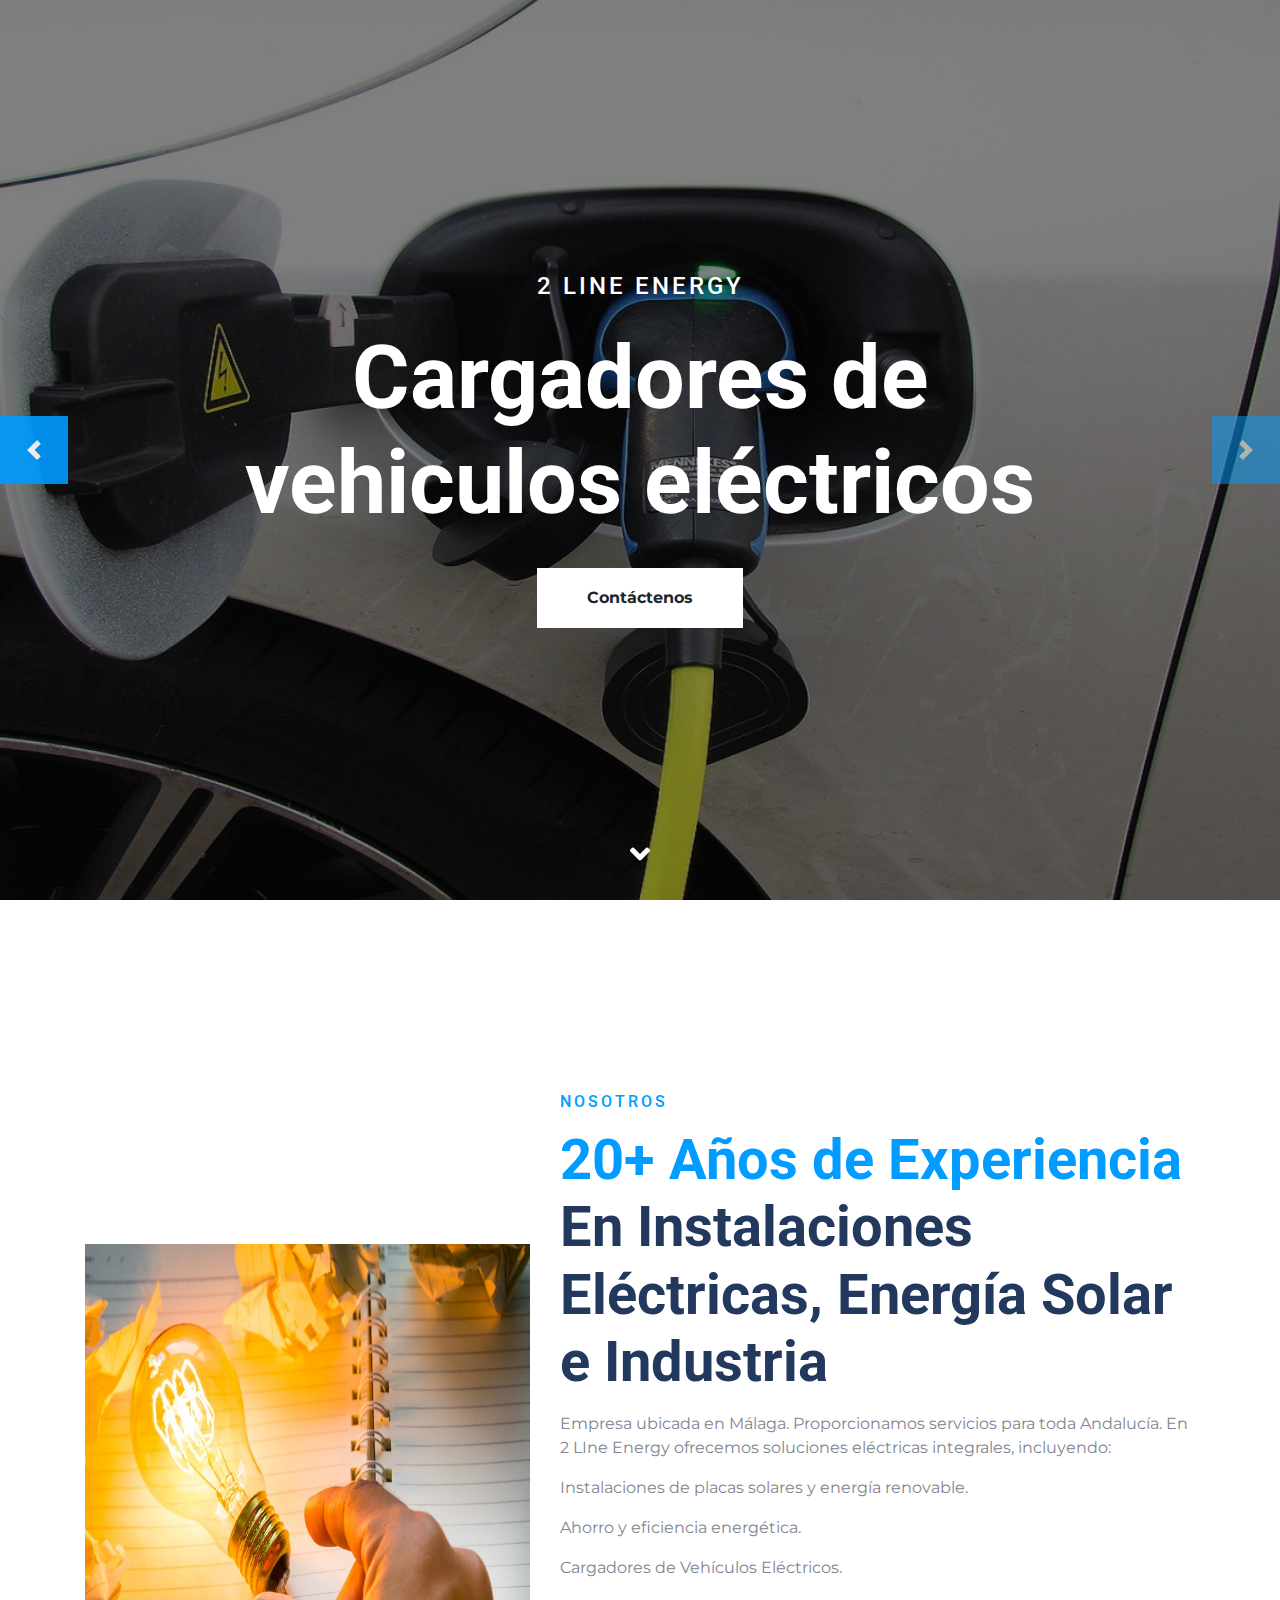
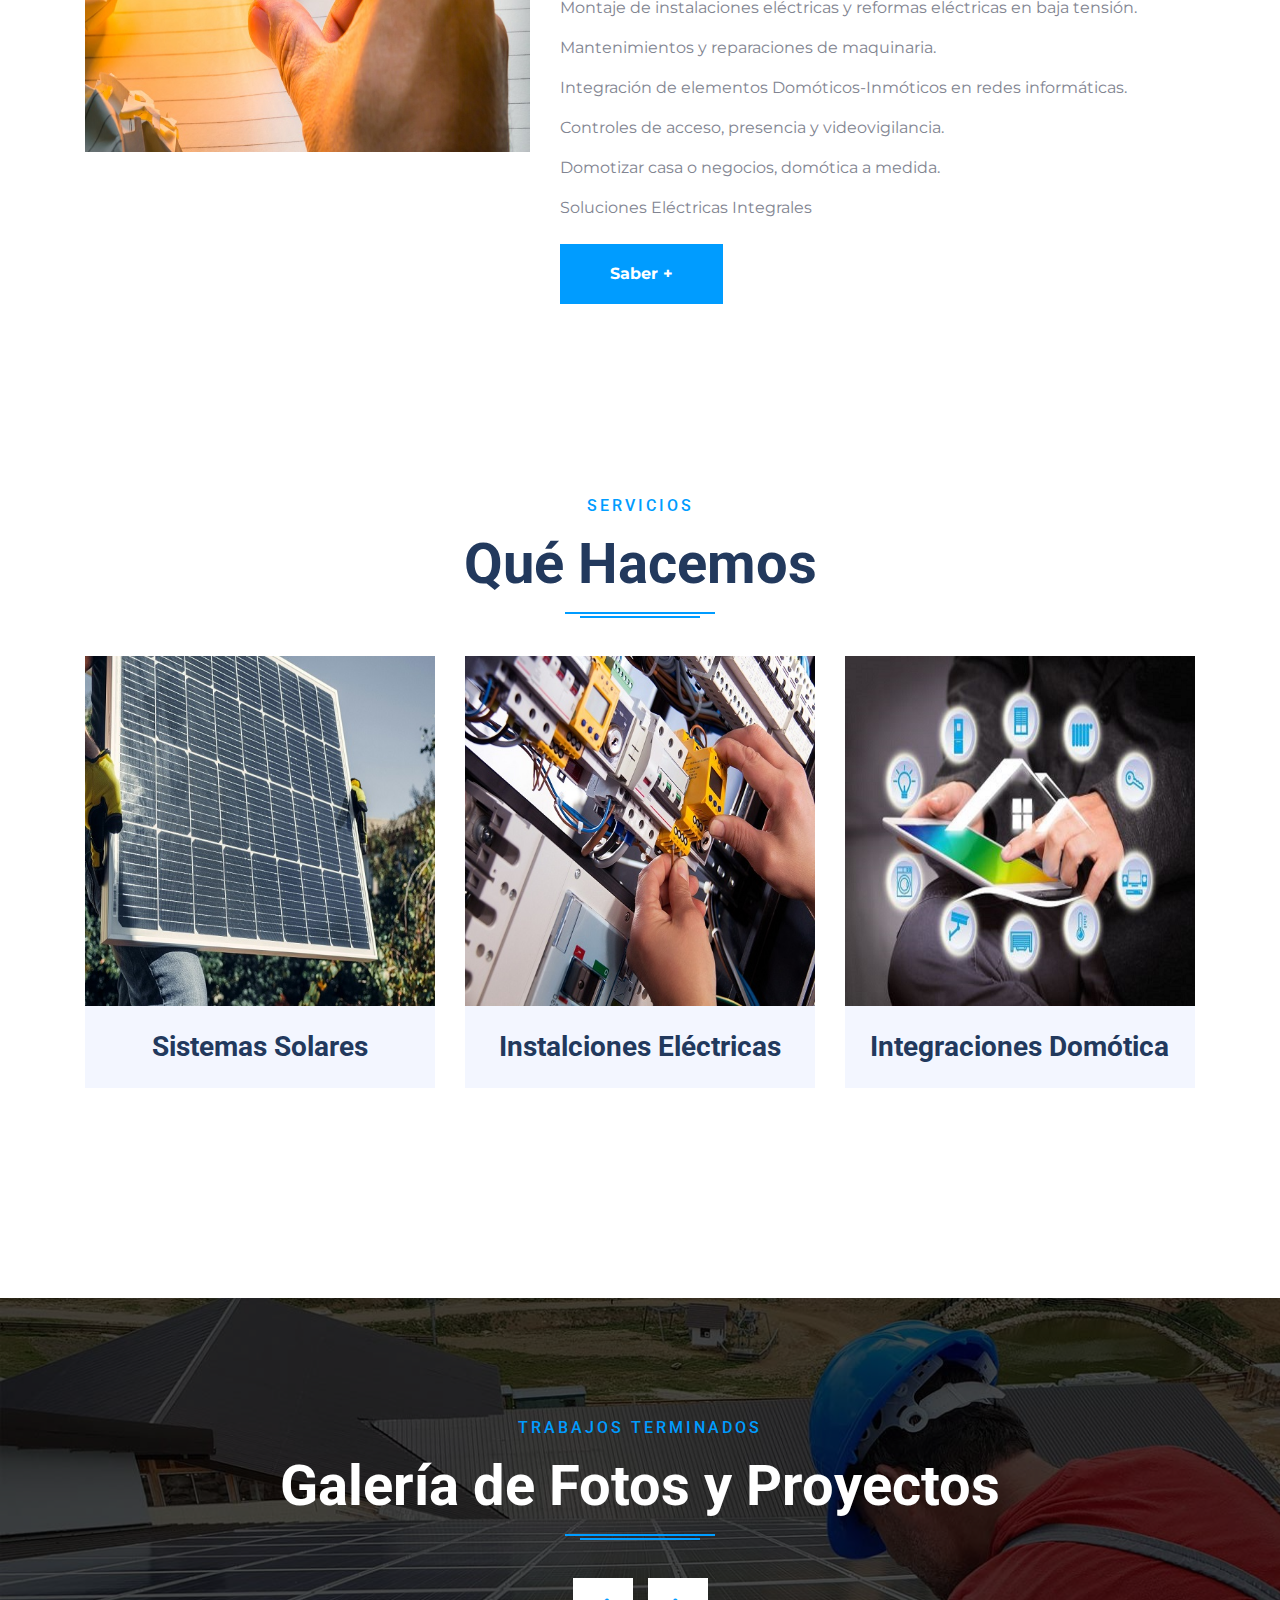
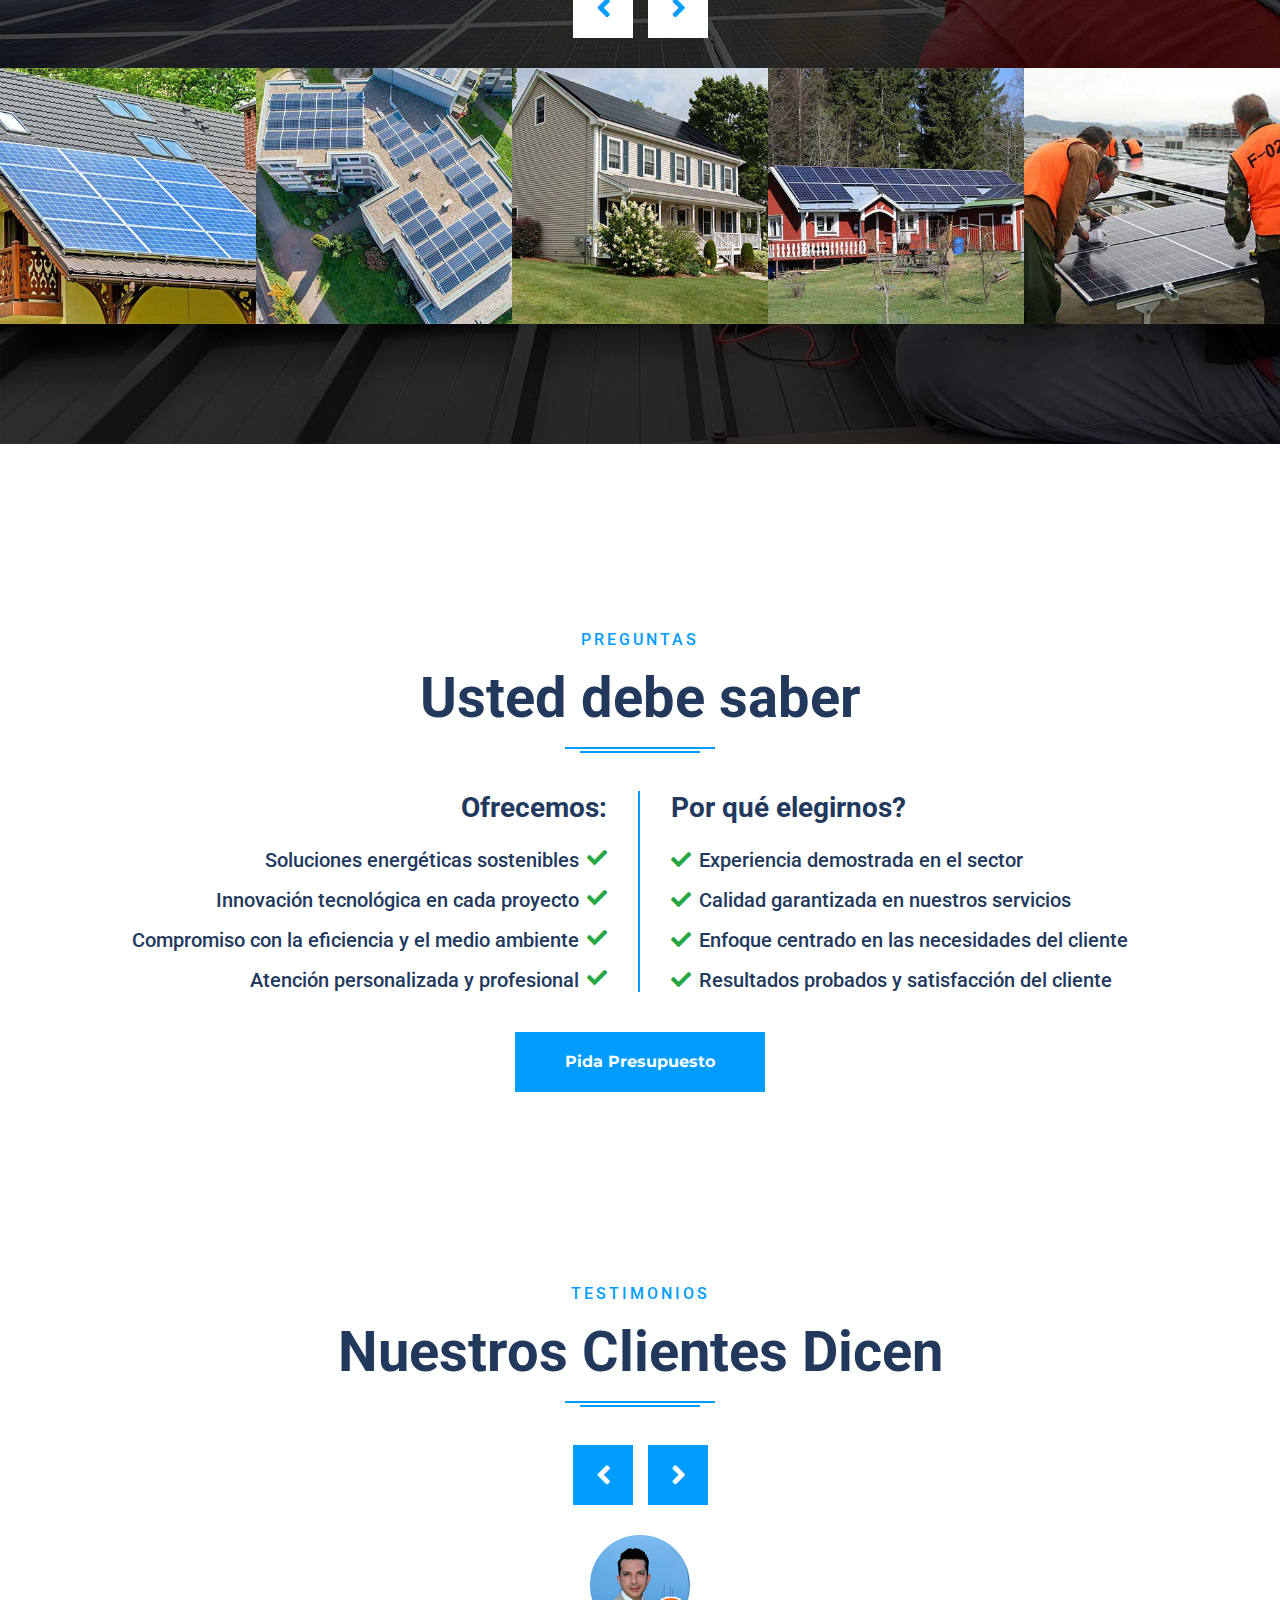
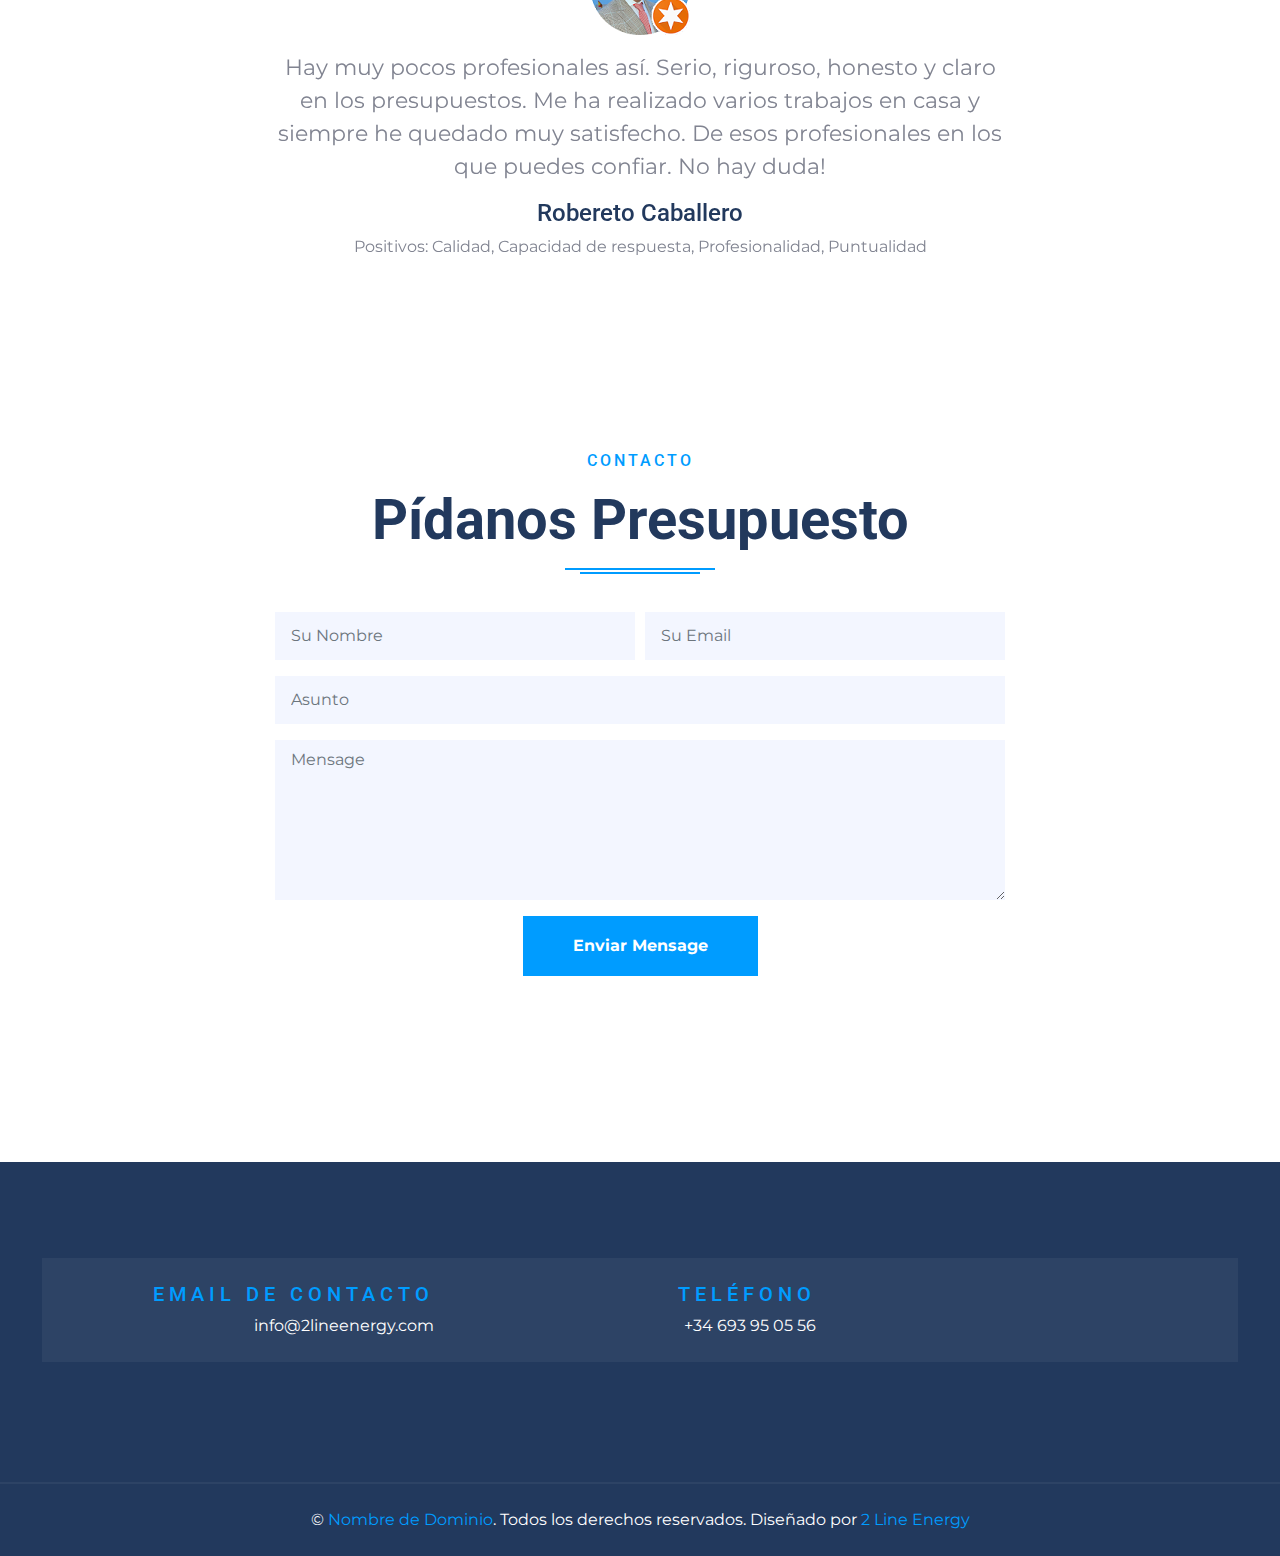
<file: index.html>
<!DOCTYPE html>
<html lang="es">

<head>
    <meta charset="utf-8">
    <title>2 Line Energy</title>
    <meta content="width=device-width, initial-scale=1.0" name="viewport">
    <meta content="Free HTML Templates" name="keywords">
    <meta content="Free HTML Templates" name="description">

    <!-- Favicon -->
    <link href="img/favicon.ico" rel="icon">

    <!-- Google Web Fonts -->
    <link rel="preconnect" href="https://fonts.gstatic.com">
    <link href="https://fonts.googleapis.com/css2?family=Montserrat&family=Roboto:wght@500;700&display=swap" rel="stylesheet"> 

    <!-- Font Awesome -->
    <link href="https://cdnjs.cloudflare.com/ajax/libs/font-awesome/5.10.0/css/all.min.css" rel="stylesheet">

    <!-- Libraries Stylesheet -->
    <link href="lib/owlcarousel/assets/owl.carousel.min.css" rel="stylesheet">
    <link href="lib/lightbox/css/lightbox.min.css" rel="stylesheet">

    <!-- Customized Bootstrap Stylesheet -->
    <link href="css/style.css" rel="stylesheet">
</head>

<body data-spy="scroll" data-target=".navbar" data-offset="51">
    <!-- Navbar Start -->
    <nav class="navbar fixed-top shadow-sm navbar-expand-lg bg-dark navbar-dark py-1 py-lg-0 px-lg-5">
        <a href="index.html" class="navbar-brand d-block d-lg-none">
            <h1 class="display-4 text-white text-uppercase m-0"></h1>
			<img src="img/logo.png" alt="Logo" height="65">
        </a>
        <button type="button" class="navbar-toggler" data-toggle="collapse" data-target="#navbarCollapse">
            <span class="navbar-toggler-icon"></span>
        </button>
        <div class="collapse navbar-collapse justify-content-between" id="navbarCollapse">
            <div class="navbar-nav ml-auto py-0">
				<a href="index.html" class="navbar-brand bg-primary px-4 mx-3 d-none d-lg-block">
                <img src="img/logo.png" alt="Logo" height="65">
				</a>
                <a href="#home" class="nav-item nav-link active">Inicio</a>
                <a href="#about" class="nav-item nav-link">Nosotros</a>
                <a href="#service" class="nav-item nav-link">Servicios</a>
                <a href="#project" class="nav-item nav-link">Proyectos</a>
            </div>

            <div class="navbar-nav mr-auto py-0">
                <a href="#faqs" class="nav-item nav-link">Preguntas</a>
                <a href="#testimonial" class="nav-item nav-link">Testimonios</a>
                <a href="#contact" class="nav-item nav-link">Contacto</a>
            </div>
        </div>
    </nav>
    <!-- Navbar End -->


    <!-- Carousel Start -->
    <div class="container-fluid p-0 mb-5 pb-5" id="home">
        <div id="header-carousel" class="carousel slide carousel-fade" data-ride="carousel">
            <div class="carousel-inner">
                <div class="carousel-item position-relative active" style="height: 100vh; min-height: 400px;">
                    <img class="position-absolute w-100 h-100" src="img/plug-in.jpg" style="object-fit: cover;">
                    <div class="carousel-caption d-flex flex-column align-items-center justify-content-center">
                        <div class="p-3" style="max-width: 900px;">
                            <h4 class="text-white text-uppercase mb-4" style="letter-spacing: 3px;">2 Line Energy</h4>
                            <h3 class="display-2 font-secondary text-white mb-4">Cargadores de vehiculos eléctricos</h3>
                            <a class="btn btn-light font-weight-bold py-3 px-5 mt-2 btn-scroll" href="#contact">Contáctenos</a>
                        </div>
                    </div>
                </div>
                <div class="carousel-item position-relative" style="height: 100vh; min-height: 400px;">
                    <img class="position-absolute w-100 h-100" src="img/carousel-2.jpg" style="object-fit: cover;">
                    <div class="carousel-caption d-flex flex-column align-items-center justify-content-center">
                        <div class="p-3" style="max-width: 900px;">
                            <h4 class="text-white text-uppercase mb-4" style="letter-spacing: 3px;">2 Line Energy</h4>
                            <h3 class="display-2 font-secondary text-white mb-4">Instalación de autoconsumo con placas solares</h3>
                            <a class="btn btn-light font-weight-bold py-3 px-5 mt-2 btn-scroll" href="#contact">Contáctenos</a>
                        </div>
                    </div>
                </div>
            </div>
            <a class="carousel-control-prev justify-content-start" href="#header-carousel" data-slide="prev">
                <div class="btn btn-primary px-0" style="width: 68px; height: 68px;">
                    <span class="carousel-control-prev-icon mt-3"></span>
                </div>
            </a>
            <a class="carousel-control-next justify-content-end" href="#header-carousel" data-slide="next">
                <div class="btn btn-primary px-0" style="width: 68px; height: 68px;">
                    <span class="carousel-control-next-icon mt-3"></span>
                </div>
            </a>
        </div>
    </div>
    <!-- Carousel End -->


    <!-- About Start -->
    <div class="container-fluid py-5" id="about">
        <div class="container py-5">
            <div class="row align-items-center">
                <div class="col-lg-5">
                    <img class="img-fluid mb-4 mb-lg-0" src="img/mano-junto-bombilla-encendida.jpg" alt="">
                </div>
                <div class="col-lg-7">
                    <h6 class="text-uppercase text-primary mb-3" style="letter-spacing: 3px;">Nosotros</h6>
                    <h1 class="display-4 mb-3"><span class="text-primary">20+ Años de Experiencia</span> En Instalaciones Eléctricas, Energía Solar e Industria</h1>
					
					<p>Empresa ubicada en Málaga. Proporcionamos servicios para toda Andalucía. En 2 LIne Energy ofrecemos soluciones eléctricas integrales, incluyendo:</p>
                    <p>Instalaciones de placas solares y energía renovable.</p>
                    <p>Ahorro y eficiencia energética.</p>
                    <p>Cargadores de Vehículos Eléctricos.</p>
					<p>Montaje de instalaciones eléctricas y reformas eléctricas en baja tensión.</p>
					<p>Mantenimientos y reparaciones de maquinaria.</p>
					<p>Integración de elementos Domóticos-Inmóticos en redes informáticas.</p>
					<p>Controles de acceso, presencia y videovigilancia.</p>
					<p>Domotizar casa o negocios, domótica a medida.</p>
					<p>Soluciones Eléctricas Integrales</p>
                    <a class="btn btn-primary font-weight-bold py-3 px-5 mt-2" type="button" data-toggle="modal" data-target="#exampleModalLong">Saber +</a>
                </div>
            </div>
        </div>
    </div>
    <!-- About End -->


    <!-- Service Start -->
    <div class="container-fluid py-5" id="service">
        <div class="container py-5">
            <div class="section-title position-relative text-center">
                <h6 class="text-uppercase text-primary mb-3" style="letter-spacing: 3px;">Servicios</h6>
                <h1 class="font-secondary display-4">Qué Hacemos</h1>
            </div>
            <div class="row">
                <div class="col-lg-4 mb-3">
                    <div class="product-item mb-2">
                        <div class="product-img">
                            <img class="img-fluid" src="img/about.jpg" alt="">
                            <a type="button" class="btn btn-primary" data-toggle="modal" data-target="#exampleModalLong1">
                                <i class="fa fa-2x fa-plus text-white"></i>
                            </a>
                        </div>
                        <div class="bg-secondary text-center p-4">
                            <h3 class="m-0">Sistemas Solares</h3>
                        </div>
                    </div>
                </div>
                <div class="col-lg-4 mb-3">
                    <div class="product-item mb-2">
                        <div class="product-img">
                            <img class="img-fluid" src="img/electric.jpg" alt="">
                            <a type="button" class="btn btn-primary" data-toggle="modal" data-target="#exampleModalLong2">
                                <i class="fa fa-2x fa-plus text-white"></i>
                            </a>
                        </div>
                        <div class="bg-secondary text-center p-4">
                            <h3 class="m-0">Instalciones Eléctricas</h3>
                        </div>
                    </div>
                </div>
                <div class="col-lg-4 mb-3">
                    <div class="product-item mb-2">
                        <div class="product-img">
                            <img class="img-fluid" src="img/product-2.jpg" alt="">
                            <a type="button" class="btn btn-primary" data-toggle="modal" data-target="#exampleModalLong3">
                                <i class="fa fa-2x fa-plus text-white"></i>
                            </a>
                        </div>
                        <div class="bg-secondary text-center p-4">
                            <h3 class="m-0">Integraciones Domótica</h3>
                        </div>
                    </div>
                </div>
            </div>
        </div>
    </div>
    <!-- Service End -->


    <!-- Gallery Start -->
    <div class="container-fluid bg-gallery" id="project" style="padding: 120px 0; margin: 90px 0;">
        <div class="section-title position-relative text-center" style="margin-bottom: 120px;">
            <h6 class="text-uppercase text-primary mb-3" style="letter-spacing: 3px;">Trabajos Terminados</h6>
            <h1 class="font-secondary display-4 text-white">Galería de Fotos y Proyectos</h1>
        </div>
        <div class="owl-carousel gallery-carousel">
            <div class="gallery-item">
                <img class="img-fluid w-100" src="img/gallery-1.jpg" alt="">
                <a class="btn btn-primary" href="img/gallery-1.jpg" data-lightbox="gallery">
                    <i class="fa fa-2x fa-plus text-white"></i>
                </a>
            </div>
            <div class="gallery-item">
                <img class="img-fluid w-100" src="img/gallery-2.jpg" alt="">
                <a class="btn btn-primary" href="img/gallery-2.jpg" data-lightbox="gallery">
                    <i class="fa fa-2x fa-plus text-white"></i>
                </a>
            </div>
            <div class="gallery-item">
                <img class="img-fluid w-100" src="img/gallery-3.jpg" alt="">
                <a class="btn btn-primary" href="img/gallery-3.jpg" data-lightbox="gallery">
                    <i class="fa fa-2x fa-plus text-white"></i>
                </a>
            </div>
            <div class="gallery-item">
                <img class="img-fluid w-100" src="img/gallery-4.jpg" alt="">
                <a class="btn btn-primary" href="img/gallery-4.jpg" data-lightbox="gallery">
                    <i class="fa fa-2x fa-plus text-white"></i>
                </a>
            </div>
            <div class="gallery-item">
                <img class="img-fluid w-100" src="img/gallery-5.jpg" alt="">
                <a class="btn btn-primary" href="img/gallery-5.jpg" data-lightbox="gallery">
                    <i class="fa fa-2x fa-plus text-white"></i>
                </a>
            </div>
            <div class="gallery-item">
                <img class="img-fluid w-100" src="img/gallery-6.jpg" alt="">
                <a class="btn btn-primary" href="img/gallery-6.jpg" data-lightbox="gallery">
                    <i class="fa fa-2x fa-plus text-white"></i>
                </a>
            </div>
        </div>
    </div>
    <!-- Gallery End -->

    <!-- FAQs Start -->
    <div class="container-fluid py-5" id="faqs">
        <div class="container py-5">
            <div class="section-title position-relative text-center">
                <h6 class="text-uppercase text-primary mb-3" style="letter-spacing: 3px;">Preguntas</h6>
                <h1 class="display-4">Usted debe saber</h1>
            </div>
            <div class="row">
                <div class="col-md-6 border-right border-primary">
                    <div class="text-center text-md-right mr-md-3 mb-4 mb-md-0">
                        <h3 class="mb-4">Ofrecemos:</h3>
                        <h5 class="mb-3"><i class="fa fa-check text-success float-md-right mr-2 mr-md-0 ml-md-2"></i>Soluciones energéticas sostenibles</h5>
                        <h5 class="mb-3"><i class="fa fa-check text-success float-md-right mr-2 mr-md-0 ml-md-2"></i>Innovación tecnológica en cada proyecto</h5>
                        <h5 class="mb-3"><i class="fa fa-check text-success float-md-right mr-2 mr-md-0 ml-md-2"></i>Compromiso con la eficiencia y el medio ambiente</h5>
                        <h5 class="mb-0"><i class="fa fa-check text-success float-md-right mr-2 mr-md-0 ml-md-2"></i>Atención personalizada y profesional</h5>
                    </div>
                </div>
                <div class="col-md-6">
                    <div class="text-center text-md-left ml-md-3">
                        <h3 class="mb-4">Por qué elegirnos?</h3>
                        <h5 class="mb-3"><i class="fa fa-check text-success mr-2"></i>Experiencia demostrada en el sector</h5>
                        <h5 class="mb-3"><i class="fa fa-check text-success mr-2"></i>Calidad garantizada en nuestros servicios</h5>
                        <h5 class="mb-3"><i class="fa fa-check text-success mr-2"></i>Enfoque centrado en las necesidades del cliente</h5>
                        <h5 class="mb-0"><i class="fa fa-check text-success mr-2"></i>Resultados probados y satisfacción del cliente</h5>
                    </div>
                </div>
                <div class="col-md-12 text-center pt-3">
                    <a class="btn btn-primary font-weight-bold py-3 px-5 mt-4 btn-scroll" href="#contact">Pida Presupuesto</a>
                </div>
            </div>
        </div>
    </div>
    <!-- FAQs End -->


    <!-- Testimonial Start -->
    <div class="container-fluid py-5" id="testimonial">
        <div class="container py-5">
            <div class="section-title position-relative text-center" style="margin-bottom: 120px;">
                <h6 class="text-uppercase text-primary mb-3" style="letter-spacing: 3px;">Testimonios</h6>
                <h1 class="display-4">Nuestros Clientes Dicen</h1>
            </div>
            <div class="row justify-content-center">
                <div class="col-lg-8">
                    <div class="owl-carousel testimonial-carousel">
                        <div class="text-center">
                            <img class="img-fluid mx-auto mb-3" src="img/testimonial-1.jpg" style="width: 100px;">
                            <p style="font-size: 22px;">Hay muy pocos profesionales así. Serio, riguroso, honesto y claro en los presupuestos. Me ha realizado varios trabajos en casa y siempre he quedado muy satisfecho. De esos profesionales en los que puedes confiar. No hay duda!</p>
                            <h4>Robereto Caballero</h4>
                            <span>Positivos: Calidad, Capacidad de respuesta, Profesionalidad, Puntualidad</span>
                        </div>
                        <div class="text-center">
                            <img class="img-fluid mx-auto mb-3" src="img/testimonial-2 (2).jpg" style="width: 100px;">
                            <p style="font-size: 22px;">Trabajos bien terminados, electricidad, domótica, configuración de dispositivos, maquinaria de lavandería, electromecánica. Resolutivo y buen profesional.</p>
							<h4>Inocencio García</h4>
                            <span>Positivos: Calidad, Capacidad de respuesta, Profesionalidad</span>
                        </div>
						<div class="text-center">
                            <img class="img-fluid mx-auto mb-3" src="img/testimonial-3.jpg" style="width: 100px;">
                            <p style="font-size: 22px;">Muy buena atención. Flexibilidad y profesionalidad de 10. Para cualquier problema le llamaremos seguro.</p>
							<h4>Felipe Benito Martín</h4>
                            <span></span>
                        </div>
						<div class="text-center">
                            <img class="img-fluid mx-auto mb-3" src="img/testimonial-4.jpg" style="width: 100px;">
                            <p style="font-size: 22px;">Bueno, rápido y eficaz.</p>
							<h4>Emilio Villa Santiago</h4>
                            <span></span>
                        </div>
                    </div>
                </div>
            </div>
        </div>
    </div>
    <!-- Testimonial End -->
	
    <!-- Contact Start -->
    <div class="container-fluid py-5" id="contact">
        <div class="container py-5">
            <div class="section-title position-relative text-center">
                <h6 class="text-uppercase text-primary mb-3" style="letter-spacing: 3px;">Contacto</h6>
                <h1 class="font-secondary display-4">Pídanos Presupuesto</h1>
            </div>
            <div class="row justify-content-center">
                <div class="col-lg-8">
                    <div class="contact-form">
                        <div id="success"></div>
                        <form id="contactForm" action="https://n1.ratufa.io/forms/y8e28zmw" method="POST">
                            <div class="form-row">
                                <div class="col-sm-6 control-group">
                                    <input type="text" name="name" class="form-control bg-secondary border-0 py-4 px-3" id="name" placeholder="Su Nombre" required="required" data-validation-required-message="Por favor ponga su nombre" />
                                    <p class="help-block text-danger"></p>
                                </div>
                                <div class="col-sm-6 control-group">
                                    <input type="email" name="email" class="form-control bg-secondary border-0 py-4 px-3" id="email" placeholder="Su Email" required="required" data-validation-required-message="Por favor ponga email" />
                                    <p class="help-block text-danger"></p>
                                </div>
                            </div>
                            <div class="control-group">
                                <input type="text" name="subject" class="form-control bg-secondary border-0 py-4 px-3" id="subject" placeholder="Asunto" required="required" data-validation-required-message="Asunto a tratar" />
                                <p class="help-block text-danger"></p>
                            </div>
                            <div class="control-group">
                                <textarea name="message" class="form-control bg-secondary border-0 py-2 px-3" rows="6" id="message" placeholder="Mensage" required="required" data-validation-required-message="Por favor redacte su mensage"></textarea>
                                <p class="help-block text-danger"></p>
                            </div>
                            <div class="text-center">
                                <button class="btn btn-primary font-weight-bold py-3 px-5" type="submit" id="sendMessageButton">Enviar Mensage</button>
                            </div>
                        </form>
                        <script id="ratufa_loader" src="https://www.ratufa.io/c/ld.js?f=y8e28zmw&n=n1.ratufa.io"></script>
                    </div>
                </div>
            </div>
        </div>
    </div>
    <!-- Contact End -->

    <!-- Footer Start -->
    <div class="container-fluid bg-dark text-white py-5 px-sm-3 px-lg-5" style="margin-top: 90px;">
        <div class="row pt-5">
            <div class="col-12 mb-4 px-4">
                <div class="row mb-5 p-4" style="background: rgba(256, 256, 256, .05);">
                    <div class="col-md-4">
                        <div class="text-md-right">
                            <h5 class="text-primary text-uppercase mb-2" style="letter-spacing: 5px;">     Email de Contacto</h5>
                            <p class="mb-4 m-md-0">info@2lineenergy.com</p>
                        </div>
                    </div>
                    <div class="col-md-4">
                        <div class="text-md-right">
                            <h5 class="text-primary text-uppercase mb-2" style="letter-spacing: 5px;">Teléfono</h5>
                            <p class="m-0">+34 693 95 05 56</p>
                        </div>
                    </div>
                </div>
            </div>
        </div>
    </div>
    <div class="container-fluid bg-dark text-white text-center border-top py-4 px-sm-3 px-md-5" style="border-color: rgba(256, 256, 256, .05) !important;">
        <p class="m-0 text-white">&copy; <a href="#">Nombre de Dominio</a>. Todos los derechos reservados. Diseñado por <a href="https://2lineenergy.com">2 Line Energy</a></p>
    </div>
    <!-- Footer End -->

    <!-- Modal -->
    <div class="modal fade" id="exampleModalLong" tabindex="-1" role="dialog" aria-labelledby="exampleModalLongTitle"
        aria-hidden="true">
        <div class="modal-dialog modal-lg" role="document">
            <div class="modal-content">
                <div class="modal-header">
                    <h5 class="modal-title" id="exampleModalLongTitle">2 Line Energy</h5>
                    <button type="button" class="close" data-dismiss="modal" aria-label="Close">
                        <span aria-hidden="true">&times;</span>
                    </button>
                </div>
                <div class="modal-body">
                    <img class="img-fluid mb-4" src="img/manos-junto-bombilla-encendida.jpg" alt="">
                    <p>Nosotros: Empresa ubicada en Málaga. Proporcionamos servicios para toda Andalucía. En 2 Line Energy apostamos por la energía renovable y las nuevas tecnologías. El ahorro y la eficiencia energética. Desarrollamos soluciones domóticas y/o gestión de procesos industriales a medida. Nos adaptamos a cualquier proyecto y sus necesidades.</p>
                    <p>Nuestra Misión: Impulsando un Futuro Sostenible y Conectado.</p>
                    <p>Nuestro Equipo: Expertos Comprometidos con la Excelencia</p>
                    <p>Experiencia y Compromiso: En 2 Line Energy, nuestra experiencia en energías renovables y domótica nos destaca como líderes en el campo. Hemos implementado con éxito diversos proyectos, incluyendo paneles solares y sistemas de automatización inteligente. Nuestro enfoque personalizado nos permite satisfacer las necesidades específicas de nuestros clientes. Nos comprometemos a mantenernos a la vanguardia de la industria, investigando y ofreciendo soluciones de alta calidad. Nuestra dedicación a la excelencia y la satisfacción del cliente nos impulsa a brindar un servicio cercano y experto. En 2 Line Energy, estamos orgullosos de contribuir a un futuro más sostenible y conectado. ¡Contáctanos hoy para más información!</p>
                </div>
            </div>
        </div>
    </div>
    <div class="modal fade" id="exampleModalLong1" tabindex="-1" role="dialog" aria-labelledby="exampleModalLongTitle"
        aria-hidden="true">
        <div class="modal-dialog modal-lg" role="document">
            <div class="modal-content">
                <div class="modal-header">
                    <h5 class="modal-title" id="exampleModalLongTitle">Veneficos de una Instalación Solar</h5>
                    <button type="button" class="close" data-dismiss="modal" aria-label="Close">
                        <span aria-hidden="true">&times;</span>
                    </button>
                </div>
                <div class="modal-body">
                    <img class="img-fluid mb-4" src="img/carousel-1.jpg" alt="">
                    <p>Descubre cómo el autoconsumo fotovoltaico puede ayudarte a ahorrar energía y ser más sostenible. En 2 Line Energy ofrecemos servicios de instalación de placas solares para reducir tu dependencia de la red eléctrica convencional.</p>
                    <p>Aprovecha la energía limpia y renovable para ahorrar en tu factura de luz y contribuir al cuidado del medio ambiente. ¡Contáctanos hoy para más información!</p>
                </div>
            </div>
        </div>
    </div>
    <div class="modal fade" id="exampleModalLong2" tabindex="-1" role="dialog" aria-labelledby="exampleModalLongTitle"
        aria-hidden="true">
        <div class="modal-dialog moda-lg1" role="document">
            <div class="modal-content">
                <div class="modal-header">
                    <h5 class="modal-title" id="exampleModalLongTitle">Instalaciones Eléctricas y Reparaciones</h5>
                    <button type="button" class="close" data-dismiss="modal" aria-label="Close">
                        <span aria-hidden="true">&times;</span>
                    </button>
                </div>
                <div class="modal-body">
                    <img class="img-fluid mb-4" src="img/power.jpg" alt="">
                    <p>Nos especializamos en ofrecer servicios de instalaciones eléctricas y reparaciones con un enfoque profesional y de calidad. Comprometido en brindar soluciones eléctricas seguras y eficientes para satisfacer las necesidades de nuestros clientes, ya sea en entornos residenciales, comerciales o industriales.</p>
                    <p>Nuestros Servicios Incluyen:.</p>
                    <p>Soluciones de Emergencia: Estamos disponibles las 24 horas del día, los 7 días de la semana, para atender emergencias eléctricas. Nuestro equipo capacitado responderá rápidamente para resolver cualquier problema y restaurar la electricidad de manera segura.</p>
                    <p>Instalaciones Eléctricas Residenciales, Comerciales e Industriales: Desde la planificación inicial hasta la implementación y puesta en marcha, ofrecemos servicios completos de instalación eléctrica, adaptados a las necesidades específicas de cada cliente.</p>
                    <p>Mantenimiento Preventivo y Correctivo: Realizamos inspecciones periódicas y mantenimiento preventivo para garantizar el funcionamiento óptimo de las instalaciones eléctricas. Además, ofrecemos servicios de reparación rápida y eficiente para abordar cualquier problema eléctrico.</p>
                    <p>Actualización y Mejoras de Sistemas Eléctricos: Nos especializamos en actualizar sistemas eléctricos obsoletos o ineficientes, utilizando tecnologías modernas y soluciones innovadoras para mejorar la seguridad y la eficiencia energética.</p>
					<p>Instalación de Sistemas de Iluminación: Diseñamos e instalamos sistemas de iluminación eficientes y estéticamente atractivos para crear ambientes confortables y funcionales en hogares, oficinas y espacios comerciales.</p>
                </div>
            </div>
        </div>
    </div>
    <div class="modal fade" id="exampleModalLong3" tabindex="-1" role="dialog" aria-labelledby="exampleModalLongTitle"
        aria-hidden="true">
        <div class="modal-dialog moda-lg" role="document">
            <div class="modal-content">
                <div class="modal-header">
                    <h5 class="modal-title" id="exampleModalLongTitle">Domótica a Medida</h5>
                    <button type="button" class="close" data-dismiss="modal" aria-label="Close">
                        <span aria-hidden="true">&times;</span>
                    </button>
                </div>
                <div class="modal-body">
                    <img class="img-fluid mb-4" src="img/smart.jpg" alt="">
                    <p>Automatización para controlar y administrar funciones dentro de un apartamento turístico. Comodidad, seguridad y eficiencia energética para huéspedes y propietarios.</p>
                    <p>Control de iluminación y temperatura para ambientes personalizados y ahorro de energía..</p>
                    <p>Control de persianas y cortinas para privacidad y luz natural.</p>
                    <p>Gestión de electrodomésticos para comodidad y eficiencia.</p>
                    <p>Control de seguridad con cámaras, alarmas y sensores.</p>
                    <p>Gestión de acceso para check-in seguro y fácil.</p>
					<p>Control de energía para ahorro y eficiencia.</p>
					<p>Integración con asistentes virtuales para control por voz.</p>
					<p>Digitalización de procesos de Máquinas para integrar en pasarela de pago. Monitoreo en tiempo real y análisis de datos para mejorar la eficiencia del proceso.</p>
					
					
                </div>
            </div>
        </div>
    </div>
    <!-- Modal -->

    <!-- Scroll to Bottom -->
    <i class="fa fa-2x fa-angle-down text-white scroll-to-bottom"></i>

    <!-- Back to Top -->
    <a href="#" class="btn btn-lg btn-outline-primary btn-lg-square back-to-top"><i class="fa fa-angle-double-up"></i></a>


    <!-- JavaScript Libraries -->
    <script src="https://code.jquery.com/jquery-3.4.1.min.js"></script>
    <script src="https://stackpath.bootstrapcdn.com/bootstrap/4.4.1/js/bootstrap.bundle.min.js"></script>
    <script src="lib/easing/easing.min.js"></script>
    <script src="lib/waypoints/waypoints.min.js"></script>
    <script src="lib/owlcarousel/owl.carousel.min.js"></script>
    <script src="lib/isotope/isotope.pkgd.min.js"></script>
    <script src="lib/lightbox/js/lightbox.min.js"></script>

    <!-- Contact Javascript File -->
    <script src="mail/jqBootstrapValidation.min.js"></script>
    <script src="mail/contact.js"></script>

    <!-- Template Javascript -->
    <script src="js/main.js"></script>
</body>

</html>
</file>
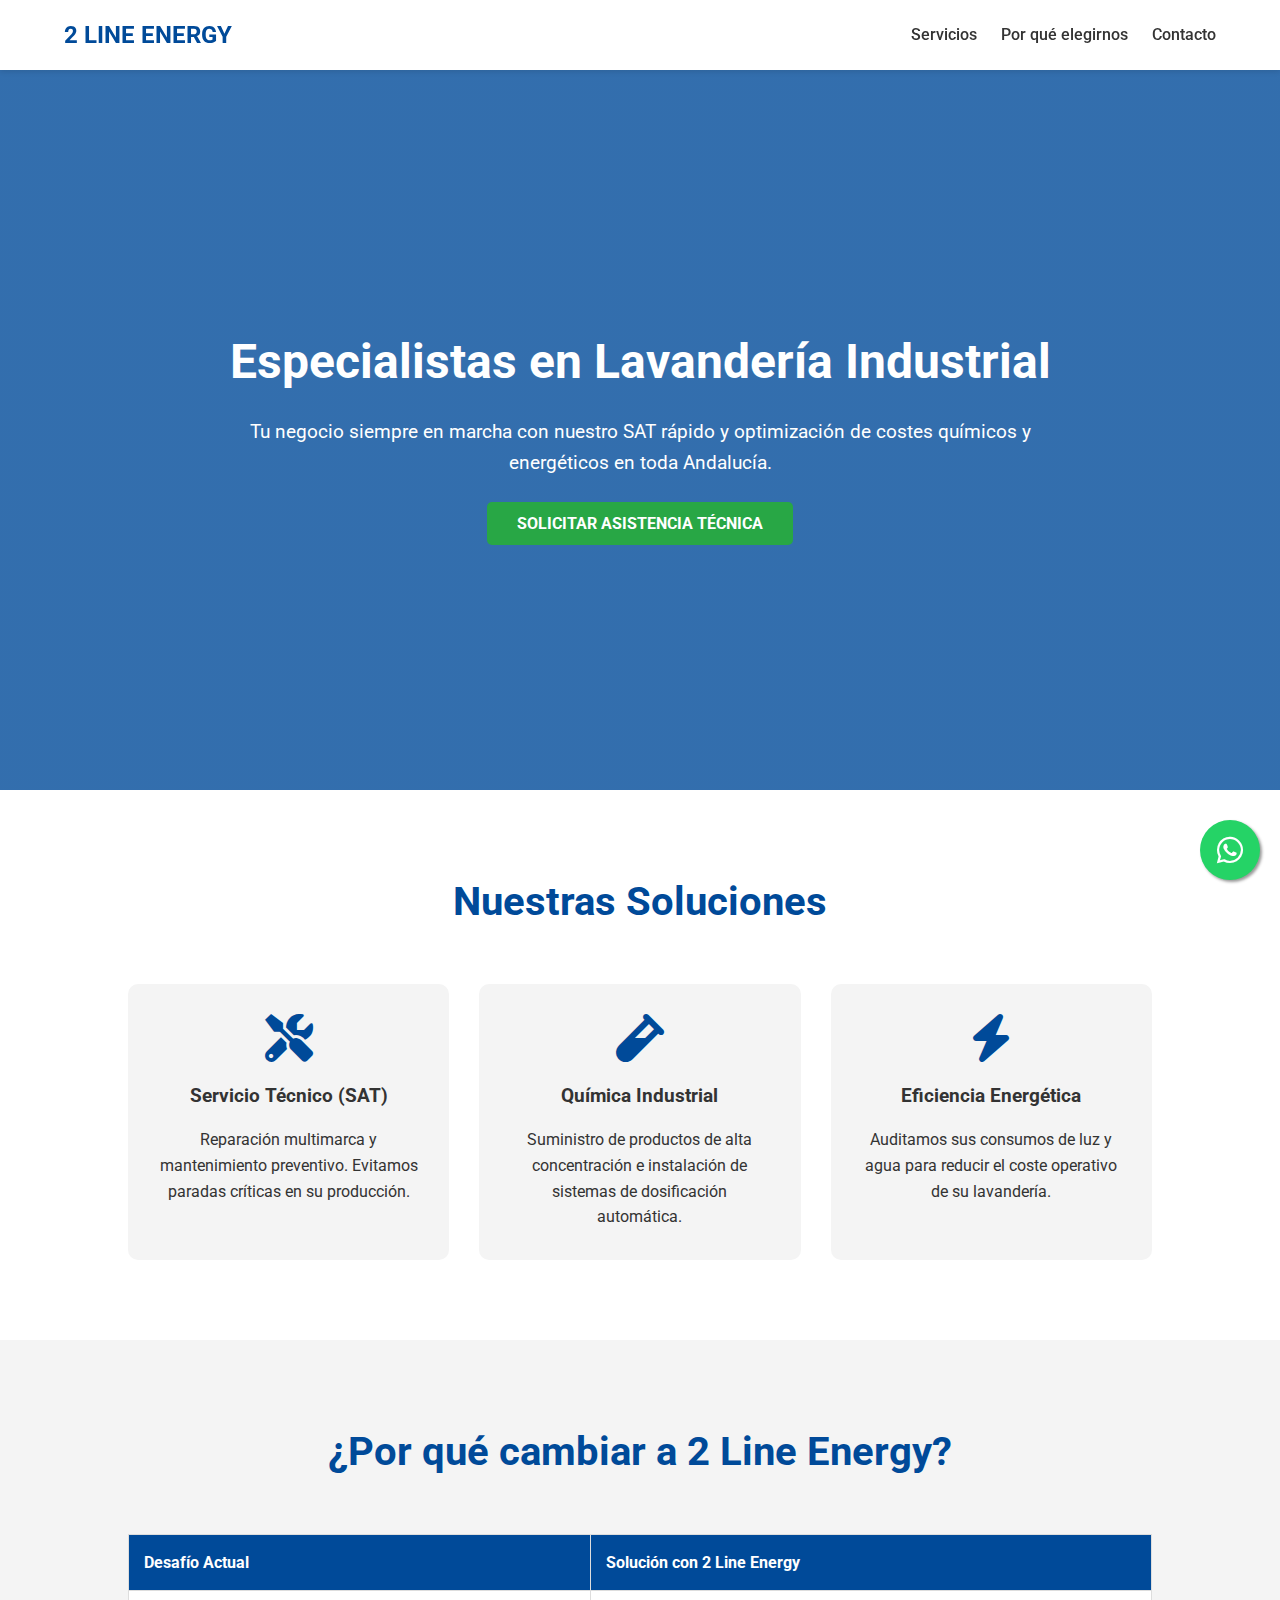
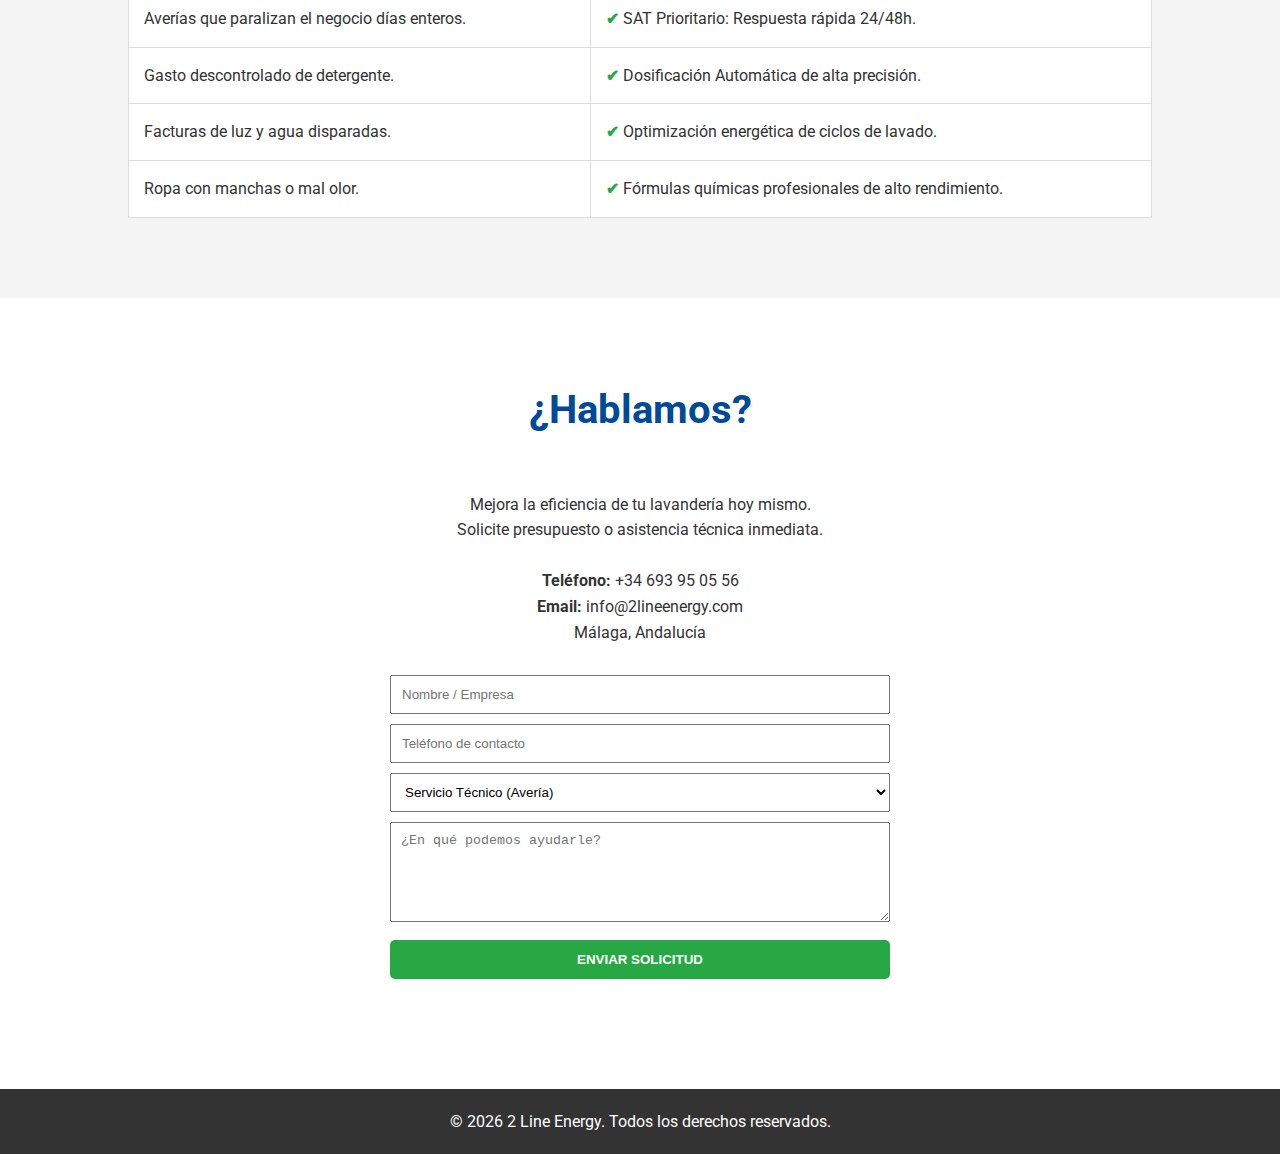
<file: lavanderia.html>
<!DOCTYPE html>
<html lang="es">
<head>
    <meta charset="UTF-8">
    <meta name="viewport" content="width=device-width, initial-scale=1.0">
    <title>2 Line Energy | Lavandería Industrial, SAT y Químicos</title>
    <meta name="description" content="Servicio técnico de lavandería industrial, suministro de químicos y eficiencia energética en Andalucía.">
    <link href="https://fonts.googleapis.com/css2?family=Roboto:wght@300;400;700&display=swap" rel="stylesheet">
    <link rel="stylesheet" href="https://cdnjs.cloudflare.com/ajax/libs/font-awesome/6.0.0/css/all.min.css">
    
    <style>
        :root {
            --primary-blue: #004a99;
            --accent-green: #28a745;
            --dark-grey: #333;
            --light-grey: #f4f4f4;
            --white: #ffffff;
        }

        * { margin: 0; padding: 0; box-sizing: border-box; }
        body { font-family: 'Roboto', sans-serif; line-height: 1.6; color: var(--dark-grey); }

        /* Navegación */
        nav { background: var(--white); padding: 1rem 5%; display: flex; justify-content: space-between; align-items: center; box-shadow: 0 2px 5px rgba(0,0,0,0.1); position: sticky; top: 0; z-index: 1000; }
        .logo { font-size: 1.5rem; font-weight: bold; color: var(--primary-blue); }
        .nav-links a { margin-left: 20px; text-decoration: none; color: var(--dark-grey); font-weight: 500; }

        /* Hero Section */
        .hero { background: linear-gradient(rgba(0, 74, 153, 0.8), rgba(0, 74, 153, 0.8)), url('https://images.unsplash.com/photo-1545173168-9f1947eeba01?auto=format&fit=crop&q=80') center/cover; height: 80vh; display: flex; flex-direction: column; justify-content: center; align-items: center; text-align: center; color: var(--white); padding: 0 20px; }
        .hero h1 { font-size: 3rem; margin-bottom: 1rem; }
        .hero p { font-size: 1.2rem; max-width: 800px; margin-bottom: 2rem; }
        .btn { padding: 12px 30px; border-radius: 5px; text-decoration: none; font-weight: bold; transition: 0.3s; cursor: pointer; border: none; }
        .btn-primary { background: var(--accent-green); color: var(--white); }
        .btn-primary:hover { background: #218838; }

        /* Secciones */
        section { padding: 80px 10%; text-align: center; }
        .section-title { font-size: 2.5rem; margin-bottom: 50px; color: var(--primary-blue); }

        /* Grid de Servicios */
        .grid { display: grid; grid-template-columns: repeat(auto-fit, minmax(300px, 1fr)); gap: 30px; }
        .card { padding: 30px; background: var(--light-grey); border-radius: 10px; transition: 0.3s; }
        .card:hover { transform: translateY(-10px); box-shadow: 0 10px 20px rgba(0,0,0,0.1); }
        .card i { font-size: 3rem; color: var(--primary-blue); margin-bottom: 20px; }
        .card h3 { margin-bottom: 15px; }

        /* Tabla Comparativa */
        .comparison-table { width: 100%; border-collapse: collapse; margin-top: 30px; background: var(--white); }
        .comparison-table th, .comparison-table td { border: 1px solid #ddd; padding: 15px; text-align: left; }
        .comparison-table th { background: var(--primary-blue); color: var(--white); }
        .check { color: var(--accent-green); font-weight: bold; }

        /* Botón WhatsApp Flotante */
        .whatsapp-float { position: fixed; bottom: 20px; right: 20px; background: #25d366; color: white; width: 60px; height: 60px; border-radius: 50px; text-align: center; font-size: 30px; box-shadow: 2px 2px 3px #999; z-index: 100; display: flex; align-items: center; justify-content: center; text-decoration: none; }

        /* Responsive */
        @media (max-width: 768px) {
            .hero h1 { font-size: 2rem; }
            .nav-links { display: none; }
        }
    </style>
</head>
<body>

    <nav>
        <div class="logo">2 LINE ENERGY</div>
        <div class="nav-links">
            <a href="#servicios">Servicios</a>
            <a href="#comparativa">Por qué elegirnos</a>
            <a href="#contacto">Contacto</a>
        </div>
    </nav>

    <section class="hero">
        <h1>Especialistas en Lavandería Industrial</h1>
        <p>Tu negocio siempre en marcha con nuestro SAT rápido y optimización de costes químicos y energéticos en toda Andalucía.</p>
        <div>
            <a href="https://wa.me/34693950556" class="btn btn-primary">SOLICITAR ASISTENCIA TÉCNICA</a>
        </div>
    </section>

    <section id="servicios">
        <h2 class="section-title">Nuestras Soluciones</h2>
        <div class="grid">
            <div class="card">
                <i class="fas fa-tools"></i>
                <h3>Servicio Técnico (SAT)</h3>
                <p>Reparación multimarca y mantenimiento preventivo. Evitamos paradas críticas en su producción.</p>
            </div>
            <div class="card">
                <i class="fas fa-vial"></i>
                <h3>Química Industrial</h3>
                <p>Suministro de productos de alta concentración e instalación de sistemas de dosificación automática.</p>
            </div>
            <div class="card">
                <i class="fas fa-bolt"></i>
                <h3>Eficiencia Energética</h3>
                <p>Auditamos sus consumos de luz y agua para reducir el coste operativo de su lavandería.</p>
            </div>
        </div>
    </section>

    <section id="comparativa" style="background-color: var(--light-grey);">
        <h2 class="section-title">¿Por qué cambiar a 2 Line Energy?</h2>
        <table class="comparison-table">
            <thead>
                <tr>
                    <th>Desafío Actual</th>
                    <th>Solución con 2 Line Energy</th>
                </tr>
            </thead>
            <tbody>
                <tr>
                    <td>Averías que paralizan el negocio días enteros.</td>
                    <td><span class="check">✔</span> SAT Prioritario: Respuesta rápida 24/48h.</td>
                </tr>
                <tr>
                    <td>Gasto descontrolado de detergente.</td>
                    <td><span class="check">✔</span> Dosificación Automática de alta precisión.</td>
                </tr>
                <tr>
                    <td>Facturas de luz y agua disparadas.</td>
                    <td><span class="check">✔</span> Optimización energética de ciclos de lavado.</td>
                </tr>
                <tr>
                    <td>Ropa con manchas o mal olor.</td>
                    <td><span class="check">✔</span> Fórmulas químicas profesionales de alto rendimiento.</td>
                </tr>
            </tbody>
        </table>
    </section>

    <section id="contacto">
        <h2 class="section-title">¿Hablamos?</h2>
        <p>Mejora la eficiencia de tu lavandería hoy mismo.</p>
        <p>Solicite presupuesto o asistencia técnica inmediata.</p>
        <br>
        <p><strong>Teléfono:</strong> +34 693 95 05 56</p>
        <p><strong>Email:</strong> info@2lineenergy.com</p>
        <p>Málaga, Andalucía</p>
        <form action="enviar.php" method="POST" style="max-width: 500px; margin: 30px auto; text-align: left;">
            <input type="text" name="nombre" placeholder="Nombre / Empresa" required style="width: 100%; padding: 10px; margin-bottom: 10px;">
            <input type="tel" name="telefono" placeholder="Teléfono de contacto" required style="width: 100%; padding: 10px; margin-bottom: 10px;">
            <select name="servicio" style="width: 100%; padding: 10px; margin-bottom: 10px;">
                <option value="sat">Servicio Técnico (Avería)</option>
                <option value="quimicos">Suministro de Químicos</option>
                <option value="maquinaria">Venta de Maquinaria</option>
            </select>
            <textarea name="mensaje" placeholder="¿En qué podemos ayudarle?" style="width: 100%; padding: 10px; height: 100px;"></textarea>
            <button type="submit" class="btn btn-primary" style="width: 100%; margin-top: 10px;">ENVIAR SOLICITUD</button>
        </form>
    </section>

    <a href="https://wa.me/34693950556" class="whatsapp-float" target="_blank">
        <i class="fab fa-whatsapp"></i>
    </a>

    <footer style="background: var(--dark-grey); color: white; text-align: center; padding: 20px;">
        <p>&copy; 2026 2 Line Energy. Todos los derechos reservados.</p>
    </footer>

</body>
</html>
</file>
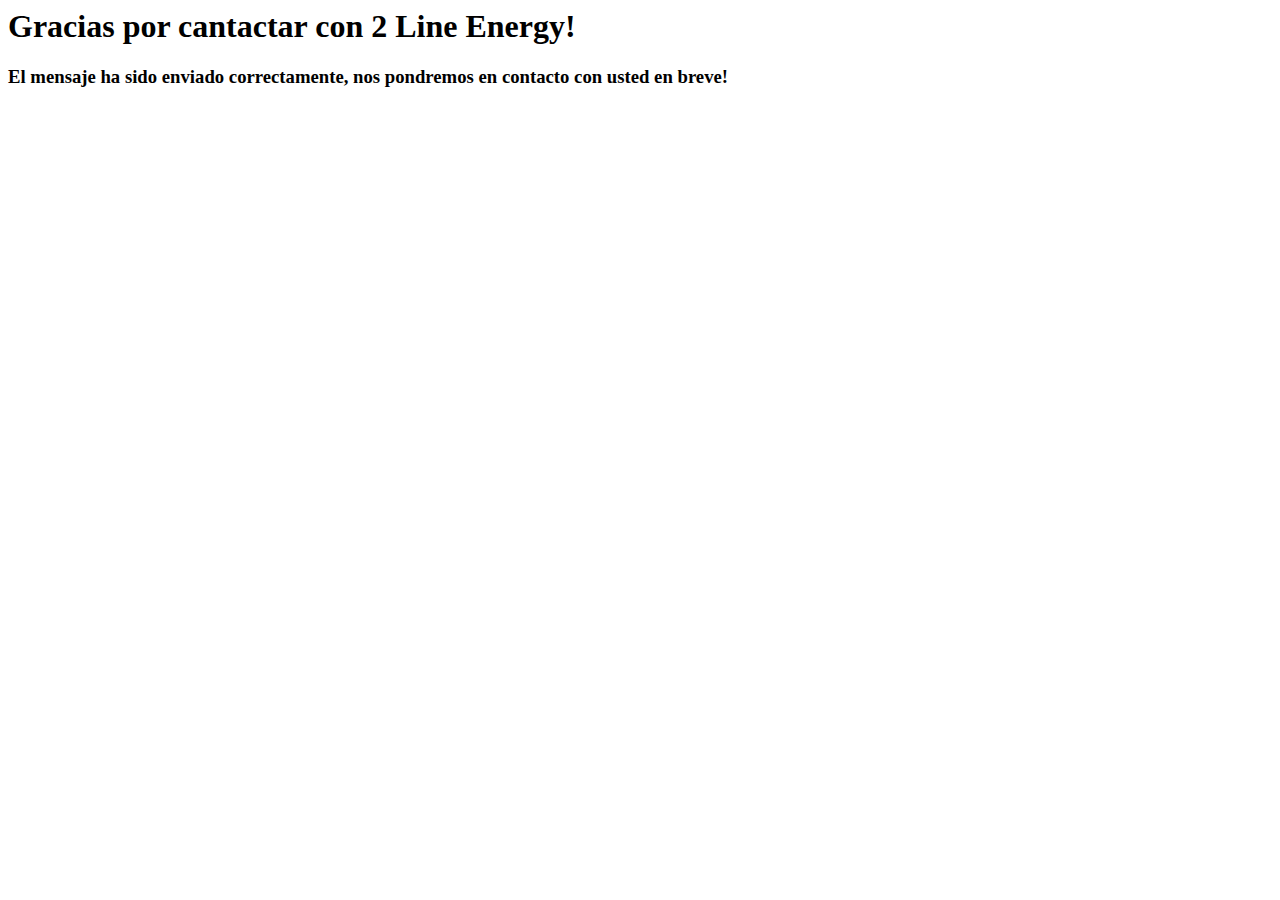
<file: thank-you.html>
<html>
<head>
	<title>Thank You!</title>
	<style>
	label{
	font-family:Arial, Helvetica;
	font-size:0.8em;
	}
	</style>
</head>
<body>
<h1>Gracias por cantactar con 2 Line Energy!</h1>
<h3>El mensaje ha sido enviado correctamente, nos pondremos en contacto con usted en breve! </h3>
</body>
</html>
</file>
<file: css/style.css>
/******* Bootstrap Theming ********/
/*!
 * Bootstrap v4.5.3 (https://getbootstrap.com/)
 * Copyright 2011-2020 The Bootstrap Authors
 * Copyright 2011-2020 Twitter, Inc.
 * Licensed under MIT (https://github.com/twbs/bootstrap/blob/main/LICENSE)
 */
:root {
  --blue: #007bff;
  --indigo: #6610f2;
  --purple: #6f42c1;
  --pink: #e83e8c;
  --red: #dc3545;
  --orange: #fd7e14;
  --yellow: #ffc107;
  --green: #28a745;
  --teal: #20c997;
  --cyan: #17a2b8;
  --white: #fff;
  --gray: #6c757d;
  --gray-dark: #343a40;
  --primary: #009CFF;
  --secondary: #F3F6FF;
  --success: #28a745;
  --info: #17a2b8;
  --warning: #ffc107;
  --danger: #dc3545;
  --light: #FFFFFF;
  --dark: #22395d;
  --breakpoint-xs: 0;
  --breakpoint-sm: 576px;
  --breakpoint-md: 768px;
  --breakpoint-lg: 992px;
  --breakpoint-xl: 1200px;
  --font-family-sans-serif: "Montserrat", sans-serif;
  --font-family-monospace: SFMono-Regular, Menlo, Monaco, Consolas, "Liberation Mono", "Courier New", monospace;
}

*,
*::before,
*::after {
  box-sizing: border-box;
}

html {
  font-family: sans-serif;
  line-height: 1.15;
  -webkit-text-size-adjust: 100%;
  -webkit-tap-highlight-color: rgba(0, 0, 0, 0);
}

article, aside, figcaption, figure, footer, header, hgroup, main, nav, section {
  display: block;
}

body {
  margin: 0;
  font-family: "Montserrat", sans-serif;
  font-size: 1rem;
  font-weight: 400;
  line-height: 1.5;
  color: #818491;
  text-align: left;
  background-color: #FFFFFF;
}

[tabindex="-1"]:focus:not(:focus-visible) {
  outline: 0 !important;
}

hr {
  box-sizing: content-box;
  height: 0;
  overflow: visible;
}

h1, h2, h3, h4, h5, h6 {
  margin-top: 0;
  margin-bottom: 0.5rem;
}

p {
  margin-top: 0;
  margin-bottom: 1rem;
}

abbr[title],
abbr[data-original-title] {
  text-decoration: underline;
  text-decoration: underline dotted;
  cursor: help;
  border-bottom: 0;
  text-decoration-skip-ink: none;
}

address {
  margin-bottom: 1rem;
  font-style: normal;
  line-height: inherit;
}

ol,
ul,
dl {
  margin-top: 0;
  margin-bottom: 1rem;
}

ol ol,
ul ul,
ol ul,
ul ol {
  margin-bottom: 0;
}

dt {
  font-weight: 700;
}

dd {
  margin-bottom: .5rem;
  margin-left: 0;
}

blockquote {
  margin: 0 0 1rem;
}

b,
strong {
  font-weight: bolder;
}

small {
  font-size: 80%;
}

sub,
sup {
  position: relative;
  font-size: 75%;
  line-height: 0;
  vertical-align: baseline;
}

sub {
  bottom: -.25em;
}

sup {
  top: -.5em;
}

a {
  color: #009CFF;
  text-decoration: none;
  background-color: transparent;
}

a:hover {
  color: #006db3;
  text-decoration: underline;
}

a:not([href]):not([class]) {
  color: inherit;
  text-decoration: none;
}

a:not([href]):not([class]):hover {
  color: inherit;
  text-decoration: none;
}

pre,
code,
kbd,
samp {
  font-family: SFMono-Regular, Menlo, Monaco, Consolas, "Liberation Mono", "Courier New", monospace;
  font-size: 1em;
}

pre {
  margin-top: 0;
  margin-bottom: 1rem;
  overflow: auto;
  -ms-overflow-style: scrollbar;
}

figure {
  margin: 0 0 1rem;
}

img {
  vertical-align: middle;
  border-style: none;
}

svg {
  overflow: hidden;
  vertical-align: middle;
}

table {
  border-collapse: collapse;
}

caption {
  padding-top: 0.75rem;
  padding-bottom: 0.75rem;
  color: #6c757d;
  text-align: left;
  caption-side: bottom;
}

th {
  text-align: inherit;
  text-align: -webkit-match-parent;
}

label {
  display: inline-block;
  margin-bottom: 0.5rem;
}

button {
  border-radius: 0;
}

button:focus {
  outline: 1px dotted;
  outline: 5px auto -webkit-focus-ring-color;
}

input,
button,
select,
optgroup,
textarea {
  margin: 0;
  font-family: inherit;
  font-size: inherit;
  line-height: inherit;
}

button,
input {
  overflow: visible;
}

button,
select {
  text-transform: none;
}

[role="button"] {
  cursor: pointer;
}

select {
  word-wrap: normal;
}

button,
[type="button"],
[type="reset"],
[type="submit"] {
  -webkit-appearance: button;
}

button:not(:disabled),
[type="button"]:not(:disabled),
[type="reset"]:not(:disabled),
[type="submit"]:not(:disabled) {
  cursor: pointer;
}

button::-moz-focus-inner,
[type="button"]::-moz-focus-inner,
[type="reset"]::-moz-focus-inner,
[type="submit"]::-moz-focus-inner {
  padding: 0;
  border-style: none;
}

input[type="radio"],
input[type="checkbox"] {
  box-sizing: border-box;
  padding: 0;
}

textarea {
  overflow: auto;
  resize: vertical;
}

fieldset {
  min-width: 0;
  padding: 0;
  margin: 0;
  border: 0;
}

legend {
  display: block;
  width: 100%;
  max-width: 100%;
  padding: 0;
  margin-bottom: .5rem;
  font-size: 1.5rem;
  line-height: inherit;
  color: inherit;
  white-space: normal;
}

@media (max-width: 1200px) {
  legend {
    font-size: calc(1.275rem + 0.3vw) ;
  }
}

progress {
  vertical-align: baseline;
}

[type="number"]::-webkit-inner-spin-button,
[type="number"]::-webkit-outer-spin-button {
  height: auto;
}

[type="search"] {
  outline-offset: -2px;
  -webkit-appearance: none;
}

[type="search"]::-webkit-search-decoration {
  -webkit-appearance: none;
}

::-webkit-file-upload-button {
  font: inherit;
  -webkit-appearance: button;
}

output {
  display: inline-block;
}

summary {
  display: list-item;
  cursor: pointer;
}

template {
  display: none;
}

[hidden] {
  display: none !important;
}

h1, h2, h3, h4, h5, h6,
.h1, .h2, .h3, .h4, .h5, .h6 {
  margin-bottom: 0.5rem;
  font-family: "Roboto", sans-serif;
  font-weight: 500;
  line-height: 1.2;
  color: #22395d;
}

h1, .h1 {
  font-size: 2.5rem;
}

@media (max-width: 1200px) {
  h1, .h1 {
    font-size: calc(1.375rem + 1.5vw) ;
  }
}

h2, .h2 {
  font-size: 2rem;
}

@media (max-width: 1200px) {
  h2, .h2 {
    font-size: calc(1.325rem + 0.9vw) ;
  }
}

h3, .h3 {
  font-size: 1.75rem;
}

@media (max-width: 1200px) {
  h3, .h3 {
    font-size: calc(1.3rem + 0.6vw) ;
  }
}

h4, .h4 {
  font-size: 1.5rem;
}

@media (max-width: 1200px) {
  h4, .h4 {
    font-size: calc(1.275rem + 0.3vw) ;
  }
}

h5, .h5 {
  font-size: 1.25rem;
}

h6, .h6 {
  font-size: 1rem;
}

.lead {
  font-size: 1.25rem;
  font-weight: 300;
}

.display-1 {
  font-size: 6rem;
  font-weight: 300;
  line-height: 1.2;
}

@media (max-width: 1200px) {
  .display-1 {
    font-size: calc(1.725rem + 5.7vw) ;
  }
}

.display-2 {
  font-size: 5.5rem;
  font-weight: 300;
  line-height: 1.2;
}

@media (max-width: 1200px) {
  .display-2 {
    font-size: calc(1.675rem + 5.1vw) ;
  }
}

.display-3 {
  font-size: 4.5rem;
  font-weight: 300;
  line-height: 1.2;
}

@media (max-width: 1200px) {
  .display-3 {
    font-size: calc(1.575rem + 3.9vw) ;
  }
}

.display-4 {
  font-size: 3.5rem;
  font-weight: 300;
  line-height: 1.2;
}

@media (max-width: 1200px) {
  .display-4 {
    font-size: calc(1.475rem + 2.7vw) ;
  }
}

hr {
  margin-top: 1rem;
  margin-bottom: 1rem;
  border: 0;
  border-top: 2px solid rgba(0, 0, 0, 0.1);
}

small,
.small {
  font-size: 80%;
  font-weight: 400;
}

mark,
.mark {
  padding: 0.2em;
  background-color: #fcf8e3;
}

.list-unstyled {
  padding-left: 0;
  list-style: none;
}

.list-inline {
  padding-left: 0;
  list-style: none;
}

.list-inline-item {
  display: inline-block;
}

.list-inline-item:not(:last-child) {
  margin-right: 0.5rem;
}

.initialism {
  font-size: 90%;
  text-transform: uppercase;
}

.blockquote {
  margin-bottom: 1rem;
  font-size: 1.25rem;
}

.blockquote-footer {
  display: block;
  font-size: 80%;
  color: #6c757d;
}

.blockquote-footer::before {
  content: "\2014\00A0";
}

.img-fluid {
  max-width: 100%;
  height: auto;
}

.img-thumbnail {
  padding: 0.25rem;
  background-color: #FFFFFF;
  border: 2px solid #dee2e6;
  max-width: 100%;
  height: auto;
}

.figure {
  display: inline-block;
}

.figure-img {
  margin-bottom: 0.5rem;
  line-height: 1;
}

.figure-caption {
  font-size: 90%;
  color: #6c757d;
}

code {
  font-size: 87.5%;
  color: #e83e8c;
  word-wrap: break-word;
}

a > code {
  color: inherit;
}

kbd {
  padding: 0.2rem 0.4rem;
  font-size: 87.5%;
  color: #fff;
  background-color: #212529;
}

kbd kbd {
  padding: 0;
  font-size: 100%;
  font-weight: 700;
}

pre {
  display: block;
  font-size: 87.5%;
  color: #212529;
}

pre code {
  font-size: inherit;
  color: inherit;
  word-break: normal;
}

.pre-scrollable {
  max-height: 340px;
  overflow-y: scroll;
}

.container,
.container-fluid,
.container-sm,
.container-md,
.container-lg,
.container-xl {
  width: 100%;
  padding-right: 15px;
  padding-left: 15px;
  margin-right: auto;
  margin-left: auto;
}

@media (min-width: 576px) {
  .container, .container-sm {
    max-width: 540px;
  }
}

@media (min-width: 768px) {
  .container, .container-sm, .container-md {
    max-width: 720px;
  }
}

@media (min-width: 992px) {
  .container, .container-sm, .container-md, .container-lg {
    max-width: 960px;
  }
}

@media (min-width: 1200px) {
  .container, .container-sm, .container-md, .container-lg, .container-xl {
    max-width: 1140px;
  }
}

.row {
  display: flex;
  flex-wrap: wrap;
  margin-right: -15px;
  margin-left: -15px;
}

.no-gutters {
  margin-right: 0;
  margin-left: 0;
}

.no-gutters > .col,
.no-gutters > [class*="col-"] {
  padding-right: 0;
  padding-left: 0;
}

.col-1, .col-2, .col-3, .col-4, .col-5, .col-6, .col-7, .col-8, .col-9, .col-10, .col-11, .col-12, .col,
.col-auto, .col-sm-1, .col-sm-2, .col-sm-3, .col-sm-4, .col-sm-5, .col-sm-6, .col-sm-7, .col-sm-8, .col-sm-9, .col-sm-10, .col-sm-11, .col-sm-12, .col-sm,
.col-sm-auto, .col-md-1, .col-md-2, .col-md-3, .col-md-4, .col-md-5, .col-md-6, .col-md-7, .col-md-8, .col-md-9, .col-md-10, .col-md-11, .col-md-12, .col-md,
.col-md-auto, .col-lg-1, .col-lg-2, .col-lg-3, .col-lg-4, .col-lg-5, .col-lg-6, .col-lg-7, .col-lg-8, .col-lg-9, .col-lg-10, .col-lg-11, .col-lg-12, .col-lg,
.col-lg-auto, .col-xl-1, .col-xl-2, .col-xl-3, .col-xl-4, .col-xl-5, .col-xl-6, .col-xl-7, .col-xl-8, .col-xl-9, .col-xl-10, .col-xl-11, .col-xl-12, .col-xl,
.col-xl-auto {
  position: relative;
  width: 100%;
  padding-right: 15px;
  padding-left: 15px;
}

.col {
  flex-basis: 0;
  flex-grow: 1;
  max-width: 100%;
}

.row-cols-1 > * {
  flex: 0 0 100%;
  max-width: 100%;
}

.row-cols-2 > * {
  flex: 0 0 50%;
  max-width: 50%;
}

.row-cols-3 > * {
  flex: 0 0 33.33333%;
  max-width: 33.33333%;
}

.row-cols-4 > * {
  flex: 0 0 25%;
  max-width: 25%;
}

.row-cols-5 > * {
  flex: 0 0 20%;
  max-width: 20%;
}

.row-cols-6 > * {
  flex: 0 0 16.66667%;
  max-width: 16.66667%;
}

.col-auto {
  flex: 0 0 auto;
  width: auto;
  max-width: 100%;
}

.col-1 {
  flex: 0 0 8.33333%;
  max-width: 8.33333%;
}

.col-2 {
  flex: 0 0 16.66667%;
  max-width: 16.66667%;
}

.col-3 {
  flex: 0 0 25%;
  max-width: 25%;
}

.col-4 {
  flex: 0 0 33.33333%;
  max-width: 33.33333%;
}

.col-5 {
  flex: 0 0 41.66667%;
  max-width: 41.66667%;
}

.col-6 {
  flex: 0 0 50%;
  max-width: 50%;
}

.col-7 {
  flex: 0 0 58.33333%;
  max-width: 58.33333%;
}

.col-8 {
  flex: 0 0 66.66667%;
  max-width: 66.66667%;
}

.col-9 {
  flex: 0 0 75%;
  max-width: 75%;
}

.col-10 {
  flex: 0 0 83.33333%;
  max-width: 83.33333%;
}

.col-11 {
  flex: 0 0 91.66667%;
  max-width: 91.66667%;
}

.col-12 {
  flex: 0 0 100%;
  max-width: 100%;
}

.order-first {
  order: -1;
}

.order-last {
  order: 13;
}

.order-0 {
  order: 0;
}

.order-1 {
  order: 1;
}

.order-2 {
  order: 2;
}

.order-3 {
  order: 3;
}

.order-4 {
  order: 4;
}

.order-5 {
  order: 5;
}

.order-6 {
  order: 6;
}

.order-7 {
  order: 7;
}

.order-8 {
  order: 8;
}

.order-9 {
  order: 9;
}

.order-10 {
  order: 10;
}

.order-11 {
  order: 11;
}

.order-12 {
  order: 12;
}

.offset-1 {
  margin-left: 8.33333%;
}

.offset-2 {
  margin-left: 16.66667%;
}

.offset-3 {
  margin-left: 25%;
}

.offset-4 {
  margin-left: 33.33333%;
}

.offset-5 {
  margin-left: 41.66667%;
}

.offset-6 {
  margin-left: 50%;
}

.offset-7 {
  margin-left: 58.33333%;
}

.offset-8 {
  margin-left: 66.66667%;
}

.offset-9 {
  margin-left: 75%;
}

.offset-10 {
  margin-left: 83.33333%;
}

.offset-11 {
  margin-left: 91.66667%;
}

@media (min-width: 576px) {
  .col-sm {
    flex-basis: 0;
    flex-grow: 1;
    max-width: 100%;
  }
  .row-cols-sm-1 > * {
    flex: 0 0 100%;
    max-width: 100%;
  }
  .row-cols-sm-2 > * {
    flex: 0 0 50%;
    max-width: 50%;
  }
  .row-cols-sm-3 > * {
    flex: 0 0 33.33333%;
    max-width: 33.33333%;
  }
  .row-cols-sm-4 > * {
    flex: 0 0 25%;
    max-width: 25%;
  }
  .row-cols-sm-5 > * {
    flex: 0 0 20%;
    max-width: 20%;
  }
  .row-cols-sm-6 > * {
    flex: 0 0 16.66667%;
    max-width: 16.66667%;
  }
  .col-sm-auto {
    flex: 0 0 auto;
    width: auto;
    max-width: 100%;
  }
  .col-sm-1 {
    flex: 0 0 8.33333%;
    max-width: 8.33333%;
  }
  .col-sm-2 {
    flex: 0 0 16.66667%;
    max-width: 16.66667%;
  }
  .col-sm-3 {
    flex: 0 0 25%;
    max-width: 25%;
  }
  .col-sm-4 {
    flex: 0 0 33.33333%;
    max-width: 33.33333%;
  }
  .col-sm-5 {
    flex: 0 0 41.66667%;
    max-width: 41.66667%;
  }
  .col-sm-6 {
    flex: 0 0 50%;
    max-width: 50%;
  }
  .col-sm-7 {
    flex: 0 0 58.33333%;
    max-width: 58.33333%;
  }
  .col-sm-8 {
    flex: 0 0 66.66667%;
    max-width: 66.66667%;
  }
  .col-sm-9 {
    flex: 0 0 75%;
    max-width: 75%;
  }
  .col-sm-10 {
    flex: 0 0 83.33333%;
    max-width: 83.33333%;
  }
  .col-sm-11 {
    flex: 0 0 91.66667%;
    max-width: 91.66667%;
  }
  .col-sm-12 {
    flex: 0 0 100%;
    max-width: 100%;
  }
  .order-sm-first {
    order: -1;
  }
  .order-sm-last {
    order: 13;
  }
  .order-sm-0 {
    order: 0;
  }
  .order-sm-1 {
    order: 1;
  }
  .order-sm-2 {
    order: 2;
  }
  .order-sm-3 {
    order: 3;
  }
  .order-sm-4 {
    order: 4;
  }
  .order-sm-5 {
    order: 5;
  }
  .order-sm-6 {
    order: 6;
  }
  .order-sm-7 {
    order: 7;
  }
  .order-sm-8 {
    order: 8;
  }
  .order-sm-9 {
    order: 9;
  }
  .order-sm-10 {
    order: 10;
  }
  .order-sm-11 {
    order: 11;
  }
  .order-sm-12 {
    order: 12;
  }
  .offset-sm-0 {
    margin-left: 0;
  }
  .offset-sm-1 {
    margin-left: 8.33333%;
  }
  .offset-sm-2 {
    margin-left: 16.66667%;
  }
  .offset-sm-3 {
    margin-left: 25%;
  }
  .offset-sm-4 {
    margin-left: 33.33333%;
  }
  .offset-sm-5 {
    margin-left: 41.66667%;
  }
  .offset-sm-6 {
    margin-left: 50%;
  }
  .offset-sm-7 {
    margin-left: 58.33333%;
  }
  .offset-sm-8 {
    margin-left: 66.66667%;
  }
  .offset-sm-9 {
    margin-left: 75%;
  }
  .offset-sm-10 {
    margin-left: 83.33333%;
  }
  .offset-sm-11 {
    margin-left: 91.66667%;
  }
}

@media (min-width: 768px) {
  .col-md {
    flex-basis: 0;
    flex-grow: 1;
    max-width: 100%;
  }
  .row-cols-md-1 > * {
    flex: 0 0 100%;
    max-width: 100%;
  }
  .row-cols-md-2 > * {
    flex: 0 0 50%;
    max-width: 50%;
  }
  .row-cols-md-3 > * {
    flex: 0 0 33.33333%;
    max-width: 33.33333%;
  }
  .row-cols-md-4 > * {
    flex: 0 0 25%;
    max-width: 25%;
  }
  .row-cols-md-5 > * {
    flex: 0 0 20%;
    max-width: 20%;
  }
  .row-cols-md-6 > * {
    flex: 0 0 16.66667%;
    max-width: 16.66667%;
  }
  .col-md-auto {
    flex: 0 0 auto;
    width: auto;
    max-width: 100%;
  }
  .col-md-1 {
    flex: 0 0 8.33333%;
    max-width: 8.33333%;
  }
  .col-md-2 {
    flex: 0 0 16.66667%;
    max-width: 16.66667%;
  }
  .col-md-3 {
    flex: 0 0 25%;
    max-width: 25%;
  }
  .col-md-4 {
    flex: 0 0 33.33333%;
    max-width: 33.33333%;
  }
  .col-md-5 {
    flex: 0 0 41.66667%;
    max-width: 41.66667%;
  }
  .col-md-6 {
    flex: 0 0 50%;
    max-width: 50%;
  }
  .col-md-7 {
    flex: 0 0 58.33333%;
    max-width: 58.33333%;
  }
  .col-md-8 {
    flex: 0 0 66.66667%;
    max-width: 66.66667%;
  }
  .col-md-9 {
    flex: 0 0 75%;
    max-width: 75%;
  }
  .col-md-10 {
    flex: 0 0 83.33333%;
    max-width: 83.33333%;
  }
  .col-md-11 {
    flex: 0 0 91.66667%;
    max-width: 91.66667%;
  }
  .col-md-12 {
    flex: 0 0 100%;
    max-width: 100%;
  }
  .order-md-first {
    order: -1;
  }
  .order-md-last {
    order: 13;
  }
  .order-md-0 {
    order: 0;
  }
  .order-md-1 {
    order: 1;
  }
  .order-md-2 {
    order: 2;
  }
  .order-md-3 {
    order: 3;
  }
  .order-md-4 {
    order: 4;
  }
  .order-md-5 {
    order: 5;
  }
  .order-md-6 {
    order: 6;
  }
  .order-md-7 {
    order: 7;
  }
  .order-md-8 {
    order: 8;
  }
  .order-md-9 {
    order: 9;
  }
  .order-md-10 {
    order: 10;
  }
  .order-md-11 {
    order: 11;
  }
  .order-md-12 {
    order: 12;
  }
  .offset-md-0 {
    margin-left: 0;
  }
  .offset-md-1 {
    margin-left: 8.33333%;
  }
  .offset-md-2 {
    margin-left: 16.66667%;
  }
  .offset-md-3 {
    margin-left: 25%;
  }
  .offset-md-4 {
    margin-left: 33.33333%;
  }
  .offset-md-5 {
    margin-left: 41.66667%;
  }
  .offset-md-6 {
    margin-left: 50%;
  }
  .offset-md-7 {
    margin-left: 58.33333%;
  }
  .offset-md-8 {
    margin-left: 66.66667%;
  }
  .offset-md-9 {
    margin-left: 75%;
  }
  .offset-md-10 {
    margin-left: 83.33333%;
  }
  .offset-md-11 {
    margin-left: 91.66667%;
  }
}

@media (min-width: 992px) {
  .col-lg {
    flex-basis: 0;
    flex-grow: 1;
    max-width: 100%;
  }
  .row-cols-lg-1 > * {
    flex: 0 0 100%;
    max-width: 100%;
  }
  .row-cols-lg-2 > * {
    flex: 0 0 50%;
    max-width: 50%;
  }
  .row-cols-lg-3 > * {
    flex: 0 0 33.33333%;
    max-width: 33.33333%;
  }
  .row-cols-lg-4 > * {
    flex: 0 0 25%;
    max-width: 25%;
  }
  .row-cols-lg-5 > * {
    flex: 0 0 20%;
    max-width: 20%;
  }
  .row-cols-lg-6 > * {
    flex: 0 0 16.66667%;
    max-width: 16.66667%;
  }
  .col-lg-auto {
    flex: 0 0 auto;
    width: auto;
    max-width: 100%;
  }
  .col-lg-1 {
    flex: 0 0 8.33333%;
    max-width: 8.33333%;
  }
  .col-lg-2 {
    flex: 0 0 16.66667%;
    max-width: 16.66667%;
  }
  .col-lg-3 {
    flex: 0 0 25%;
    max-width: 25%;
  }
  .col-lg-4 {
    flex: 0 0 33.33333%;
    max-width: 33.33333%;
  }
  .col-lg-5 {
    flex: 0 0 41.66667%;
    max-width: 41.66667%;
  }
  .col-lg-6 {
    flex: 0 0 50%;
    max-width: 50%;
  }
  .col-lg-7 {
    flex: 0 0 58.33333%;
    max-width: 58.33333%;
  }
  .col-lg-8 {
    flex: 0 0 66.66667%;
    max-width: 66.66667%;
  }
  .col-lg-9 {
    flex: 0 0 75%;
    max-width: 75%;
  }
  .col-lg-10 {
    flex: 0 0 83.33333%;
    max-width: 83.33333%;
  }
  .col-lg-11 {
    flex: 0 0 91.66667%;
    max-width: 91.66667%;
  }
  .col-lg-12 {
    flex: 0 0 100%;
    max-width: 100%;
  }
  .order-lg-first {
    order: -1;
  }
  .order-lg-last {
    order: 13;
  }
  .order-lg-0 {
    order: 0;
  }
  .order-lg-1 {
    order: 1;
  }
  .order-lg-2 {
    order: 2;
  }
  .order-lg-3 {
    order: 3;
  }
  .order-lg-4 {
    order: 4;
  }
  .order-lg-5 {
    order: 5;
  }
  .order-lg-6 {
    order: 6;
  }
  .order-lg-7 {
    order: 7;
  }
  .order-lg-8 {
    order: 8;
  }
  .order-lg-9 {
    order: 9;
  }
  .order-lg-10 {
    order: 10;
  }
  .order-lg-11 {
    order: 11;
  }
  .order-lg-12 {
    order: 12;
  }
  .offset-lg-0 {
    margin-left: 0;
  }
  .offset-lg-1 {
    margin-left: 8.33333%;
  }
  .offset-lg-2 {
    margin-left: 16.66667%;
  }
  .offset-lg-3 {
    margin-left: 25%;
  }
  .offset-lg-4 {
    margin-left: 33.33333%;
  }
  .offset-lg-5 {
    margin-left: 41.66667%;
  }
  .offset-lg-6 {
    margin-left: 50%;
  }
  .offset-lg-7 {
    margin-left: 58.33333%;
  }
  .offset-lg-8 {
    margin-left: 66.66667%;
  }
  .offset-lg-9 {
    margin-left: 75%;
  }
  .offset-lg-10 {
    margin-left: 83.33333%;
  }
  .offset-lg-11 {
    margin-left: 91.66667%;
  }
}

@media (min-width: 1200px) {
  .col-xl {
    flex-basis: 0;
    flex-grow: 1;
    max-width: 100%;
  }
  .row-cols-xl-1 > * {
    flex: 0 0 100%;
    max-width: 100%;
  }
  .row-cols-xl-2 > * {
    flex: 0 0 50%;
    max-width: 50%;
  }
  .row-cols-xl-3 > * {
    flex: 0 0 33.33333%;
    max-width: 33.33333%;
  }
  .row-cols-xl-4 > * {
    flex: 0 0 25%;
    max-width: 25%;
  }
  .row-cols-xl-5 > * {
    flex: 0 0 20%;
    max-width: 20%;
  }
  .row-cols-xl-6 > * {
    flex: 0 0 16.66667%;
    max-width: 16.66667%;
  }
  .col-xl-auto {
    flex: 0 0 auto;
    width: auto;
    max-width: 100%;
  }
  .col-xl-1 {
    flex: 0 0 8.33333%;
    max-width: 8.33333%;
  }
  .col-xl-2 {
    flex: 0 0 16.66667%;
    max-width: 16.66667%;
  }
  .col-xl-3 {
    flex: 0 0 25%;
    max-width: 25%;
  }
  .col-xl-4 {
    flex: 0 0 33.33333%;
    max-width: 33.33333%;
  }
  .col-xl-5 {
    flex: 0 0 41.66667%;
    max-width: 41.66667%;
  }
  .col-xl-6 {
    flex: 0 0 50%;
    max-width: 50%;
  }
  .col-xl-7 {
    flex: 0 0 58.33333%;
    max-width: 58.33333%;
  }
  .col-xl-8 {
    flex: 0 0 66.66667%;
    max-width: 66.66667%;
  }
  .col-xl-9 {
    flex: 0 0 75%;
    max-width: 75%;
  }
  .col-xl-10 {
    flex: 0 0 83.33333%;
    max-width: 83.33333%;
  }
  .col-xl-11 {
    flex: 0 0 91.66667%;
    max-width: 91.66667%;
  }
  .col-xl-12 {
    flex: 0 0 100%;
    max-width: 100%;
  }
  .order-xl-first {
    order: -1;
  }
  .order-xl-last {
    order: 13;
  }
  .order-xl-0 {
    order: 0;
  }
  .order-xl-1 {
    order: 1;
  }
  .order-xl-2 {
    order: 2;
  }
  .order-xl-3 {
    order: 3;
  }
  .order-xl-4 {
    order: 4;
  }
  .order-xl-5 {
    order: 5;
  }
  .order-xl-6 {
    order: 6;
  }
  .order-xl-7 {
    order: 7;
  }
  .order-xl-8 {
    order: 8;
  }
  .order-xl-9 {
    order: 9;
  }
  .order-xl-10 {
    order: 10;
  }
  .order-xl-11 {
    order: 11;
  }
  .order-xl-12 {
    order: 12;
  }
  .offset-xl-0 {
    margin-left: 0;
  }
  .offset-xl-1 {
    margin-left: 8.33333%;
  }
  .offset-xl-2 {
    margin-left: 16.66667%;
  }
  .offset-xl-3 {
    margin-left: 25%;
  }
  .offset-xl-4 {
    margin-left: 33.33333%;
  }
  .offset-xl-5 {
    margin-left: 41.66667%;
  }
  .offset-xl-6 {
    margin-left: 50%;
  }
  .offset-xl-7 {
    margin-left: 58.33333%;
  }
  .offset-xl-8 {
    margin-left: 66.66667%;
  }
  .offset-xl-9 {
    margin-left: 75%;
  }
  .offset-xl-10 {
    margin-left: 83.33333%;
  }
  .offset-xl-11 {
    margin-left: 91.66667%;
  }
}

.table {
  width: 100%;
  margin-bottom: 1rem;
  color: #818491;
}

.table th,
.table td {
  padding: 0.75rem;
  vertical-align: top;
  border-top: 2px solid #dee2e6;
}

.table thead th {
  vertical-align: bottom;
  border-bottom: 4px solid #dee2e6;
}

.table tbody + tbody {
  border-top: 4px solid #dee2e6;
}

.table-sm th,
.table-sm td {
  padding: 0.3rem;
}

.table-bordered {
  border: 2px solid #dee2e6;
}

.table-bordered th,
.table-bordered td {
  border: 2px solid #dee2e6;
}

.table-bordered thead th,
.table-bordered thead td {
  border-bottom-width: 4px;
}

.table-borderless th,
.table-borderless td,
.table-borderless thead th,
.table-borderless tbody + tbody {
  border: 0;
}

.table-striped tbody tr:nth-of-type(odd) {
  background-color: rgba(0, 0, 0, 0.05);
}

.table-hover tbody tr:hover {
  color: #818491;
  background-color: rgba(0, 0, 0, 0.075);
}

.table-primary,
.table-primary > th,
.table-primary > td {
  background-color: #b8e3ff;
}

.table-primary th,
.table-primary td,
.table-primary thead th,
.table-primary tbody + tbody {
  border-color: #7accff;
}

.table-hover .table-primary:hover {
  background-color: #9fd9ff;
}

.table-hover .table-primary:hover > td,
.table-hover .table-primary:hover > th {
  background-color: #9fd9ff;
}

.table-secondary,
.table-secondary > th,
.table-secondary > td {
  background-color: #fcfcff;
}

.table-secondary th,
.table-secondary td,
.table-secondary thead th,
.table-secondary tbody + tbody {
  border-color: #f9faff;
}

.table-hover .table-secondary:hover {
  background-color: #e3e3ff;
}

.table-hover .table-secondary:hover > td,
.table-hover .table-secondary:hover > th {
  background-color: #e3e3ff;
}

.table-success,
.table-success > th,
.table-success > td {
  background-color: #c3e6cb;
}

.table-success th,
.table-success td,
.table-success thead th,
.table-success tbody + tbody {
  border-color: #8fd19e;
}

.table-hover .table-success:hover {
  background-color: #b1dfbb;
}

.table-hover .table-success:hover > td,
.table-hover .table-success:hover > th {
  background-color: #b1dfbb;
}

.table-info,
.table-info > th,
.table-info > td {
  background-color: #bee5eb;
}

.table-info th,
.table-info td,
.table-info thead th,
.table-info tbody + tbody {
  border-color: #86cfda;
}

.table-hover .table-info:hover {
  background-color: #abdde5;
}

.table-hover .table-info:hover > td,
.table-hover .table-info:hover > th {
  background-color: #abdde5;
}

.table-warning,
.table-warning > th,
.table-warning > td {
  background-color: #ffeeba;
}

.table-warning th,
.table-warning td,
.table-warning thead th,
.table-warning tbody + tbody {
  border-color: #ffdf7e;
}

.table-hover .table-warning:hover {
  background-color: #ffe8a1;
}

.table-hover .table-warning:hover > td,
.table-hover .table-warning:hover > th {
  background-color: #ffe8a1;
}

.table-danger,
.table-danger > th,
.table-danger > td {
  background-color: #f5c6cb;
}

.table-danger th,
.table-danger td,
.table-danger thead th,
.table-danger tbody + tbody {
  border-color: #ed969e;
}

.table-hover .table-danger:hover {
  background-color: #f1b0b7;
}

.table-hover .table-danger:hover > td,
.table-hover .table-danger:hover > th {
  background-color: #f1b0b7;
}

.table-light,
.table-light > th,
.table-light > td {
  background-color: white;
}

.table-light th,
.table-light td,
.table-light thead th,
.table-light tbody + tbody {
  border-color: white;
}

.table-hover .table-light:hover {
  background-color: #f2f2f2;
}

.table-hover .table-light:hover > td,
.table-hover .table-light:hover > th {
  background-color: #f2f2f2;
}

.table-dark,
.table-dark > th,
.table-dark > td {
  background-color: #c1c8d2;
}

.table-dark th,
.table-dark td,
.table-dark thead th,
.table-dark tbody + tbody {
  border-color: #8c98ab;
}

.table-hover .table-dark:hover {
  background-color: #b2bbc7;
}

.table-hover .table-dark:hover > td,
.table-hover .table-dark:hover > th {
  background-color: #b2bbc7;
}

.table-active,
.table-active > th,
.table-active > td {
  background-color: rgba(0, 0, 0, 0.075);
}

.table-hover .table-active:hover {
  background-color: rgba(0, 0, 0, 0.075);
}

.table-hover .table-active:hover > td,
.table-hover .table-active:hover > th {
  background-color: rgba(0, 0, 0, 0.075);
}

.table .thead-dark th {
  color: #fff;
  background-color: #343a40;
  border-color: #454d55;
}

.table .thead-light th {
  color: #495057;
  background-color: #e9ecef;
  border-color: #dee2e6;
}

.table-dark {
  color: #fff;
  background-color: #343a40;
}

.table-dark th,
.table-dark td,
.table-dark thead th {
  border-color: #454d55;
}

.table-dark.table-bordered {
  border: 0;
}

.table-dark.table-striped tbody tr:nth-of-type(odd) {
  background-color: rgba(255, 255, 255, 0.05);
}

.table-dark.table-hover tbody tr:hover {
  color: #fff;
  background-color: rgba(255, 255, 255, 0.075);
}

@media (max-width: 575.98px) {
  .table-responsive-sm {
    display: block;
    width: 100%;
    overflow-x: auto;
    -webkit-overflow-scrolling: touch;
  }
  .table-responsive-sm > .table-bordered {
    border: 0;
  }
}

@media (max-width: 767.98px) {
  .table-responsive-md {
    display: block;
    width: 100%;
    overflow-x: auto;
    -webkit-overflow-scrolling: touch;
  }
  .table-responsive-md > .table-bordered {
    border: 0;
  }
}

@media (max-width: 991.98px) {
  .table-responsive-lg {
    display: block;
    width: 100%;
    overflow-x: auto;
    -webkit-overflow-scrolling: touch;
  }
  .table-responsive-lg > .table-bordered {
    border: 0;
  }
}

@media (max-width: 1199.98px) {
  .table-responsive-xl {
    display: block;
    width: 100%;
    overflow-x: auto;
    -webkit-overflow-scrolling: touch;
  }
  .table-responsive-xl > .table-bordered {
    border: 0;
  }
}

.table-responsive {
  display: block;
  width: 100%;
  overflow-x: auto;
  -webkit-overflow-scrolling: touch;
}

.table-responsive > .table-bordered {
  border: 0;
}

.form-control {
  display: block;
  width: 100%;
  height: calc(1.5em + 0.75rem + 4px);
  padding: 0.375rem 0.75rem;
  font-size: 1rem;
  font-weight: 400;
  line-height: 1.5;
  color: #495057;
  background-color: #fff;
  background-clip: padding-box;
  border: 2px solid #ced4da;
  border-radius: 0;
  transition: border-color 0.15s ease-in-out, box-shadow 0.15s ease-in-out;
}

@media (prefers-reduced-motion: reduce) {
  .form-control {
    transition: none;
  }
}

.form-control::-ms-expand {
  background-color: transparent;
  border: 0;
}

.form-control:-moz-focusring {
  color: transparent;
  text-shadow: 0 0 0 #495057;
}

.form-control:focus {
  color: #495057;
  background-color: #fff;
  border-color: #80ceff;
  outline: 0;
  box-shadow: 0 0 0 0.2rem rgba(0, 156, 255, 0.25);
}

.form-control::placeholder {
  color: #6c757d;
  opacity: 1;
}

.form-control:disabled, .form-control[readonly] {
  background-color: #e9ecef;
  opacity: 1;
}

input[type="date"].form-control,
input[type="time"].form-control,
input[type="datetime-local"].form-control,
input[type="month"].form-control {
  appearance: none;
}

select.form-control:focus::-ms-value {
  color: #495057;
  background-color: #fff;
}

.form-control-file,
.form-control-range {
  display: block;
  width: 100%;
}

.col-form-label {
  padding-top: calc(0.375rem + 2px);
  padding-bottom: calc(0.375rem + 2px);
  margin-bottom: 0;
  font-size: inherit;
  line-height: 1.5;
}

.col-form-label-lg {
  padding-top: calc(0.5rem + 2px);
  padding-bottom: calc(0.5rem + 2px);
  font-size: 1.25rem;
  line-height: 1.5;
}

.col-form-label-sm {
  padding-top: calc(0.25rem + 2px);
  padding-bottom: calc(0.25rem + 2px);
  font-size: 0.875rem;
  line-height: 1.5;
}

.form-control-plaintext {
  display: block;
  width: 100%;
  padding: 0.375rem 0;
  margin-bottom: 0;
  font-size: 1rem;
  line-height: 1.5;
  color: #818491;
  background-color: transparent;
  border: solid transparent;
  border-width: 2px 0;
}

.form-control-plaintext.form-control-sm, .form-control-plaintext.form-control-lg {
  padding-right: 0;
  padding-left: 0;
}

.form-control-sm {
  height: calc(1.5em + 0.5rem + 4px);
  padding: 0.25rem 0.5rem;
  font-size: 0.875rem;
  line-height: 1.5;
}

.form-control-lg {
  height: calc(1.5em + 1rem + 4px);
  padding: 0.5rem 1rem;
  font-size: 1.25rem;
  line-height: 1.5;
}

select.form-control[size], select.form-control[multiple] {
  height: auto;
}

textarea.form-control {
  height: auto;
}

.form-group {
  margin-bottom: 1rem;
}

.form-text {
  display: block;
  margin-top: 0.25rem;
}

.form-row {
  display: flex;
  flex-wrap: wrap;
  margin-right: -5px;
  margin-left: -5px;
}

.form-row > .col,
.form-row > [class*="col-"] {
  padding-right: 5px;
  padding-left: 5px;
}

.form-check {
  position: relative;
  display: block;
  padding-left: 1.25rem;
}

.form-check-input {
  position: absolute;
  margin-top: 0.3rem;
  margin-left: -1.25rem;
}

.form-check-input[disabled] ~ .form-check-label,
.form-check-input:disabled ~ .form-check-label {
  color: #6c757d;
}

.form-check-label {
  margin-bottom: 0;
}

.form-check-inline {
  display: inline-flex;
  align-items: center;
  padding-left: 0;
  margin-right: 0.75rem;
}

.form-check-inline .form-check-input {
  position: static;
  margin-top: 0;
  margin-right: 0.3125rem;
  margin-left: 0;
}

.valid-feedback {
  display: none;
  width: 100%;
  margin-top: 0.25rem;
  font-size: 80%;
  color: #28a745;
}

.valid-tooltip {
  position: absolute;
  top: 100%;
  left: 0;
  z-index: 5;
  display: none;
  max-width: 100%;
  padding: 0.25rem 0.5rem;
  margin-top: .1rem;
  font-size: 0.875rem;
  line-height: 1.5;
  color: #fff;
  background-color: rgba(40, 167, 69, 0.9);
}

.was-validated :valid ~ .valid-feedback,
.was-validated :valid ~ .valid-tooltip,
.is-valid ~ .valid-feedback,
.is-valid ~ .valid-tooltip {
  display: block;
}

.was-validated .form-control:valid, .form-control.is-valid {
  border-color: #28a745;
  padding-right: calc(1.5em + 0.75rem);
  background-image: url("data:image/svg+xml,%3csvg xmlns='http://www.w3.org/2000/svg' width='8' height='8' viewBox='0 0 8 8'%3e%3cpath fill='%2328a745' d='M2.3 6.73L.6 4.53c-.4-1.04.46-1.4 1.1-.8l1.1 1.4 3.4-3.8c.6-.63 1.6-.27 1.2.7l-4 4.6c-.43.5-.8.4-1.1.1z'/%3e%3c/svg%3e");
  background-repeat: no-repeat;
  background-position: right calc(0.375em + 0.1875rem) center;
  background-size: calc(0.75em + 0.375rem) calc(0.75em + 0.375rem);
}

.was-validated .form-control:valid:focus, .form-control.is-valid:focus {
  border-color: #28a745;
  box-shadow: 0 0 0 0.2rem rgba(40, 167, 69, 0.25);
}

.was-validated textarea.form-control:valid, textarea.form-control.is-valid {
  padding-right: calc(1.5em + 0.75rem);
  background-position: top calc(0.375em + 0.1875rem) right calc(0.375em + 0.1875rem);
}

.was-validated .custom-select:valid, .custom-select.is-valid {
  border-color: #28a745;
  padding-right: calc(0.75em + 2.3125rem);
  background: url("data:image/svg+xml,%3csvg xmlns='http://www.w3.org/2000/svg' width='4' height='5' viewBox='0 0 4 5'%3e%3cpath fill='%23343a40' d='M2 0L0 2h4zm0 5L0 3h4z'/%3e%3c/svg%3e") no-repeat right 0.75rem center/8px 10px, url("data:image/svg+xml,%3csvg xmlns='http://www.w3.org/2000/svg' width='8' height='8' viewBox='0 0 8 8'%3e%3cpath fill='%2328a745' d='M2.3 6.73L.6 4.53c-.4-1.04.46-1.4 1.1-.8l1.1 1.4 3.4-3.8c.6-.63 1.6-.27 1.2.7l-4 4.6c-.43.5-.8.4-1.1.1z'/%3e%3c/svg%3e") #fff no-repeat center right 1.75rem/calc(0.75em + 0.375rem) calc(0.75em + 0.375rem);
}

.was-validated .custom-select:valid:focus, .custom-select.is-valid:focus {
  border-color: #28a745;
  box-shadow: 0 0 0 0.2rem rgba(40, 167, 69, 0.25);
}

.was-validated .form-check-input:valid ~ .form-check-label, .form-check-input.is-valid ~ .form-check-label {
  color: #28a745;
}

.was-validated .form-check-input:valid ~ .valid-feedback,
.was-validated .form-check-input:valid ~ .valid-tooltip, .form-check-input.is-valid ~ .valid-feedback,
.form-check-input.is-valid ~ .valid-tooltip {
  display: block;
}

.was-validated .custom-control-input:valid ~ .custom-control-label, .custom-control-input.is-valid ~ .custom-control-label {
  color: #28a745;
}

.was-validated .custom-control-input:valid ~ .custom-control-label::before, .custom-control-input.is-valid ~ .custom-control-label::before {
  border-color: #28a745;
}

.was-validated .custom-control-input:valid:checked ~ .custom-control-label::before, .custom-control-input.is-valid:checked ~ .custom-control-label::before {
  border-color: #34ce57;
  background-color: #34ce57;
}

.was-validated .custom-control-input:valid:focus ~ .custom-control-label::before, .custom-control-input.is-valid:focus ~ .custom-control-label::before {
  box-shadow: 0 0 0 0.2rem rgba(40, 167, 69, 0.25);
}

.was-validated .custom-control-input:valid:focus:not(:checked) ~ .custom-control-label::before, .custom-control-input.is-valid:focus:not(:checked) ~ .custom-control-label::before {
  border-color: #28a745;
}

.was-validated .custom-file-input:valid ~ .custom-file-label, .custom-file-input.is-valid ~ .custom-file-label {
  border-color: #28a745;
}

.was-validated .custom-file-input:valid:focus ~ .custom-file-label, .custom-file-input.is-valid:focus ~ .custom-file-label {
  border-color: #28a745;
  box-shadow: 0 0 0 0.2rem rgba(40, 167, 69, 0.25);
}

.invalid-feedback {
  display: none;
  width: 100%;
  margin-top: 0.25rem;
  font-size: 80%;
  color: #dc3545;
}

.invalid-tooltip {
  position: absolute;
  top: 100%;
  left: 0;
  z-index: 5;
  display: none;
  max-width: 100%;
  padding: 0.25rem 0.5rem;
  margin-top: .1rem;
  font-size: 0.875rem;
  line-height: 1.5;
  color: #fff;
  background-color: rgba(220, 53, 69, 0.9);
}

.was-validated :invalid ~ .invalid-feedback,
.was-validated :invalid ~ .invalid-tooltip,
.is-invalid ~ .invalid-feedback,
.is-invalid ~ .invalid-tooltip {
  display: block;
}

.was-validated .form-control:invalid, .form-control.is-invalid {
  border-color: #dc3545;
  padding-right: calc(1.5em + 0.75rem);
  background-image: url("data:image/svg+xml,%3csvg xmlns='http://www.w3.org/2000/svg' width='12' height='12' fill='none' stroke='%23dc3545' viewBox='0 0 12 12'%3e%3ccircle cx='6' cy='6' r='4.5'/%3e%3cpath stroke-linejoin='round' d='M5.8 3.6h.4L6 6.5z'/%3e%3ccircle cx='6' cy='8.2' r='.6' fill='%23dc3545' stroke='none'/%3e%3c/svg%3e");
  background-repeat: no-repeat;
  background-position: right calc(0.375em + 0.1875rem) center;
  background-size: calc(0.75em + 0.375rem) calc(0.75em + 0.375rem);
}

.was-validated .form-control:invalid:focus, .form-control.is-invalid:focus {
  border-color: #dc3545;
  box-shadow: 0 0 0 0.2rem rgba(220, 53, 69, 0.25);
}

.was-validated textarea.form-control:invalid, textarea.form-control.is-invalid {
  padding-right: calc(1.5em + 0.75rem);
  background-position: top calc(0.375em + 0.1875rem) right calc(0.375em + 0.1875rem);
}

.was-validated .custom-select:invalid, .custom-select.is-invalid {
  border-color: #dc3545;
  padding-right: calc(0.75em + 2.3125rem);
  background: url("data:image/svg+xml,%3csvg xmlns='http://www.w3.org/2000/svg' width='4' height='5' viewBox='0 0 4 5'%3e%3cpath fill='%23343a40' d='M2 0L0 2h4zm0 5L0 3h4z'/%3e%3c/svg%3e") no-repeat right 0.75rem center/8px 10px, url("data:image/svg+xml,%3csvg xmlns='http://www.w3.org/2000/svg' width='12' height='12' fill='none' stroke='%23dc3545' viewBox='0 0 12 12'%3e%3ccircle cx='6' cy='6' r='4.5'/%3e%3cpath stroke-linejoin='round' d='M5.8 3.6h.4L6 6.5z'/%3e%3ccircle cx='6' cy='8.2' r='.6' fill='%23dc3545' stroke='none'/%3e%3c/svg%3e") #fff no-repeat center right 1.75rem/calc(0.75em + 0.375rem) calc(0.75em + 0.375rem);
}

.was-validated .custom-select:invalid:focus, .custom-select.is-invalid:focus {
  border-color: #dc3545;
  box-shadow: 0 0 0 0.2rem rgba(220, 53, 69, 0.25);
}

.was-validated .form-check-input:invalid ~ .form-check-label, .form-check-input.is-invalid ~ .form-check-label {
  color: #dc3545;
}

.was-validated .form-check-input:invalid ~ .invalid-feedback,
.was-validated .form-check-input:invalid ~ .invalid-tooltip, .form-check-input.is-invalid ~ .invalid-feedback,
.form-check-input.is-invalid ~ .invalid-tooltip {
  display: block;
}

.was-validated .custom-control-input:invalid ~ .custom-control-label, .custom-control-input.is-invalid ~ .custom-control-label {
  color: #dc3545;
}

.was-validated .custom-control-input:invalid ~ .custom-control-label::before, .custom-control-input.is-invalid ~ .custom-control-label::before {
  border-color: #dc3545;
}

.was-validated .custom-control-input:invalid:checked ~ .custom-control-label::before, .custom-control-input.is-invalid:checked ~ .custom-control-label::before {
  border-color: #e4606d;
  background-color: #e4606d;
}

.was-validated .custom-control-input:invalid:focus ~ .custom-control-label::before, .custom-control-input.is-invalid:focus ~ .custom-control-label::before {
  box-shadow: 0 0 0 0.2rem rgba(220, 53, 69, 0.25);
}

.was-validated .custom-control-input:invalid:focus:not(:checked) ~ .custom-control-label::before, .custom-control-input.is-invalid:focus:not(:checked) ~ .custom-control-label::before {
  border-color: #dc3545;
}

.was-validated .custom-file-input:invalid ~ .custom-file-label, .custom-file-input.is-invalid ~ .custom-file-label {
  border-color: #dc3545;
}

.was-validated .custom-file-input:invalid:focus ~ .custom-file-label, .custom-file-input.is-invalid:focus ~ .custom-file-label {
  border-color: #dc3545;
  box-shadow: 0 0 0 0.2rem rgba(220, 53, 69, 0.25);
}

.form-inline {
  display: flex;
  flex-flow: row wrap;
  align-items: center;
}

.form-inline .form-check {
  width: 100%;
}

@media (min-width: 576px) {
  .form-inline label {
    display: flex;
    align-items: center;
    justify-content: center;
    margin-bottom: 0;
  }
  .form-inline .form-group {
    display: flex;
    flex: 0 0 auto;
    flex-flow: row wrap;
    align-items: center;
    margin-bottom: 0;
  }
  .form-inline .form-control {
    display: inline-block;
    width: auto;
    vertical-align: middle;
  }
  .form-inline .form-control-plaintext {
    display: inline-block;
  }
  .form-inline .input-group,
  .form-inline .custom-select {
    width: auto;
  }
  .form-inline .form-check {
    display: flex;
    align-items: center;
    justify-content: center;
    width: auto;
    padding-left: 0;
  }
  .form-inline .form-check-input {
    position: relative;
    flex-shrink: 0;
    margin-top: 0;
    margin-right: 0.25rem;
    margin-left: 0;
  }
  .form-inline .custom-control {
    align-items: center;
    justify-content: center;
  }
  .form-inline .custom-control-label {
    margin-bottom: 0;
  }
}

.btn {
  display: inline-block;
  font-weight: 400;
  color: #818491;
  text-align: center;
  vertical-align: middle;
  user-select: none;
  background-color: transparent;
  border: 2px solid transparent;
  padding: 0.375rem 0.75rem;
  font-size: 1rem;
  line-height: 1.5;
  border-radius: 0;
  transition: color 0.15s ease-in-out, background-color 0.15s ease-in-out, border-color 0.15s ease-in-out, box-shadow 0.15s ease-in-out;
}

@media (prefers-reduced-motion: reduce) {
  .btn {
    transition: none;
  }
}

.btn:hover {
  color: #818491;
  text-decoration: none;
}

.btn:focus, .btn.focus {
  outline: 0;
  box-shadow: 0 0 0 0.2rem rgba(0, 156, 255, 0.25);
}

.btn.disabled, .btn:disabled {
  opacity: 0.65;
}

.btn:not(:disabled):not(.disabled) {
  cursor: pointer;
}

a.btn.disabled,
fieldset:disabled a.btn {
  pointer-events: none;
}

.btn-primary {
  color: #fff;
  background-color: #009CFF;
  border-color: #009CFF;
}

.btn-primary:hover {
  color: #fff;
  background-color: #0085d9;
  border-color: #007dcc;
}

.btn-primary:focus, .btn-primary.focus {
  color: #fff;
  background-color: #0085d9;
  border-color: #007dcc;
  box-shadow: 0 0 0 0.2rem rgba(38, 171, 255, 0.5);
}

.btn-primary.disabled, .btn-primary:disabled {
  color: #fff;
  background-color: #009CFF;
  border-color: #009CFF;
}

.btn-primary:not(:disabled):not(.disabled):active, .btn-primary:not(:disabled):not(.disabled).active,
.show > .btn-primary.dropdown-toggle {
  color: #fff;
  background-color: #007dcc;
  border-color: #0075bf;
}

.btn-primary:not(:disabled):not(.disabled):active:focus, .btn-primary:not(:disabled):not(.disabled).active:focus,
.show > .btn-primary.dropdown-toggle:focus {
  box-shadow: 0 0 0 0.2rem rgba(38, 171, 255, 0.5);
}

.btn-secondary {
  color: #212529;
  background-color: #F3F6FF;
  border-color: #F3F6FF;
}

.btn-secondary:hover {
  color: #212529;
  background-color: #cdd9ff;
  border-color: #c0d0ff;
}

.btn-secondary:focus, .btn-secondary.focus {
  color: #212529;
  background-color: #cdd9ff;
  border-color: #c0d0ff;
  box-shadow: 0 0 0 0.2rem rgba(212, 215, 223, 0.5);
}

.btn-secondary.disabled, .btn-secondary:disabled {
  color: #212529;
  background-color: #F3F6FF;
  border-color: #F3F6FF;
}

.btn-secondary:not(:disabled):not(.disabled):active, .btn-secondary:not(:disabled):not(.disabled).active,
.show > .btn-secondary.dropdown-toggle {
  color: #212529;
  background-color: #c0d0ff;
  border-color: #b3c6ff;
}

.btn-secondary:not(:disabled):not(.disabled):active:focus, .btn-secondary:not(:disabled):not(.disabled).active:focus,
.show > .btn-secondary.dropdown-toggle:focus {
  box-shadow: 0 0 0 0.2rem rgba(212, 215, 223, 0.5);
}

.btn-success {
  color: #fff;
  background-color: #28a745;
  border-color: #28a745;
}

.btn-success:hover {
  color: #fff;
  background-color: #218838;
  border-color: #1e7e34;
}

.btn-success:focus, .btn-success.focus {
  color: #fff;
  background-color: #218838;
  border-color: #1e7e34;
  box-shadow: 0 0 0 0.2rem rgba(72, 180, 97, 0.5);
}

.btn-success.disabled, .btn-success:disabled {
  color: #fff;
  background-color: #28a745;
  border-color: #28a745;
}

.btn-success:not(:disabled):not(.disabled):active, .btn-success:not(:disabled):not(.disabled).active,
.show > .btn-success.dropdown-toggle {
  color: #fff;
  background-color: #1e7e34;
  border-color: #1c7430;
}

.btn-success:not(:disabled):not(.disabled):active:focus, .btn-success:not(:disabled):not(.disabled).active:focus,
.show > .btn-success.dropdown-toggle:focus {
  box-shadow: 0 0 0 0.2rem rgba(72, 180, 97, 0.5);
}

.btn-info {
  color: #fff;
  background-color: #17a2b8;
  border-color: #17a2b8;
}

.btn-info:hover {
  color: #fff;
  background-color: #138496;
  border-color: #117a8b;
}

.btn-info:focus, .btn-info.focus {
  color: #fff;
  background-color: #138496;
  border-color: #117a8b;
  box-shadow: 0 0 0 0.2rem rgba(58, 176, 195, 0.5);
}

.btn-info.disabled, .btn-info:disabled {
  color: #fff;
  background-color: #17a2b8;
  border-color: #17a2b8;
}

.btn-info:not(:disabled):not(.disabled):active, .btn-info:not(:disabled):not(.disabled).active,
.show > .btn-info.dropdown-toggle {
  color: #fff;
  background-color: #117a8b;
  border-color: #10707f;
}

.btn-info:not(:disabled):not(.disabled):active:focus, .btn-info:not(:disabled):not(.disabled).active:focus,
.show > .btn-info.dropdown-toggle:focus {
  box-shadow: 0 0 0 0.2rem rgba(58, 176, 195, 0.5);
}

.btn-warning {
  color: #212529;
  background-color: #ffc107;
  border-color: #ffc107;
}

.btn-warning:hover {
  color: #212529;
  background-color: #e0a800;
  border-color: #d39e00;
}

.btn-warning:focus, .btn-warning.focus {
  color: #212529;
  background-color: #e0a800;
  border-color: #d39e00;
  box-shadow: 0 0 0 0.2rem rgba(222, 170, 12, 0.5);
}

.btn-warning.disabled, .btn-warning:disabled {
  color: #212529;
  background-color: #ffc107;
  border-color: #ffc107;
}

.btn-warning:not(:disabled):not(.disabled):active, .btn-warning:not(:disabled):not(.disabled).active,
.show > .btn-warning.dropdown-toggle {
  color: #212529;
  background-color: #d39e00;
  border-color: #c69500;
}

.btn-warning:not(:disabled):not(.disabled):active:focus, .btn-warning:not(:disabled):not(.disabled).active:focus,
.show > .btn-warning.dropdown-toggle:focus {
  box-shadow: 0 0 0 0.2rem rgba(222, 170, 12, 0.5);
}

.btn-danger {
  color: #fff;
  background-color: #dc3545;
  border-color: #dc3545;
}

.btn-danger:hover {
  color: #fff;
  background-color: #c82333;
  border-color: #bd2130;
}

.btn-danger:focus, .btn-danger.focus {
  color: #fff;
  background-color: #c82333;
  border-color: #bd2130;
  box-shadow: 0 0 0 0.2rem rgba(225, 83, 97, 0.5);
}

.btn-danger.disabled, .btn-danger:disabled {
  color: #fff;
  background-color: #dc3545;
  border-color: #dc3545;
}

.btn-danger:not(:disabled):not(.disabled):active, .btn-danger:not(:disabled):not(.disabled).active,
.show > .btn-danger.dropdown-toggle {
  color: #fff;
  background-color: #bd2130;
  border-color: #b21f2d;
}

.btn-danger:not(:disabled):not(.disabled):active:focus, .btn-danger:not(:disabled):not(.disabled).active:focus,
.show > .btn-danger.dropdown-toggle:focus {
  box-shadow: 0 0 0 0.2rem rgba(225, 83, 97, 0.5);
}

.btn-light {
  color: #212529;
  background-color: #FFFFFF;
  border-color: #FFFFFF;
}

.btn-light:hover {
  color: #212529;
  background-color: #ececec;
  border-color: #e6e6e6;
}

.btn-light:focus, .btn-light.focus {
  color: #212529;
  background-color: #ececec;
  border-color: #e6e6e6;
  box-shadow: 0 0 0 0.2rem rgba(222, 222, 223, 0.5);
}

.btn-light.disabled, .btn-light:disabled {
  color: #212529;
  background-color: #FFFFFF;
  border-color: #FFFFFF;
}

.btn-light:not(:disabled):not(.disabled):active, .btn-light:not(:disabled):not(.disabled).active,
.show > .btn-light.dropdown-toggle {
  color: #212529;
  background-color: #e6e6e6;
  border-color: #dfdfdf;
}

.btn-light:not(:disabled):not(.disabled):active:focus, .btn-light:not(:disabled):not(.disabled).active:focus,
.show > .btn-light.dropdown-toggle:focus {
  box-shadow: 0 0 0 0.2rem rgba(222, 222, 223, 0.5);
}

.btn-dark {
  color: #fff;
  background-color: #22395d;
  border-color: #22395d;
}

.btn-dark:hover {
  color: #fff;
  background-color: #182841;
  border-color: #142238;
}

.btn-dark:focus, .btn-dark.focus {
  color: #fff;
  background-color: #182841;
  border-color: #142238;
  box-shadow: 0 0 0 0.2rem rgba(67, 87, 117, 0.5);
}

.btn-dark.disabled, .btn-dark:disabled {
  color: #fff;
  background-color: #22395d;
  border-color: #22395d;
}

.btn-dark:not(:disabled):not(.disabled):active, .btn-dark:not(:disabled):not(.disabled).active,
.show > .btn-dark.dropdown-toggle {
  color: #fff;
  background-color: #142238;
  border-color: #111c2e;
}

.btn-dark:not(:disabled):not(.disabled):active:focus, .btn-dark:not(:disabled):not(.disabled).active:focus,
.show > .btn-dark.dropdown-toggle:focus {
  box-shadow: 0 0 0 0.2rem rgba(67, 87, 117, 0.5);
}

.btn-outline-primary {
  color: #009CFF;
  border-color: #009CFF;
}

.btn-outline-primary:hover {
  color: #fff;
  background-color: #009CFF;
  border-color: #009CFF;
}

.btn-outline-primary:focus, .btn-outline-primary.focus {
  box-shadow: 0 0 0 0.2rem rgba(0, 156, 255, 0.5);
}

.btn-outline-primary.disabled, .btn-outline-primary:disabled {
  color: #009CFF;
  background-color: transparent;
}

.btn-outline-primary:not(:disabled):not(.disabled):active, .btn-outline-primary:not(:disabled):not(.disabled).active,
.show > .btn-outline-primary.dropdown-toggle {
  color: #fff;
  background-color: #009CFF;
  border-color: #009CFF;
}

.btn-outline-primary:not(:disabled):not(.disabled):active:focus, .btn-outline-primary:not(:disabled):not(.disabled).active:focus,
.show > .btn-outline-primary.dropdown-toggle:focus {
  box-shadow: 0 0 0 0.2rem rgba(0, 156, 255, 0.5);
}

.btn-outline-secondary {
  color: #F3F6FF;
  border-color: #F3F6FF;
}

.btn-outline-secondary:hover {
  color: #212529;
  background-color: #F3F6FF;
  border-color: #F3F6FF;
}

.btn-outline-secondary:focus, .btn-outline-secondary.focus {
  box-shadow: 0 0 0 0.2rem rgba(243, 246, 255, 0.5);
}

.btn-outline-secondary.disabled, .btn-outline-secondary:disabled {
  color: #F3F6FF;
  background-color: transparent;
}

.btn-outline-secondary:not(:disabled):not(.disabled):active, .btn-outline-secondary:not(:disabled):not(.disabled).active,
.show > .btn-outline-secondary.dropdown-toggle {
  color: #212529;
  background-color: #F3F6FF;
  border-color: #F3F6FF;
}

.btn-outline-secondary:not(:disabled):not(.disabled):active:focus, .btn-outline-secondary:not(:disabled):not(.disabled).active:focus,
.show > .btn-outline-secondary.dropdown-toggle:focus {
  box-shadow: 0 0 0 0.2rem rgba(243, 246, 255, 0.5);
}

.btn-outline-success {
  color: #28a745;
  border-color: #28a745;
}

.btn-outline-success:hover {
  color: #fff;
  background-color: #28a745;
  border-color: #28a745;
}

.btn-outline-success:focus, .btn-outline-success.focus {
  box-shadow: 0 0 0 0.2rem rgba(40, 167, 69, 0.5);
}

.btn-outline-success.disabled, .btn-outline-success:disabled {
  color: #28a745;
  background-color: transparent;
}

.btn-outline-success:not(:disabled):not(.disabled):active, .btn-outline-success:not(:disabled):not(.disabled).active,
.show > .btn-outline-success.dropdown-toggle {
  color: #fff;
  background-color: #28a745;
  border-color: #28a745;
}

.btn-outline-success:not(:disabled):not(.disabled):active:focus, .btn-outline-success:not(:disabled):not(.disabled).active:focus,
.show > .btn-outline-success.dropdown-toggle:focus {
  box-shadow: 0 0 0 0.2rem rgba(40, 167, 69, 0.5);
}

.btn-outline-info {
  color: #17a2b8;
  border-color: #17a2b8;
}

.btn-outline-info:hover {
  color: #fff;
  background-color: #17a2b8;
  border-color: #17a2b8;
}

.btn-outline-info:focus, .btn-outline-info.focus {
  box-shadow: 0 0 0 0.2rem rgba(23, 162, 184, 0.5);
}

.btn-outline-info.disabled, .btn-outline-info:disabled {
  color: #17a2b8;
  background-color: transparent;
}

.btn-outline-info:not(:disabled):not(.disabled):active, .btn-outline-info:not(:disabled):not(.disabled).active,
.show > .btn-outline-info.dropdown-toggle {
  color: #fff;
  background-color: #17a2b8;
  border-color: #17a2b8;
}

.btn-outline-info:not(:disabled):not(.disabled):active:focus, .btn-outline-info:not(:disabled):not(.disabled).active:focus,
.show > .btn-outline-info.dropdown-toggle:focus {
  box-shadow: 0 0 0 0.2rem rgba(23, 162, 184, 0.5);
}

.btn-outline-warning {
  color: #ffc107;
  border-color: #ffc107;
}

.btn-outline-warning:hover {
  color: #212529;
  background-color: #ffc107;
  border-color: #ffc107;
}

.btn-outline-warning:focus, .btn-outline-warning.focus {
  box-shadow: 0 0 0 0.2rem rgba(255, 193, 7, 0.5);
}

.btn-outline-warning.disabled, .btn-outline-warning:disabled {
  color: #ffc107;
  background-color: transparent;
}

.btn-outline-warning:not(:disabled):not(.disabled):active, .btn-outline-warning:not(:disabled):not(.disabled).active,
.show > .btn-outline-warning.dropdown-toggle {
  color: #212529;
  background-color: #ffc107;
  border-color: #ffc107;
}

.btn-outline-warning:not(:disabled):not(.disabled):active:focus, .btn-outline-warning:not(:disabled):not(.disabled).active:focus,
.show > .btn-outline-warning.dropdown-toggle:focus {
  box-shadow: 0 0 0 0.2rem rgba(255, 193, 7, 0.5);
}

.btn-outline-danger {
  color: #dc3545;
  border-color: #dc3545;
}

.btn-outline-danger:hover {
  color: #fff;
  background-color: #dc3545;
  border-color: #dc3545;
}

.btn-outline-danger:focus, .btn-outline-danger.focus {
  box-shadow: 0 0 0 0.2rem rgba(220, 53, 69, 0.5);
}

.btn-outline-danger.disabled, .btn-outline-danger:disabled {
  color: #dc3545;
  background-color: transparent;
}

.btn-outline-danger:not(:disabled):not(.disabled):active, .btn-outline-danger:not(:disabled):not(.disabled).active,
.show > .btn-outline-danger.dropdown-toggle {
  color: #fff;
  background-color: #dc3545;
  border-color: #dc3545;
}

.btn-outline-danger:not(:disabled):not(.disabled):active:focus, .btn-outline-danger:not(:disabled):not(.disabled).active:focus,
.show > .btn-outline-danger.dropdown-toggle:focus {
  box-shadow: 0 0 0 0.2rem rgba(220, 53, 69, 0.5);
}

.btn-outline-light {
  color: #FFFFFF;
  border-color: #FFFFFF;
}

.btn-outline-light:hover {
  color: #212529;
  background-color: #FFFFFF;
  border-color: #FFFFFF;
}

.btn-outline-light:focus, .btn-outline-light.focus {
  box-shadow: 0 0 0 0.2rem rgba(255, 255, 255, 0.5);
}

.btn-outline-light.disabled, .btn-outline-light:disabled {
  color: #FFFFFF;
  background-color: transparent;
}

.btn-outline-light:not(:disabled):not(.disabled):active, .btn-outline-light:not(:disabled):not(.disabled).active,
.show > .btn-outline-light.dropdown-toggle {
  color: #212529;
  background-color: #FFFFFF;
  border-color: #FFFFFF;
}

.btn-outline-light:not(:disabled):not(.disabled):active:focus, .btn-outline-light:not(:disabled):not(.disabled).active:focus,
.show > .btn-outline-light.dropdown-toggle:focus {
  box-shadow: 0 0 0 0.2rem rgba(255, 255, 255, 0.5);
}

.btn-outline-dark {
  color: #22395d;
  border-color: #22395d;
}

.btn-outline-dark:hover {
  color: #fff;
  background-color: #22395d;
  border-color: #22395d;
}

.btn-outline-dark:focus, .btn-outline-dark.focus {
  box-shadow: 0 0 0 0.2rem rgba(34, 57, 93, 0.5);
}

.btn-outline-dark.disabled, .btn-outline-dark:disabled {
  color: #22395d;
  background-color: transparent;
}

.btn-outline-dark:not(:disabled):not(.disabled):active, .btn-outline-dark:not(:disabled):not(.disabled).active,
.show > .btn-outline-dark.dropdown-toggle {
  color: #fff;
  background-color: #22395d;
  border-color: #22395d;
}

.btn-outline-dark:not(:disabled):not(.disabled):active:focus, .btn-outline-dark:not(:disabled):not(.disabled).active:focus,
.show > .btn-outline-dark.dropdown-toggle:focus {
  box-shadow: 0 0 0 0.2rem rgba(34, 57, 93, 0.5);
}

.btn-link {
  font-weight: 400;
  color: #009CFF;
  text-decoration: none;
}

.btn-link:hover {
  color: #006db3;
  text-decoration: underline;
}

.btn-link:focus, .btn-link.focus {
  text-decoration: underline;
}

.btn-link:disabled, .btn-link.disabled {
  color: #6c757d;
  pointer-events: none;
}

.btn-lg, .btn-group-lg > .btn {
  padding: 0.5rem 1rem;
  font-size: 1.25rem;
  line-height: 1.5;
  border-radius: 0;
}

.btn-sm, .btn-group-sm > .btn {
  padding: 0.25rem 0.5rem;
  font-size: 0.875rem;
  line-height: 1.5;
  border-radius: 0;
}

.btn-block {
  display: block;
  width: 100%;
}

.btn-block + .btn-block {
  margin-top: 0.5rem;
}

input[type="submit"].btn-block,
input[type="reset"].btn-block,
input[type="button"].btn-block {
  width: 100%;
}

.fade {
  transition: opacity 0.15s linear;
}

@media (prefers-reduced-motion: reduce) {
  .fade {
    transition: none;
  }
}

.fade:not(.show) {
  opacity: 0;
}

.collapse:not(.show) {
  display: none;
}

.collapsing {
  position: relative;
  height: 0;
  overflow: hidden;
  transition: height 0.35s ease;
}

@media (prefers-reduced-motion: reduce) {
  .collapsing {
    transition: none;
  }
}

.dropup,
.dropright,
.dropdown,
.dropleft {
  position: relative;
}

.dropdown-toggle {
  white-space: nowrap;
}

.dropdown-toggle::after {
  display: inline-block;
  margin-left: 0.255em;
  vertical-align: 0.255em;
  content: "";
  border-top: 0.3em solid;
  border-right: 0.3em solid transparent;
  border-bottom: 0;
  border-left: 0.3em solid transparent;
}

.dropdown-toggle:empty::after {
  margin-left: 0;
}

.dropdown-menu {
  position: absolute;
  top: 100%;
  left: 0;
  z-index: 1000;
  display: none;
  float: left;
  min-width: 10rem;
  padding: 0.5rem 0;
  margin: 0.125rem 0 0;
  font-size: 1rem;
  color: #818491;
  text-align: left;
  list-style: none;
  background-color: #fff;
  background-clip: padding-box;
  border: 2px solid rgba(0, 0, 0, 0.15);
}

.dropdown-menu-left {
  right: auto;
  left: 0;
}

.dropdown-menu-right {
  right: 0;
  left: auto;
}

@media (min-width: 576px) {
  .dropdown-menu-sm-left {
    right: auto;
    left: 0;
  }
  .dropdown-menu-sm-right {
    right: 0;
    left: auto;
  }
}

@media (min-width: 768px) {
  .dropdown-menu-md-left {
    right: auto;
    left: 0;
  }
  .dropdown-menu-md-right {
    right: 0;
    left: auto;
  }
}

@media (min-width: 992px) {
  .dropdown-menu-lg-left {
    right: auto;
    left: 0;
  }
  .dropdown-menu-lg-right {
    right: 0;
    left: auto;
  }
}

@media (min-width: 1200px) {
  .dropdown-menu-xl-left {
    right: auto;
    left: 0;
  }
  .dropdown-menu-xl-right {
    right: 0;
    left: auto;
  }
}

.dropup .dropdown-menu {
  top: auto;
  bottom: 100%;
  margin-top: 0;
  margin-bottom: 0.125rem;
}

.dropup .dropdown-toggle::after {
  display: inline-block;
  margin-left: 0.255em;
  vertical-align: 0.255em;
  content: "";
  border-top: 0;
  border-right: 0.3em solid transparent;
  border-bottom: 0.3em solid;
  border-left: 0.3em solid transparent;
}

.dropup .dropdown-toggle:empty::after {
  margin-left: 0;
}

.dropright .dropdown-menu {
  top: 0;
  right: auto;
  left: 100%;
  margin-top: 0;
  margin-left: 0.125rem;
}

.dropright .dropdown-toggle::after {
  display: inline-block;
  margin-left: 0.255em;
  vertical-align: 0.255em;
  content: "";
  border-top: 0.3em solid transparent;
  border-right: 0;
  border-bottom: 0.3em solid transparent;
  border-left: 0.3em solid;
}

.dropright .dropdown-toggle:empty::after {
  margin-left: 0;
}

.dropright .dropdown-toggle::after {
  vertical-align: 0;
}

.dropleft .dropdown-menu {
  top: 0;
  right: 100%;
  left: auto;
  margin-top: 0;
  margin-right: 0.125rem;
}

.dropleft .dropdown-toggle::after {
  display: inline-block;
  margin-left: 0.255em;
  vertical-align: 0.255em;
  content: "";
}

.dropleft .dropdown-toggle::after {
  display: none;
}

.dropleft .dropdown-toggle::before {
  display: inline-block;
  margin-right: 0.255em;
  vertical-align: 0.255em;
  content: "";
  border-top: 0.3em solid transparent;
  border-right: 0.3em solid;
  border-bottom: 0.3em solid transparent;
}

.dropleft .dropdown-toggle:empty::after {
  margin-left: 0;
}

.dropleft .dropdown-toggle::before {
  vertical-align: 0;
}

.dropdown-menu[x-placement^="top"], .dropdown-menu[x-placement^="right"], .dropdown-menu[x-placement^="bottom"], .dropdown-menu[x-placement^="left"] {
  right: auto;
  bottom: auto;
}

.dropdown-divider {
  height: 0;
  margin: 0.5rem 0;
  overflow: hidden;
  border-top: 1px solid #e9ecef;
}

.dropdown-item {
  display: block;
  width: 100%;
  padding: 0.25rem 1.5rem;
  clear: both;
  font-weight: 400;
  color: #212529;
  text-align: inherit;
  white-space: nowrap;
  background-color: transparent;
  border: 0;
}

.dropdown-item:hover, .dropdown-item:focus {
  color: #16181b;
  text-decoration: none;
  background-color: #f8f9fa;
}

.dropdown-item.active, .dropdown-item:active {
  color: #fff;
  text-decoration: none;
  background-color: #009CFF;
}

.dropdown-item.disabled, .dropdown-item:disabled {
  color: #6c757d;
  pointer-events: none;
  background-color: transparent;
}

.dropdown-menu.show {
  display: block;
}

.dropdown-header {
  display: block;
  padding: 0.5rem 1.5rem;
  margin-bottom: 0;
  font-size: 0.875rem;
  color: #6c757d;
  white-space: nowrap;
}

.dropdown-item-text {
  display: block;
  padding: 0.25rem 1.5rem;
  color: #212529;
}

.btn-group,
.btn-group-vertical {
  position: relative;
  display: inline-flex;
  vertical-align: middle;
}

.btn-group > .btn,
.btn-group-vertical > .btn {
  position: relative;
  flex: 1 1 auto;
}

.btn-group > .btn:hover,
.btn-group-vertical > .btn:hover {
  z-index: 1;
}

.btn-group > .btn:focus, .btn-group > .btn:active, .btn-group > .btn.active,
.btn-group-vertical > .btn:focus,
.btn-group-vertical > .btn:active,
.btn-group-vertical > .btn.active {
  z-index: 1;
}

.btn-toolbar {
  display: flex;
  flex-wrap: wrap;
  justify-content: flex-start;
}

.btn-toolbar .input-group {
  width: auto;
}

.btn-group > .btn:not(:first-child),
.btn-group > .btn-group:not(:first-child) {
  margin-left: -2px;
}

.dropdown-toggle-split {
  padding-right: 0.5625rem;
  padding-left: 0.5625rem;
}

.dropdown-toggle-split::after,
.dropup .dropdown-toggle-split::after,
.dropright .dropdown-toggle-split::after {
  margin-left: 0;
}

.dropleft .dropdown-toggle-split::before {
  margin-right: 0;
}

.btn-sm + .dropdown-toggle-split, .btn-group-sm > .btn + .dropdown-toggle-split {
  padding-right: 0.375rem;
  padding-left: 0.375rem;
}

.btn-lg + .dropdown-toggle-split, .btn-group-lg > .btn + .dropdown-toggle-split {
  padding-right: 0.75rem;
  padding-left: 0.75rem;
}

.btn-group-vertical {
  flex-direction: column;
  align-items: flex-start;
  justify-content: center;
}

.btn-group-vertical > .btn,
.btn-group-vertical > .btn-group {
  width: 100%;
}

.btn-group-vertical > .btn:not(:first-child),
.btn-group-vertical > .btn-group:not(:first-child) {
  margin-top: -2px;
}

.btn-group-toggle > .btn,
.btn-group-toggle > .btn-group > .btn {
  margin-bottom: 0;
}

.btn-group-toggle > .btn input[type="radio"],
.btn-group-toggle > .btn input[type="checkbox"],
.btn-group-toggle > .btn-group > .btn input[type="radio"],
.btn-group-toggle > .btn-group > .btn input[type="checkbox"] {
  position: absolute;
  clip: rect(0, 0, 0, 0);
  pointer-events: none;
}

.input-group {
  position: relative;
  display: flex;
  flex-wrap: wrap;
  align-items: stretch;
  width: 100%;
}

.input-group > .form-control,
.input-group > .form-control-plaintext,
.input-group > .custom-select,
.input-group > .custom-file {
  position: relative;
  flex: 1 1 auto;
  width: 1%;
  min-width: 0;
  margin-bottom: 0;
}

.input-group > .form-control + .form-control,
.input-group > .form-control + .custom-select,
.input-group > .form-control + .custom-file,
.input-group > .form-control-plaintext + .form-control,
.input-group > .form-control-plaintext + .custom-select,
.input-group > .form-control-plaintext + .custom-file,
.input-group > .custom-select + .form-control,
.input-group > .custom-select + .custom-select,
.input-group > .custom-select + .custom-file,
.input-group > .custom-file + .form-control,
.input-group > .custom-file + .custom-select,
.input-group > .custom-file + .custom-file {
  margin-left: -2px;
}

.input-group > .form-control:focus,
.input-group > .custom-select:focus,
.input-group > .custom-file .custom-file-input:focus ~ .custom-file-label {
  z-index: 3;
}

.input-group > .custom-file .custom-file-input:focus {
  z-index: 4;
}

.input-group > .custom-file {
  display: flex;
  align-items: center;
}

.input-group-prepend,
.input-group-append {
  display: flex;
}

.input-group-prepend .btn,
.input-group-append .btn {
  position: relative;
  z-index: 2;
}

.input-group-prepend .btn:focus,
.input-group-append .btn:focus {
  z-index: 3;
}

.input-group-prepend .btn + .btn,
.input-group-prepend .btn + .input-group-text,
.input-group-prepend .input-group-text + .input-group-text,
.input-group-prepend .input-group-text + .btn,
.input-group-append .btn + .btn,
.input-group-append .btn + .input-group-text,
.input-group-append .input-group-text + .input-group-text,
.input-group-append .input-group-text + .btn {
  margin-left: -2px;
}

.input-group-prepend {
  margin-right: -2px;
}

.input-group-append {
  margin-left: -2px;
}

.input-group-text {
  display: flex;
  align-items: center;
  padding: 0.375rem 0.75rem;
  margin-bottom: 0;
  font-size: 1rem;
  font-weight: 400;
  line-height: 1.5;
  color: #495057;
  text-align: center;
  white-space: nowrap;
  background-color: #e9ecef;
  border: 2px solid #ced4da;
}

.input-group-text input[type="radio"],
.input-group-text input[type="checkbox"] {
  margin-top: 0;
}

.input-group-lg > .form-control:not(textarea),
.input-group-lg > .custom-select {
  height: calc(1.5em + 1rem + 4px);
}

.input-group-lg > .form-control,
.input-group-lg > .custom-select,
.input-group-lg > .input-group-prepend > .input-group-text,
.input-group-lg > .input-group-append > .input-group-text,
.input-group-lg > .input-group-prepend > .btn,
.input-group-lg > .input-group-append > .btn {
  padding: 0.5rem 1rem;
  font-size: 1.25rem;
  line-height: 1.5;
}

.input-group-sm > .form-control:not(textarea),
.input-group-sm > .custom-select {
  height: calc(1.5em + 0.5rem + 4px);
}

.input-group-sm > .form-control,
.input-group-sm > .custom-select,
.input-group-sm > .input-group-prepend > .input-group-text,
.input-group-sm > .input-group-append > .input-group-text,
.input-group-sm > .input-group-prepend > .btn,
.input-group-sm > .input-group-append > .btn {
  padding: 0.25rem 0.5rem;
  font-size: 0.875rem;
  line-height: 1.5;
}

.input-group-lg > .custom-select,
.input-group-sm > .custom-select {
  padding-right: 1.75rem;
}

.custom-control {
  position: relative;
  z-index: 1;
  display: block;
  min-height: 1.5rem;
  padding-left: 1.5rem;
  color-adjust: exact;
}

.custom-control-inline {
  display: inline-flex;
  margin-right: 1rem;
}

.custom-control-input {
  position: absolute;
  left: 0;
  z-index: -1;
  width: 1rem;
  height: 1.25rem;
  opacity: 0;
}

.custom-control-input:checked ~ .custom-control-label::before {
  color: #fff;
  border-color: #009CFF;
  background-color: #009CFF;
}

.custom-control-input:focus ~ .custom-control-label::before {
  box-shadow: 0 0 0 0.2rem rgba(0, 156, 255, 0.25);
}

.custom-control-input:focus:not(:checked) ~ .custom-control-label::before {
  border-color: #80ceff;
}

.custom-control-input:not(:disabled):active ~ .custom-control-label::before {
  color: #fff;
  background-color: #b3e1ff;
  border-color: #b3e1ff;
}

.custom-control-input[disabled] ~ .custom-control-label, .custom-control-input:disabled ~ .custom-control-label {
  color: #6c757d;
}

.custom-control-input[disabled] ~ .custom-control-label::before, .custom-control-input:disabled ~ .custom-control-label::before {
  background-color: #e9ecef;
}

.custom-control-label {
  position: relative;
  margin-bottom: 0;
  vertical-align: top;
}

.custom-control-label::before {
  position: absolute;
  top: 0.25rem;
  left: -1.5rem;
  display: block;
  width: 1rem;
  height: 1rem;
  pointer-events: none;
  content: "";
  background-color: #fff;
  border: #adb5bd solid 2px;
}

.custom-control-label::after {
  position: absolute;
  top: 0.25rem;
  left: -1.5rem;
  display: block;
  width: 1rem;
  height: 1rem;
  content: "";
  background: no-repeat 50% / 50% 50%;
}

.custom-checkbox .custom-control-input:checked ~ .custom-control-label::after {
  background-image: url("data:image/svg+xml,%3csvg xmlns='http://www.w3.org/2000/svg' width='8' height='8' viewBox='0 0 8 8'%3e%3cpath fill='%23fff' d='M6.564.75l-3.59 3.612-1.538-1.55L0 4.26l2.974 2.99L8 2.193z'/%3e%3c/svg%3e");
}

.custom-checkbox .custom-control-input:indeterminate ~ .custom-control-label::before {
  border-color: #009CFF;
  background-color: #009CFF;
}

.custom-checkbox .custom-control-input:indeterminate ~ .custom-control-label::after {
  background-image: url("data:image/svg+xml,%3csvg xmlns='http://www.w3.org/2000/svg' width='4' height='4' viewBox='0 0 4 4'%3e%3cpath stroke='%23fff' d='M0 2h4'/%3e%3c/svg%3e");
}

.custom-checkbox .custom-control-input:disabled:checked ~ .custom-control-label::before {
  background-color: rgba(0, 156, 255, 0.5);
}

.custom-checkbox .custom-control-input:disabled:indeterminate ~ .custom-control-label::before {
  background-color: rgba(0, 156, 255, 0.5);
}

.custom-radio .custom-control-label::before {
  border-radius: 50%;
}

.custom-radio .custom-control-input:checked ~ .custom-control-label::after {
  background-image: url("data:image/svg+xml,%3csvg xmlns='http://www.w3.org/2000/svg' width='12' height='12' viewBox='-4 -4 8 8'%3e%3ccircle r='3' fill='%23fff'/%3e%3c/svg%3e");
}

.custom-radio .custom-control-input:disabled:checked ~ .custom-control-label::before {
  background-color: rgba(0, 156, 255, 0.5);
}

.custom-switch {
  padding-left: 2.25rem;
}

.custom-switch .custom-control-label::before {
  left: -2.25rem;
  width: 1.75rem;
  pointer-events: all;
  border-radius: 0.5rem;
}

.custom-switch .custom-control-label::after {
  top: calc(0.25rem + 4px);
  left: calc(-2.25rem + 4px);
  width: calc(1rem - 8px);
  height: calc(1rem - 8px);
  background-color: #adb5bd;
  border-radius: 0.5rem;
  transition: transform 0.15s ease-in-out, background-color 0.15s ease-in-out, border-color 0.15s ease-in-out, box-shadow 0.15s ease-in-out;
}

@media (prefers-reduced-motion: reduce) {
  .custom-switch .custom-control-label::after {
    transition: none;
  }
}

.custom-switch .custom-control-input:checked ~ .custom-control-label::after {
  background-color: #fff;
  transform: translateX(0.75rem);
}

.custom-switch .custom-control-input:disabled:checked ~ .custom-control-label::before {
  background-color: rgba(0, 156, 255, 0.5);
}

.custom-select {
  display: inline-block;
  width: 100%;
  height: calc(1.5em + 0.75rem + 4px);
  padding: 0.375rem 1.75rem 0.375rem 0.75rem;
  font-size: 1rem;
  font-weight: 400;
  line-height: 1.5;
  color: #495057;
  vertical-align: middle;
  background: #fff url("data:image/svg+xml,%3csvg xmlns='http://www.w3.org/2000/svg' width='4' height='5' viewBox='0 0 4 5'%3e%3cpath fill='%23343a40' d='M2 0L0 2h4zm0 5L0 3h4z'/%3e%3c/svg%3e") no-repeat right 0.75rem center/8px 10px;
  border: 2px solid #ced4da;
  border-radius: 0;
  appearance: none;
}

.custom-select:focus {
  border-color: #80ceff;
  outline: 0;
  box-shadow: 0 0 0 0.2rem rgba(0, 156, 255, 0.25);
}

.custom-select:focus::-ms-value {
  color: #495057;
  background-color: #fff;
}

.custom-select[multiple], .custom-select[size]:not([size="1"]) {
  height: auto;
  padding-right: 0.75rem;
  background-image: none;
}

.custom-select:disabled {
  color: #6c757d;
  background-color: #e9ecef;
}

.custom-select::-ms-expand {
  display: none;
}

.custom-select:-moz-focusring {
  color: transparent;
  text-shadow: 0 0 0 #495057;
}

.custom-select-sm {
  height: calc(1.5em + 0.5rem + 4px);
  padding-top: 0.25rem;
  padding-bottom: 0.25rem;
  padding-left: 0.5rem;
  font-size: 0.875rem;
}

.custom-select-lg {
  height: calc(1.5em + 1rem + 4px);
  padding-top: 0.5rem;
  padding-bottom: 0.5rem;
  padding-left: 1rem;
  font-size: 1.25rem;
}

.custom-file {
  position: relative;
  display: inline-block;
  width: 100%;
  height: calc(1.5em + 0.75rem + 4px);
  margin-bottom: 0;
}

.custom-file-input {
  position: relative;
  z-index: 2;
  width: 100%;
  height: calc(1.5em + 0.75rem + 4px);
  margin: 0;
  opacity: 0;
}

.custom-file-input:focus ~ .custom-file-label {
  border-color: #80ceff;
  box-shadow: 0 0 0 0.2rem rgba(0, 156, 255, 0.25);
}

.custom-file-input[disabled] ~ .custom-file-label,
.custom-file-input:disabled ~ .custom-file-label {
  background-color: #e9ecef;
}

.custom-file-input:lang(en) ~ .custom-file-label::after {
  content: "Browse";
}

.custom-file-input ~ .custom-file-label[data-browse]::after {
  content: attr(data-browse);
}

.custom-file-label {
  position: absolute;
  top: 0;
  right: 0;
  left: 0;
  z-index: 1;
  height: calc(1.5em + 0.75rem + 4px);
  padding: 0.375rem 0.75rem;
  font-weight: 400;
  line-height: 1.5;
  color: #495057;
  background-color: #fff;
  border: 2px solid #ced4da;
}

.custom-file-label::after {
  position: absolute;
  top: 0;
  right: 0;
  bottom: 0;
  z-index: 3;
  display: block;
  height: calc(1.5em + 0.75rem);
  padding: 0.375rem 0.75rem;
  line-height: 1.5;
  color: #495057;
  content: "Browse";
  background-color: #e9ecef;
  border-left: inherit;
}

.custom-range {
  width: 100%;
  height: 1.4rem;
  padding: 0;
  background-color: transparent;
  appearance: none;
}

.custom-range:focus {
  outline: none;
}

.custom-range:focus::-webkit-slider-thumb {
  box-shadow: 0 0 0 1px #FFFFFF, 0 0 0 0.2rem rgba(0, 156, 255, 0.25);
}

.custom-range:focus::-moz-range-thumb {
  box-shadow: 0 0 0 1px #FFFFFF, 0 0 0 0.2rem rgba(0, 156, 255, 0.25);
}

.custom-range:focus::-ms-thumb {
  box-shadow: 0 0 0 1px #FFFFFF, 0 0 0 0.2rem rgba(0, 156, 255, 0.25);
}

.custom-range::-moz-focus-outer {
  border: 0;
}

.custom-range::-webkit-slider-thumb {
  width: 1rem;
  height: 1rem;
  margin-top: -0.25rem;
  background-color: #009CFF;
  border: 0;
  transition: background-color 0.15s ease-in-out, border-color 0.15s ease-in-out, box-shadow 0.15s ease-in-out;
  appearance: none;
}

@media (prefers-reduced-motion: reduce) {
  .custom-range::-webkit-slider-thumb {
    transition: none;
  }
}

.custom-range::-webkit-slider-thumb:active {
  background-color: #b3e1ff;
}

.custom-range::-webkit-slider-runnable-track {
  width: 100%;
  height: 0.5rem;
  color: transparent;
  cursor: pointer;
  background-color: #dee2e6;
  border-color: transparent;
}

.custom-range::-moz-range-thumb {
  width: 1rem;
  height: 1rem;
  background-color: #009CFF;
  border: 0;
  transition: background-color 0.15s ease-in-out, border-color 0.15s ease-in-out, box-shadow 0.15s ease-in-out;
  appearance: none;
}

@media (prefers-reduced-motion: reduce) {
  .custom-range::-moz-range-thumb {
    transition: none;
  }
}

.custom-range::-moz-range-thumb:active {
  background-color: #b3e1ff;
}

.custom-range::-moz-range-track {
  width: 100%;
  height: 0.5rem;
  color: transparent;
  cursor: pointer;
  background-color: #dee2e6;
  border-color: transparent;
}

.custom-range::-ms-thumb {
  width: 1rem;
  height: 1rem;
  margin-top: 0;
  margin-right: 0.2rem;
  margin-left: 0.2rem;
  background-color: #009CFF;
  border: 0;
  transition: background-color 0.15s ease-in-out, border-color 0.15s ease-in-out, box-shadow 0.15s ease-in-out;
  appearance: none;
}

@media (prefers-reduced-motion: reduce) {
  .custom-range::-ms-thumb {
    transition: none;
  }
}

.custom-range::-ms-thumb:active {
  background-color: #b3e1ff;
}

.custom-range::-ms-track {
  width: 100%;
  height: 0.5rem;
  color: transparent;
  cursor: pointer;
  background-color: transparent;
  border-color: transparent;
  border-width: 0.5rem;
}

.custom-range::-ms-fill-lower {
  background-color: #dee2e6;
}

.custom-range::-ms-fill-upper {
  margin-right: 15px;
  background-color: #dee2e6;
}

.custom-range:disabled::-webkit-slider-thumb {
  background-color: #adb5bd;
}

.custom-range:disabled::-webkit-slider-runnable-track {
  cursor: default;
}

.custom-range:disabled::-moz-range-thumb {
  background-color: #adb5bd;
}

.custom-range:disabled::-moz-range-track {
  cursor: default;
}

.custom-range:disabled::-ms-thumb {
  background-color: #adb5bd;
}

.custom-control-label::before,
.custom-file-label,
.custom-select {
  transition: background-color 0.15s ease-in-out, border-color 0.15s ease-in-out, box-shadow 0.15s ease-in-out;
}

@media (prefers-reduced-motion: reduce) {
  .custom-control-label::before,
  .custom-file-label,
  .custom-select {
    transition: none;
  }
}

.nav {
  display: flex;
  flex-wrap: wrap;
  padding-left: 0;
  margin-bottom: 0;
  list-style: none;
}

.nav-link {
  display: block;
  padding: 0.5rem 1rem;
}

.nav-link:hover, .nav-link:focus {
  text-decoration: none;
}

.nav-link.disabled {
  color: #6c757d;
  pointer-events: none;
  cursor: default;
}

.nav-tabs {
  border-bottom: 2px solid #dee2e6;
}

.nav-tabs .nav-item {
  margin-bottom: -2px;
}

.nav-tabs .nav-link {
  border: 2px solid transparent;
}

.nav-tabs .nav-link:hover, .nav-tabs .nav-link:focus {
  border-color: #e9ecef #e9ecef #dee2e6;
}

.nav-tabs .nav-link.disabled {
  color: #6c757d;
  background-color: transparent;
  border-color: transparent;
}

.nav-tabs .nav-link.active,
.nav-tabs .nav-item.show .nav-link {
  color: #495057;
  background-color: #FFFFFF;
  border-color: #dee2e6 #dee2e6 #FFFFFF;
}

.nav-tabs .dropdown-menu {
  margin-top: -2px;
}

.nav-pills .nav-link.active,
.nav-pills .show > .nav-link {
  color: #fff;
  background-color: #009CFF;
}

.nav-fill > .nav-link,
.nav-fill .nav-item {
  flex: 1 1 auto;
  text-align: center;
}

.nav-justified > .nav-link,
.nav-justified .nav-item {
  flex-basis: 0;
  flex-grow: 1;
  text-align: center;
}

.tab-content > .tab-pane {
  display: none;
}

.tab-content > .active {
  display: block;
}

.navbar {
  position: relative;
  display: flex;
  flex-wrap: wrap;
  align-items: center;
  justify-content: space-between;
  padding: 0.5rem 1rem;
}

.navbar .container,
.navbar .container-fluid, .navbar .container-sm, .navbar .container-md, .navbar .container-lg, .navbar .container-xl {
  display: flex;
  flex-wrap: wrap;
  align-items: center;
  justify-content: space-between;
}

.navbar-brand {
  display: inline-block;
  padding-top: 0.3125rem;
  padding-bottom: 0.3125rem;
  margin-right: 1rem;
  font-size: 1.25rem;
  line-height: inherit;
  white-space: nowrap;
}

.navbar-brand:hover, .navbar-brand:focus {
  text-decoration: none;
}

.navbar-nav {
  display: flex;
  flex-direction: column;
  padding-left: 0;
  margin-bottom: 0;
  list-style: none;
}

.navbar-nav .nav-link {
  padding-right: 0;
  padding-left: 0;
}

.navbar-nav .dropdown-menu {
  position: static;
  float: none;
}

.navbar-text {
  display: inline-block;
  padding-top: 0.5rem;
  padding-bottom: 0.5rem;
}

.navbar-collapse {
  flex-basis: 100%;
  flex-grow: 1;
  align-items: center;
}

.navbar-toggler {
  padding: 0.25rem 0.75rem;
  font-size: 1.25rem;
  line-height: 1;
  background-color: transparent;
  border: 2px solid transparent;
}

.navbar-toggler:hover, .navbar-toggler:focus {
  text-decoration: none;
}

.navbar-toggler-icon {
  display: inline-block;
  width: 1.5em;
  height: 1.5em;
  vertical-align: middle;
  content: "";
  background: no-repeat center center;
  background-size: 100% 100%;
}

@media (max-width: 575.98px) {
  .navbar-expand-sm > .container,
  .navbar-expand-sm > .container-fluid, .navbar-expand-sm > .container-sm, .navbar-expand-sm > .container-md, .navbar-expand-sm > .container-lg, .navbar-expand-sm > .container-xl {
    padding-right: 0;
    padding-left: 0;
  }
}

@media (min-width: 576px) {
  .navbar-expand-sm {
    flex-flow: row nowrap;
    justify-content: flex-start;
  }
  .navbar-expand-sm .navbar-nav {
    flex-direction: row;
  }
  .navbar-expand-sm .navbar-nav .dropdown-menu {
    position: absolute;
  }
  .navbar-expand-sm .navbar-nav .nav-link {
    padding-right: 0.5rem;
    padding-left: 0.5rem;
  }
  .navbar-expand-sm > .container,
  .navbar-expand-sm > .container-fluid, .navbar-expand-sm > .container-sm, .navbar-expand-sm > .container-md, .navbar-expand-sm > .container-lg, .navbar-expand-sm > .container-xl {
    flex-wrap: nowrap;
  }
  .navbar-expand-sm .navbar-collapse {
    display: flex !important;
    flex-basis: auto;
  }
  .navbar-expand-sm .navbar-toggler {
    display: none;
  }
}

@media (max-width: 767.98px) {
  .navbar-expand-md > .container,
  .navbar-expand-md > .container-fluid, .navbar-expand-md > .container-sm, .navbar-expand-md > .container-md, .navbar-expand-md > .container-lg, .navbar-expand-md > .container-xl {
    padding-right: 0;
    padding-left: 0;
  }
}

@media (min-width: 768px) {
  .navbar-expand-md {
    flex-flow: row nowrap;
    justify-content: flex-start;
  }
  .navbar-expand-md .navbar-nav {
    flex-direction: row;
  }
  .navbar-expand-md .navbar-nav .dropdown-menu {
    position: absolute;
  }
  .navbar-expand-md .navbar-nav .nav-link {
    padding-right: 0.5rem;
    padding-left: 0.5rem;
  }
  .navbar-expand-md > .container,
  .navbar-expand-md > .container-fluid, .navbar-expand-md > .container-sm, .navbar-expand-md > .container-md, .navbar-expand-md > .container-lg, .navbar-expand-md > .container-xl {
    flex-wrap: nowrap;
  }
  .navbar-expand-md .navbar-collapse {
    display: flex !important;
    flex-basis: auto;
  }
  .navbar-expand-md .navbar-toggler {
    display: none;
  }
}

@media (max-width: 991.98px) {
  .navbar-expand-lg > .container,
  .navbar-expand-lg > .container-fluid, .navbar-expand-lg > .container-sm, .navbar-expand-lg > .container-md, .navbar-expand-lg > .container-lg, .navbar-expand-lg > .container-xl {
    padding-right: 0;
    padding-left: 0;
  }
}

@media (min-width: 992px) {
  .navbar-expand-lg {
    flex-flow: row nowrap;
    justify-content: flex-start;
  }
  .navbar-expand-lg .navbar-nav {
    flex-direction: row;
  }
  .navbar-expand-lg .navbar-nav .dropdown-menu {
    position: absolute;
  }
  .navbar-expand-lg .navbar-nav .nav-link {
    padding-right: 0.5rem;
    padding-left: 0.5rem;
  }
  .navbar-expand-lg > .container,
  .navbar-expand-lg > .container-fluid, .navbar-expand-lg > .container-sm, .navbar-expand-lg > .container-md, .navbar-expand-lg > .container-lg, .navbar-expand-lg > .container-xl {
    flex-wrap: nowrap;
  }
  .navbar-expand-lg .navbar-collapse {
    display: flex !important;
    flex-basis: auto;
  }
  .navbar-expand-lg .navbar-toggler {
    display: none;
  }
}

@media (max-width: 1199.98px) {
  .navbar-expand-xl > .container,
  .navbar-expand-xl > .container-fluid, .navbar-expand-xl > .container-sm, .navbar-expand-xl > .container-md, .navbar-expand-xl > .container-lg, .navbar-expand-xl > .container-xl {
    padding-right: 0;
    padding-left: 0;
  }
}

@media (min-width: 1200px) {
  .navbar-expand-xl {
    flex-flow: row nowrap;
    justify-content: flex-start;
  }
  .navbar-expand-xl .navbar-nav {
    flex-direction: row;
  }
  .navbar-expand-xl .navbar-nav .dropdown-menu {
    position: absolute;
  }
  .navbar-expand-xl .navbar-nav .nav-link {
    padding-right: 0.5rem;
    padding-left: 0.5rem;
  }
  .navbar-expand-xl > .container,
  .navbar-expand-xl > .container-fluid, .navbar-expand-xl > .container-sm, .navbar-expand-xl > .container-md, .navbar-expand-xl > .container-lg, .navbar-expand-xl > .container-xl {
    flex-wrap: nowrap;
  }
  .navbar-expand-xl .navbar-collapse {
    display: flex !important;
    flex-basis: auto;
  }
  .navbar-expand-xl .navbar-toggler {
    display: none;
  }
}

.navbar-expand {
  flex-flow: row nowrap;
  justify-content: flex-start;
}

.navbar-expand > .container,
.navbar-expand > .container-fluid, .navbar-expand > .container-sm, .navbar-expand > .container-md, .navbar-expand > .container-lg, .navbar-expand > .container-xl {
  padding-right: 0;
  padding-left: 0;
}

.navbar-expand .navbar-nav {
  flex-direction: row;
}

.navbar-expand .navbar-nav .dropdown-menu {
  position: absolute;
}

.navbar-expand .navbar-nav .nav-link {
  padding-right: 0.5rem;
  padding-left: 0.5rem;
}

.navbar-expand > .container,
.navbar-expand > .container-fluid, .navbar-expand > .container-sm, .navbar-expand > .container-md, .navbar-expand > .container-lg, .navbar-expand > .container-xl {
  flex-wrap: nowrap;
}

.navbar-expand .navbar-collapse {
  display: flex !important;
  flex-basis: auto;
}

.navbar-expand .navbar-toggler {
  display: none;
}

.navbar-light .navbar-brand {
  color: rgba(0, 0, 0, 0.9);
}

.navbar-light .navbar-brand:hover, .navbar-light .navbar-brand:focus {
  color: rgba(0, 0, 0, 0.9);
}

.navbar-light .navbar-nav .nav-link {
  color: rgba(0, 0, 0, 0.5);
}

.navbar-light .navbar-nav .nav-link:hover, .navbar-light .navbar-nav .nav-link:focus {
  color: rgba(0, 0, 0, 0.7);
}

.navbar-light .navbar-nav .nav-link.disabled {
  color: rgba(0, 0, 0, 0.3);
}

.navbar-light .navbar-nav .show > .nav-link,
.navbar-light .navbar-nav .active > .nav-link,
.navbar-light .navbar-nav .nav-link.show,
.navbar-light .navbar-nav .nav-link.active {
  color: rgba(0, 0, 0, 0.9);
}

.navbar-light .navbar-toggler {
  color: rgba(0, 0, 0, 0.5);
  border-color: rgba(0, 0, 0, 0.1);
}

.navbar-light .navbar-toggler-icon {
  background-image: url("data:image/svg+xml,%3csvg xmlns='http://www.w3.org/2000/svg' width='30' height='30' viewBox='0 0 30 30'%3e%3cpath stroke='rgba%280, 0, 0, 0.5%29' stroke-linecap='round' stroke-miterlimit='10' stroke-width='2' d='M4 7h22M4 15h22M4 23h22'/%3e%3c/svg%3e");
}

.navbar-light .navbar-text {
  color: rgba(0, 0, 0, 0.5);
}

.navbar-light .navbar-text a {
  color: rgba(0, 0, 0, 0.9);
}

.navbar-light .navbar-text a:hover, .navbar-light .navbar-text a:focus {
  color: rgba(0, 0, 0, 0.9);
}

.navbar-dark .navbar-brand {
  color: #fff;
}

.navbar-dark .navbar-brand:hover, .navbar-dark .navbar-brand:focus {
  color: #fff;
}

.navbar-dark .navbar-nav .nav-link {
  color: rgba(255, 255, 255, 0.5);
}

.navbar-dark .navbar-nav .nav-link:hover, .navbar-dark .navbar-nav .nav-link:focus {
  color: rgba(255, 255, 255, 0.75);
}

.navbar-dark .navbar-nav .nav-link.disabled {
  color: rgba(255, 255, 255, 0.25);
}

.navbar-dark .navbar-nav .show > .nav-link,
.navbar-dark .navbar-nav .active > .nav-link,
.navbar-dark .navbar-nav .nav-link.show,
.navbar-dark .navbar-nav .nav-link.active {
  color: #fff;
}

.navbar-dark .navbar-toggler {
  color: rgba(255, 255, 255, 0.5);
  border-color: rgba(255, 255, 255, 0.1);
}

.navbar-dark .navbar-toggler-icon {
  background-image: url("data:image/svg+xml,%3csvg xmlns='http://www.w3.org/2000/svg' width='30' height='30' viewBox='0 0 30 30'%3e%3cpath stroke='rgba%28255, 255, 255, 0.5%29' stroke-linecap='round' stroke-miterlimit='10' stroke-width='2' d='M4 7h22M4 15h22M4 23h22'/%3e%3c/svg%3e");
}

.navbar-dark .navbar-text {
  color: rgba(255, 255, 255, 0.5);
}

.navbar-dark .navbar-text a {
  color: #fff;
}

.navbar-dark .navbar-text a:hover, .navbar-dark .navbar-text a:focus {
  color: #fff;
}

.card {
  position: relative;
  display: flex;
  flex-direction: column;
  min-width: 0;
  word-wrap: break-word;
  background-color: #fff;
  background-clip: border-box;
  border: 2px solid rgba(0, 0, 0, 0.125);
}

.card > hr {
  margin-right: 0;
  margin-left: 0;
}

.card > .list-group {
  border-top: inherit;
  border-bottom: inherit;
}

.card > .list-group:first-child {
  border-top-width: 0;
}

.card > .list-group:last-child {
  border-bottom-width: 0;
}

.card > .card-header + .list-group,
.card > .list-group + .card-footer {
  border-top: 0;
}

.card-body {
  flex: 1 1 auto;
  min-height: 1px;
  padding: 1.25rem;
}

.card-title {
  margin-bottom: 0.75rem;
}

.card-subtitle {
  margin-top: -0.375rem;
  margin-bottom: 0;
}

.card-text:last-child {
  margin-bottom: 0;
}

.card-link:hover {
  text-decoration: none;
}

.card-link + .card-link {
  margin-left: 1.25rem;
}

.card-header {
  padding: 0.75rem 1.25rem;
  margin-bottom: 0;
  background-color: rgba(0, 0, 0, 0.03);
  border-bottom: 2px solid rgba(0, 0, 0, 0.125);
}

.card-footer {
  padding: 0.75rem 1.25rem;
  background-color: rgba(0, 0, 0, 0.03);
  border-top: 2px solid rgba(0, 0, 0, 0.125);
}

.card-header-tabs {
  margin-right: -0.625rem;
  margin-bottom: -0.75rem;
  margin-left: -0.625rem;
  border-bottom: 0;
}

.card-header-pills {
  margin-right: -0.625rem;
  margin-left: -0.625rem;
}

.card-img-overlay {
  position: absolute;
  top: 0;
  right: 0;
  bottom: 0;
  left: 0;
  padding: 1.25rem;
}

.card-img,
.card-img-top,
.card-img-bottom {
  flex-shrink: 0;
  width: 100%;
}

.card-deck .card {
  margin-bottom: 15px;
}

@media (min-width: 576px) {
  .card-deck {
    display: flex;
    flex-flow: row wrap;
    margin-right: -15px;
    margin-left: -15px;
  }
  .card-deck .card {
    flex: 1 0 0%;
    margin-right: 15px;
    margin-bottom: 0;
    margin-left: 15px;
  }
}

.card-group > .card {
  margin-bottom: 15px;
}

@media (min-width: 576px) {
  .card-group {
    display: flex;
    flex-flow: row wrap;
  }
  .card-group > .card {
    flex: 1 0 0%;
    margin-bottom: 0;
  }
  .card-group > .card + .card {
    margin-left: 0;
    border-left: 0;
  }
}

.card-columns .card {
  margin-bottom: 0.75rem;
}

@media (min-width: 576px) {
  .card-columns {
    column-count: 3;
    column-gap: 1.25rem;
    orphans: 1;
    widows: 1;
  }
  .card-columns .card {
    display: inline-block;
    width: 100%;
  }
}

.accordion {
  overflow-anchor: none;
}

.accordion > .card {
  overflow: hidden;
}

.accordion > .card:not(:last-of-type) {
  border-bottom: 0;
}

.accordion > .card > .card-header {
  margin-bottom: -2px;
}

.breadcrumb {
  display: flex;
  flex-wrap: wrap;
  padding: 0.75rem 1rem;
  margin-bottom: 1rem;
  list-style: none;
  background-color: #e9ecef;
}

.breadcrumb-item {
  display: flex;
}

.breadcrumb-item + .breadcrumb-item {
  padding-left: 0.5rem;
}

.breadcrumb-item + .breadcrumb-item::before {
  display: inline-block;
  padding-right: 0.5rem;
  color: #6c757d;
  content: "/";
}

.breadcrumb-item + .breadcrumb-item:hover::before {
  text-decoration: underline;
}

.breadcrumb-item + .breadcrumb-item:hover::before {
  text-decoration: none;
}

.breadcrumb-item.active {
  color: #6c757d;
}

.pagination {
  display: flex;
  padding-left: 0;
  list-style: none;
}

.page-link {
  position: relative;
  display: block;
  padding: 0.5rem 0.75rem;
  margin-left: -2px;
  line-height: 1.25;
  color: #009CFF;
  background-color: #fff;
  border: 2px solid #dee2e6;
}

.page-link:hover {
  z-index: 2;
  color: #006db3;
  text-decoration: none;
  background-color: #e9ecef;
  border-color: #dee2e6;
}

.page-link:focus {
  z-index: 3;
  outline: 0;
  box-shadow: 0 0 0 0.2rem rgba(0, 156, 255, 0.25);
}

.page-item:first-child .page-link {
  margin-left: 0;
}

.page-item.active .page-link {
  z-index: 3;
  color: #fff;
  background-color: #009CFF;
  border-color: #009CFF;
}

.page-item.disabled .page-link {
  color: #6c757d;
  pointer-events: none;
  cursor: auto;
  background-color: #fff;
  border-color: #dee2e6;
}

.pagination-lg .page-link {
  padding: 0.75rem 1.5rem;
  font-size: 1.25rem;
  line-height: 1.5;
}

.pagination-sm .page-link {
  padding: 0.25rem 0.5rem;
  font-size: 0.875rem;
  line-height: 1.5;
}

.badge {
  display: inline-block;
  padding: 0.25em 0.4em;
  font-size: 75%;
  font-weight: 700;
  line-height: 1;
  text-align: center;
  white-space: nowrap;
  vertical-align: baseline;
  transition: color 0.15s ease-in-out, background-color 0.15s ease-in-out, border-color 0.15s ease-in-out, box-shadow 0.15s ease-in-out;
}

@media (prefers-reduced-motion: reduce) {
  .badge {
    transition: none;
  }
}

a.badge:hover, a.badge:focus {
  text-decoration: none;
}

.badge:empty {
  display: none;
}

.btn .badge {
  position: relative;
  top: -1px;
}

.badge-pill {
  padding-right: 0.6em;
  padding-left: 0.6em;
}

.badge-primary {
  color: #fff;
  background-color: #009CFF;
}

a.badge-primary:hover, a.badge-primary:focus {
  color: #fff;
  background-color: #007dcc;
}

a.badge-primary:focus, a.badge-primary.focus {
  outline: 0;
  box-shadow: 0 0 0 0.2rem rgba(0, 156, 255, 0.5);
}

.badge-secondary {
  color: #212529;
  background-color: #F3F6FF;
}

a.badge-secondary:hover, a.badge-secondary:focus {
  color: #212529;
  background-color: #c0d0ff;
}

a.badge-secondary:focus, a.badge-secondary.focus {
  outline: 0;
  box-shadow: 0 0 0 0.2rem rgba(243, 246, 255, 0.5);
}

.badge-success {
  color: #fff;
  background-color: #28a745;
}

a.badge-success:hover, a.badge-success:focus {
  color: #fff;
  background-color: #1e7e34;
}

a.badge-success:focus, a.badge-success.focus {
  outline: 0;
  box-shadow: 0 0 0 0.2rem rgba(40, 167, 69, 0.5);
}

.badge-info {
  color: #fff;
  background-color: #17a2b8;
}

a.badge-info:hover, a.badge-info:focus {
  color: #fff;
  background-color: #117a8b;
}

a.badge-info:focus, a.badge-info.focus {
  outline: 0;
  box-shadow: 0 0 0 0.2rem rgba(23, 162, 184, 0.5);
}

.badge-warning {
  color: #212529;
  background-color: #ffc107;
}

a.badge-warning:hover, a.badge-warning:focus {
  color: #212529;
  background-color: #d39e00;
}

a.badge-warning:focus, a.badge-warning.focus {
  outline: 0;
  box-shadow: 0 0 0 0.2rem rgba(255, 193, 7, 0.5);
}

.badge-danger {
  color: #fff;
  background-color: #dc3545;
}

a.badge-danger:hover, a.badge-danger:focus {
  color: #fff;
  background-color: #bd2130;
}

a.badge-danger:focus, a.badge-danger.focus {
  outline: 0;
  box-shadow: 0 0 0 0.2rem rgba(220, 53, 69, 0.5);
}

.badge-light {
  color: #212529;
  background-color: #FFFFFF;
}

a.badge-light:hover, a.badge-light:focus {
  color: #212529;
  background-color: #e6e6e6;
}

a.badge-light:focus, a.badge-light.focus {
  outline: 0;
  box-shadow: 0 0 0 0.2rem rgba(255, 255, 255, 0.5);
}

.badge-dark {
  color: #fff;
  background-color: #22395d;
}

a.badge-dark:hover, a.badge-dark:focus {
  color: #fff;
  background-color: #142238;
}

a.badge-dark:focus, a.badge-dark.focus {
  outline: 0;
  box-shadow: 0 0 0 0.2rem rgba(34, 57, 93, 0.5);
}

.jumbotron {
  padding: 2rem 1rem;
  margin-bottom: 2rem;
  background-color: #e9ecef;
}

@media (min-width: 576px) {
  .jumbotron {
    padding: 4rem 2rem;
  }
}

.jumbotron-fluid {
  padding-right: 0;
  padding-left: 0;
}

.alert {
  position: relative;
  padding: 0.75rem 1.25rem;
  margin-bottom: 1rem;
  border: 2px solid transparent;
}

.alert-heading {
  color: inherit;
}

.alert-link {
  font-weight: 700;
}

.alert-dismissible {
  padding-right: 4rem;
}

.alert-dismissible .close {
  position: absolute;
  top: 0;
  right: 0;
  z-index: 2;
  padding: 0.75rem 1.25rem;
  color: inherit;
}

.alert-primary {
  color: #005185;
  background-color: #ccebff;
  border-color: #b8e3ff;
}

.alert-primary hr {
  border-top-color: #9fd9ff;
}

.alert-primary .alert-link {
  color: #003252;
}

.alert-secondary {
  color: #7e8085;
  background-color: #fdfdff;
  border-color: #fcfcff;
}

.alert-secondary hr {
  border-top-color: #e3e3ff;
}

.alert-secondary .alert-link {
  color: #65676b;
}

.alert-success {
  color: #155724;
  background-color: #d4edda;
  border-color: #c3e6cb;
}

.alert-success hr {
  border-top-color: #b1dfbb;
}

.alert-success .alert-link {
  color: #0b2e13;
}

.alert-info {
  color: #0c5460;
  background-color: #d1ecf1;
  border-color: #bee5eb;
}

.alert-info hr {
  border-top-color: #abdde5;
}

.alert-info .alert-link {
  color: #062c33;
}

.alert-warning {
  color: #856404;
  background-color: #fff3cd;
  border-color: #ffeeba;
}

.alert-warning hr {
  border-top-color: #ffe8a1;
}

.alert-warning .alert-link {
  color: #533f03;
}

.alert-danger {
  color: #721c24;
  background-color: #f8d7da;
  border-color: #f5c6cb;
}

.alert-danger hr {
  border-top-color: #f1b0b7;
}

.alert-danger .alert-link {
  color: #491217;
}

.alert-light {
  color: #858585;
  background-color: white;
  border-color: white;
}

.alert-light hr {
  border-top-color: #f2f2f2;
}

.alert-light .alert-link {
  color: #6c6c6c;
}

.alert-dark {
  color: #121e30;
  background-color: #d3d7df;
  border-color: #c1c8d2;
}

.alert-dark hr {
  border-top-color: #b2bbc7;
}

.alert-dark .alert-link {
  color: #04070b;
}

@keyframes progress-bar-stripes {
  from {
    background-position: 1rem 0;
  }
  to {
    background-position: 0 0;
  }
}

.progress {
  display: flex;
  height: 1rem;
  overflow: hidden;
  line-height: 0;
  font-size: 0.75rem;
  background-color: #e9ecef;
}

.progress-bar {
  display: flex;
  flex-direction: column;
  justify-content: center;
  overflow: hidden;
  color: #fff;
  text-align: center;
  white-space: nowrap;
  background-color: #009CFF;
  transition: width 0.6s ease;
}

@media (prefers-reduced-motion: reduce) {
  .progress-bar {
    transition: none;
  }
}

.progress-bar-striped {
  background-image: linear-gradient(45deg, rgba(255, 255, 255, 0.15) 25%, transparent 25%, transparent 50%, rgba(255, 255, 255, 0.15) 50%, rgba(255, 255, 255, 0.15) 75%, transparent 75%, transparent);
  background-size: 1rem 1rem;
}

.progress-bar-animated {
  animation: progress-bar-stripes 1s linear infinite;
}

@media (prefers-reduced-motion: reduce) {
  .progress-bar-animated {
    animation: none;
  }
}

.media {
  display: flex;
  align-items: flex-start;
}

.media-body {
  flex: 1;
}

.list-group {
  display: flex;
  flex-direction: column;
  padding-left: 0;
  margin-bottom: 0;
}

.list-group-item-action {
  width: 100%;
  color: #495057;
  text-align: inherit;
}

.list-group-item-action:hover, .list-group-item-action:focus {
  z-index: 1;
  color: #495057;
  text-decoration: none;
  background-color: #f8f9fa;
}

.list-group-item-action:active {
  color: #818491;
  background-color: #e9ecef;
}

.list-group-item {
  position: relative;
  display: block;
  padding: 0.75rem 1.25rem;
  background-color: #fff;
  border: 2px solid rgba(0, 0, 0, 0.125);
}

.list-group-item.disabled, .list-group-item:disabled {
  color: #6c757d;
  pointer-events: none;
  background-color: #fff;
}

.list-group-item.active {
  z-index: 2;
  color: #fff;
  background-color: #009CFF;
  border-color: #009CFF;
}

.list-group-item + .list-group-item {
  border-top-width: 0;
}

.list-group-item + .list-group-item.active {
  margin-top: -2px;
  border-top-width: 2px;
}

.list-group-horizontal {
  flex-direction: row;
}

.list-group-horizontal > .list-group-item.active {
  margin-top: 0;
}

.list-group-horizontal > .list-group-item + .list-group-item {
  border-top-width: 2px;
  border-left-width: 0;
}

.list-group-horizontal > .list-group-item + .list-group-item.active {
  margin-left: -2px;
  border-left-width: 2px;
}

@media (min-width: 576px) {
  .list-group-horizontal-sm {
    flex-direction: row;
  }
  .list-group-horizontal-sm > .list-group-item.active {
    margin-top: 0;
  }
  .list-group-horizontal-sm > .list-group-item + .list-group-item {
    border-top-width: 2px;
    border-left-width: 0;
  }
  .list-group-horizontal-sm > .list-group-item + .list-group-item.active {
    margin-left: -2px;
    border-left-width: 2px;
  }
}

@media (min-width: 768px) {
  .list-group-horizontal-md {
    flex-direction: row;
  }
  .list-group-horizontal-md > .list-group-item.active {
    margin-top: 0;
  }
  .list-group-horizontal-md > .list-group-item + .list-group-item {
    border-top-width: 2px;
    border-left-width: 0;
  }
  .list-group-horizontal-md > .list-group-item + .list-group-item.active {
    margin-left: -2px;
    border-left-width: 2px;
  }
}

@media (min-width: 992px) {
  .list-group-horizontal-lg {
    flex-direction: row;
  }
  .list-group-horizontal-lg > .list-group-item.active {
    margin-top: 0;
  }
  .list-group-horizontal-lg > .list-group-item + .list-group-item {
    border-top-width: 2px;
    border-left-width: 0;
  }
  .list-group-horizontal-lg > .list-group-item + .list-group-item.active {
    margin-left: -2px;
    border-left-width: 2px;
  }
}

@media (min-width: 1200px) {
  .list-group-horizontal-xl {
    flex-direction: row;
  }
  .list-group-horizontal-xl > .list-group-item.active {
    margin-top: 0;
  }
  .list-group-horizontal-xl > .list-group-item + .list-group-item {
    border-top-width: 2px;
    border-left-width: 0;
  }
  .list-group-horizontal-xl > .list-group-item + .list-group-item.active {
    margin-left: -2px;
    border-left-width: 2px;
  }
}

.list-group-flush > .list-group-item {
  border-width: 0 0 2px;
}

.list-group-flush > .list-group-item:last-child {
  border-bottom-width: 0;
}

.list-group-item-primary {
  color: #005185;
  background-color: #b8e3ff;
}

.list-group-item-primary.list-group-item-action:hover, .list-group-item-primary.list-group-item-action:focus {
  color: #005185;
  background-color: #9fd9ff;
}

.list-group-item-primary.list-group-item-action.active {
  color: #fff;
  background-color: #005185;
  border-color: #005185;
}

.list-group-item-secondary {
  color: #7e8085;
  background-color: #fcfcff;
}

.list-group-item-secondary.list-group-item-action:hover, .list-group-item-secondary.list-group-item-action:focus {
  color: #7e8085;
  background-color: #e3e3ff;
}

.list-group-item-secondary.list-group-item-action.active {
  color: #fff;
  background-color: #7e8085;
  border-color: #7e8085;
}

.list-group-item-success {
  color: #155724;
  background-color: #c3e6cb;
}

.list-group-item-success.list-group-item-action:hover, .list-group-item-success.list-group-item-action:focus {
  color: #155724;
  background-color: #b1dfbb;
}

.list-group-item-success.list-group-item-action.active {
  color: #fff;
  background-color: #155724;
  border-color: #155724;
}

.list-group-item-info {
  color: #0c5460;
  background-color: #bee5eb;
}

.list-group-item-info.list-group-item-action:hover, .list-group-item-info.list-group-item-action:focus {
  color: #0c5460;
  background-color: #abdde5;
}

.list-group-item-info.list-group-item-action.active {
  color: #fff;
  background-color: #0c5460;
  border-color: #0c5460;
}

.list-group-item-warning {
  color: #856404;
  background-color: #ffeeba;
}

.list-group-item-warning.list-group-item-action:hover, .list-group-item-warning.list-group-item-action:focus {
  color: #856404;
  background-color: #ffe8a1;
}

.list-group-item-warning.list-group-item-action.active {
  color: #fff;
  background-color: #856404;
  border-color: #856404;
}

.list-group-item-danger {
  color: #721c24;
  background-color: #f5c6cb;
}

.list-group-item-danger.list-group-item-action:hover, .list-group-item-danger.list-group-item-action:focus {
  color: #721c24;
  background-color: #f1b0b7;
}

.list-group-item-danger.list-group-item-action.active {
  color: #fff;
  background-color: #721c24;
  border-color: #721c24;
}

.list-group-item-light {
  color: #858585;
  background-color: white;
}

.list-group-item-light.list-group-item-action:hover, .list-group-item-light.list-group-item-action:focus {
  color: #858585;
  background-color: #f2f2f2;
}

.list-group-item-light.list-group-item-action.active {
  color: #fff;
  background-color: #858585;
  border-color: #858585;
}

.list-group-item-dark {
  color: #121e30;
  background-color: #c1c8d2;
}

.list-group-item-dark.list-group-item-action:hover, .list-group-item-dark.list-group-item-action:focus {
  color: #121e30;
  background-color: #b2bbc7;
}

.list-group-item-dark.list-group-item-action.active {
  color: #fff;
  background-color: #121e30;
  border-color: #121e30;
}

.close {
  float: right;
  font-size: 1.5rem;
  font-weight: 700;
  line-height: 1;
  color: #000;
  text-shadow: 0 1px 0 #fff;
  opacity: .5;
}

@media (max-width: 1200px) {
  .close {
    font-size: calc(1.275rem + 0.3vw) ;
  }
}

.close:hover {
  color: #000;
  text-decoration: none;
}

.close:not(:disabled):not(.disabled):hover, .close:not(:disabled):not(.disabled):focus {
  opacity: .75;
}

button.close {
  padding: 0;
  background-color: transparent;
  border: 0;
}

a.close.disabled {
  pointer-events: none;
}

.toast {
  flex-basis: 350px;
  max-width: 350px;
  font-size: 0.875rem;
  background-color: rgba(255, 255, 255, 0.85);
  background-clip: padding-box;
  border: 1px solid rgba(0, 0, 0, 0.1);
  box-shadow: 0 0.25rem 0.75rem rgba(0, 0, 0, 0.1);
  opacity: 0;
}

.toast:not(:last-child) {
  margin-bottom: 0.75rem;
}

.toast.showing {
  opacity: 1;
}

.toast.show {
  display: block;
  opacity: 1;
}

.toast.hide {
  display: none;
}

.toast-header {
  display: flex;
  align-items: center;
  padding: 0.25rem 0.75rem;
  color: #6c757d;
  background-color: rgba(255, 255, 255, 0.85);
  background-clip: padding-box;
  border-bottom: 1px solid rgba(0, 0, 0, 0.05);
}

.toast-body {
  padding: 0.75rem;
}

.modal-open {
  overflow: hidden;
}

.modal-open .modal {
  overflow-x: hidden;
  overflow-y: auto;
}

.modal {
  position: fixed;
  top: 0;
  left: 0;
  z-index: 1050;
  display: none;
  width: 100%;
  height: 100%;
  overflow: hidden;
  outline: 0;
}

.modal-dialog {
  position: relative;
  width: auto;
  margin: 0.5rem;
  pointer-events: none;
}

.modal.fade .modal-dialog {
  transition: transform 0.3s ease-out;
  transform: translate(0, -50px);
}

@media (prefers-reduced-motion: reduce) {
  .modal.fade .modal-dialog {
    transition: none;
  }
}

.modal.show .modal-dialog {
  transform: none;
}

.modal.modal-static .modal-dialog {
  transform: scale(1.02);
}

.modal-dialog-scrollable {
  display: flex;
  max-height: calc(100% - 1rem);
}

.modal-dialog-scrollable .modal-content {
  max-height: calc(100vh - 1rem);
  overflow: hidden;
}

.modal-dialog-scrollable .modal-header,
.modal-dialog-scrollable .modal-footer {
  flex-shrink: 0;
}

.modal-dialog-scrollable .modal-body {
  overflow-y: auto;
}

.modal-dialog-centered {
  display: flex;
  align-items: center;
  min-height: calc(100% - 1rem);
}

.modal-dialog-centered::before {
  display: block;
  height: calc(100vh - 1rem);
  height: min-content;
  content: "";
}

.modal-dialog-centered.modal-dialog-scrollable {
  flex-direction: column;
  justify-content: center;
  height: 100%;
}

.modal-dialog-centered.modal-dialog-scrollable .modal-content {
  max-height: none;
}

.modal-dialog-centered.modal-dialog-scrollable::before {
  content: none;
}

.modal-content {
  position: relative;
  display: flex;
  flex-direction: column;
  width: 100%;
  pointer-events: auto;
  background-color: #fff;
  background-clip: padding-box;
  border: 2px solid rgba(0, 0, 0, 0.2);
  outline: 0;
}

.modal-backdrop {
  position: fixed;
  top: 0;
  left: 0;
  z-index: 1040;
  width: 100vw;
  height: 100vh;
  background-color: #000;
}

.modal-backdrop.fade {
  opacity: 0;
}

.modal-backdrop.show {
  opacity: 0.5;
}

.modal-header {
  display: flex;
  align-items: flex-start;
  justify-content: space-between;
  padding: 1rem 1rem;
  border-bottom: 2px solid #dee2e6;
}

.modal-header .close {
  padding: 1rem 1rem;
  margin: -1rem -1rem -1rem auto;
}

.modal-title {
  margin-bottom: 0;
  line-height: 1.5;
}

.modal-body {
  position: relative;
  flex: 1 1 auto;
  padding: 1rem;
}

.modal-footer {
  display: flex;
  flex-wrap: wrap;
  align-items: center;
  justify-content: flex-end;
  padding: 0.75rem;
  border-top: 2px solid #dee2e6;
}

.modal-footer > * {
  margin: 0.25rem;
}

.modal-scrollbar-measure {
  position: absolute;
  top: -9999px;
  width: 50px;
  height: 50px;
  overflow: scroll;
}

@media (min-width: 576px) {
  .modal-dialog {
    max-width: 500px;
    margin: 1.75rem auto;
  }
  .modal-dialog-scrollable {
    max-height: calc(100% - 3.5rem);
  }
  .modal-dialog-scrollable .modal-content {
    max-height: calc(100vh - 3.5rem);
  }
  .modal-dialog-centered {
    min-height: calc(100% - 3.5rem);
  }
  .modal-dialog-centered::before {
    height: calc(100vh - 3.5rem);
    height: min-content;
  }
  .modal-sm {
    max-width: 300px;
  }
}

@media (min-width: 992px) {
  .modal-lg,
  .modal-xl {
    max-width: 800px;
  }
}

@media (min-width: 1200px) {
  .modal-xl {
    max-width: 1140px;
  }
}

.tooltip {
  position: absolute;
  z-index: 1070;
  display: block;
  margin: 0;
  font-family: "Montserrat", sans-serif;
  font-style: normal;
  font-weight: 400;
  line-height: 1.5;
  text-align: left;
  text-align: start;
  text-decoration: none;
  text-shadow: none;
  text-transform: none;
  letter-spacing: normal;
  word-break: normal;
  word-spacing: normal;
  white-space: normal;
  line-break: auto;
  font-size: 0.875rem;
  word-wrap: break-word;
  opacity: 0;
}

.tooltip.show {
  opacity: 0.9;
}

.tooltip .arrow {
  position: absolute;
  display: block;
  width: 0.8rem;
  height: 0.4rem;
}

.tooltip .arrow::before {
  position: absolute;
  content: "";
  border-color: transparent;
  border-style: solid;
}

.bs-tooltip-top, .bs-tooltip-auto[x-placement^="top"] {
  padding: 0.4rem 0;
}

.bs-tooltip-top .arrow, .bs-tooltip-auto[x-placement^="top"] .arrow {
  bottom: 0;
}

.bs-tooltip-top .arrow::before, .bs-tooltip-auto[x-placement^="top"] .arrow::before {
  top: 0;
  border-width: 0.4rem 0.4rem 0;
  border-top-color: #000;
}

.bs-tooltip-right, .bs-tooltip-auto[x-placement^="right"] {
  padding: 0 0.4rem;
}

.bs-tooltip-right .arrow, .bs-tooltip-auto[x-placement^="right"] .arrow {
  left: 0;
  width: 0.4rem;
  height: 0.8rem;
}

.bs-tooltip-right .arrow::before, .bs-tooltip-auto[x-placement^="right"] .arrow::before {
  right: 0;
  border-width: 0.4rem 0.4rem 0.4rem 0;
  border-right-color: #000;
}

.bs-tooltip-bottom, .bs-tooltip-auto[x-placement^="bottom"] {
  padding: 0.4rem 0;
}

.bs-tooltip-bottom .arrow, .bs-tooltip-auto[x-placement^="bottom"] .arrow {
  top: 0;
}

.bs-tooltip-bottom .arrow::before, .bs-tooltip-auto[x-placement^="bottom"] .arrow::before {
  bottom: 0;
  border-width: 0 0.4rem 0.4rem;
  border-bottom-color: #000;
}

.bs-tooltip-left, .bs-tooltip-auto[x-placement^="left"] {
  padding: 0 0.4rem;
}

.bs-tooltip-left .arrow, .bs-tooltip-auto[x-placement^="left"] .arrow {
  right: 0;
  width: 0.4rem;
  height: 0.8rem;
}

.bs-tooltip-left .arrow::before, .bs-tooltip-auto[x-placement^="left"] .arrow::before {
  left: 0;
  border-width: 0.4rem 0 0.4rem 0.4rem;
  border-left-color: #000;
}

.tooltip-inner {
  max-width: 200px;
  padding: 0.25rem 0.5rem;
  color: #fff;
  text-align: center;
  background-color: #000;
}

.popover {
  position: absolute;
  top: 0;
  left: 0;
  z-index: 1060;
  display: block;
  max-width: 276px;
  font-family: "Montserrat", sans-serif;
  font-style: normal;
  font-weight: 400;
  line-height: 1.5;
  text-align: left;
  text-align: start;
  text-decoration: none;
  text-shadow: none;
  text-transform: none;
  letter-spacing: normal;
  word-break: normal;
  word-spacing: normal;
  white-space: normal;
  line-break: auto;
  font-size: 0.875rem;
  word-wrap: break-word;
  background-color: #fff;
  background-clip: padding-box;
  border: 2px solid rgba(0, 0, 0, 0.2);
}

.popover .arrow {
  position: absolute;
  display: block;
  width: 1rem;
  height: 0.5rem;
  margin: 0 0.3rem;
}

.popover .arrow::before, .popover .arrow::after {
  position: absolute;
  display: block;
  content: "";
  border-color: transparent;
  border-style: solid;
}

.bs-popover-top, .bs-popover-auto[x-placement^="top"] {
  margin-bottom: 0.5rem;
}

.bs-popover-top > .arrow, .bs-popover-auto[x-placement^="top"] > .arrow {
  bottom: calc(-0.5rem - 2px);
}

.bs-popover-top > .arrow::before, .bs-popover-auto[x-placement^="top"] > .arrow::before {
  bottom: 0;
  border-width: 0.5rem 0.5rem 0;
  border-top-color: rgba(0, 0, 0, 0.25);
}

.bs-popover-top > .arrow::after, .bs-popover-auto[x-placement^="top"] > .arrow::after {
  bottom: 2px;
  border-width: 0.5rem 0.5rem 0;
  border-top-color: #fff;
}

.bs-popover-right, .bs-popover-auto[x-placement^="right"] {
  margin-left: 0.5rem;
}

.bs-popover-right > .arrow, .bs-popover-auto[x-placement^="right"] > .arrow {
  left: calc(-0.5rem - 2px);
  width: 0.5rem;
  height: 1rem;
  margin: 0.3rem 0;
}

.bs-popover-right > .arrow::before, .bs-popover-auto[x-placement^="right"] > .arrow::before {
  left: 0;
  border-width: 0.5rem 0.5rem 0.5rem 0;
  border-right-color: rgba(0, 0, 0, 0.25);
}

.bs-popover-right > .arrow::after, .bs-popover-auto[x-placement^="right"] > .arrow::after {
  left: 2px;
  border-width: 0.5rem 0.5rem 0.5rem 0;
  border-right-color: #fff;
}

.bs-popover-bottom, .bs-popover-auto[x-placement^="bottom"] {
  margin-top: 0.5rem;
}

.bs-popover-bottom > .arrow, .bs-popover-auto[x-placement^="bottom"] > .arrow {
  top: calc(-0.5rem - 2px);
}

.bs-popover-bottom > .arrow::before, .bs-popover-auto[x-placement^="bottom"] > .arrow::before {
  top: 0;
  border-width: 0 0.5rem 0.5rem 0.5rem;
  border-bottom-color: rgba(0, 0, 0, 0.25);
}

.bs-popover-bottom > .arrow::after, .bs-popover-auto[x-placement^="bottom"] > .arrow::after {
  top: 2px;
  border-width: 0 0.5rem 0.5rem 0.5rem;
  border-bottom-color: #fff;
}

.bs-popover-bottom .popover-header::before, .bs-popover-auto[x-placement^="bottom"] .popover-header::before {
  position: absolute;
  top: 0;
  left: 50%;
  display: block;
  width: 1rem;
  margin-left: -0.5rem;
  content: "";
  border-bottom: 2px solid #f7f7f7;
}

.bs-popover-left, .bs-popover-auto[x-placement^="left"] {
  margin-right: 0.5rem;
}

.bs-popover-left > .arrow, .bs-popover-auto[x-placement^="left"] > .arrow {
  right: calc(-0.5rem - 2px);
  width: 0.5rem;
  height: 1rem;
  margin: 0.3rem 0;
}

.bs-popover-left > .arrow::before, .bs-popover-auto[x-placement^="left"] > .arrow::before {
  right: 0;
  border-width: 0.5rem 0 0.5rem 0.5rem;
  border-left-color: rgba(0, 0, 0, 0.25);
}

.bs-popover-left > .arrow::after, .bs-popover-auto[x-placement^="left"] > .arrow::after {
  right: 2px;
  border-width: 0.5rem 0 0.5rem 0.5rem;
  border-left-color: #fff;
}

.popover-header {
  padding: 0.5rem 0.75rem;
  margin-bottom: 0;
  font-size: 1rem;
  color: #22395d;
  background-color: #f7f7f7;
  border-bottom: 2px solid #ebebeb;
}

.popover-header:empty {
  display: none;
}

.popover-body {
  padding: 0.5rem 0.75rem;
  color: #818491;
}

.carousel {
  position: relative;
}

.carousel.pointer-event {
  touch-action: pan-y;
}

.carousel-inner {
  position: relative;
  width: 100%;
  overflow: hidden;
}

.carousel-inner::after {
  display: block;
  clear: both;
  content: "";
}

.carousel-item {
  position: relative;
  display: none;
  float: left;
  width: 100%;
  margin-right: -100%;
  backface-visibility: hidden;
  transition: transform 0.6s ease-in-out;
}

@media (prefers-reduced-motion: reduce) {
  .carousel-item {
    transition: none;
  }
}

.carousel-item.active,
.carousel-item-next,
.carousel-item-prev {
  display: block;
}

.carousel-item-next:not(.carousel-item-left),
.active.carousel-item-right {
  transform: translateX(100%);
}

.carousel-item-prev:not(.carousel-item-right),
.active.carousel-item-left {
  transform: translateX(-100%);
}

.carousel-fade .carousel-item {
  opacity: 0;
  transition-property: opacity;
  transform: none;
}

.carousel-fade .carousel-item.active,
.carousel-fade .carousel-item-next.carousel-item-left,
.carousel-fade .carousel-item-prev.carousel-item-right {
  z-index: 1;
  opacity: 1;
}

.carousel-fade .active.carousel-item-left,
.carousel-fade .active.carousel-item-right {
  z-index: 0;
  opacity: 0;
  transition: opacity 0s 0.6s;
}

@media (prefers-reduced-motion: reduce) {
  .carousel-fade .active.carousel-item-left,
  .carousel-fade .active.carousel-item-right {
    transition: none;
  }
}

.carousel-control-prev,
.carousel-control-next {
  position: absolute;
  top: 0;
  bottom: 0;
  z-index: 1;
  display: flex;
  align-items: center;
  justify-content: center;
  width: 15%;
  color: #fff;
  text-align: center;
  opacity: 0.5;
  transition: opacity 0.15s ease;
}

@media (prefers-reduced-motion: reduce) {
  .carousel-control-prev,
  .carousel-control-next {
    transition: none;
  }
}

.carousel-control-prev:hover, .carousel-control-prev:focus,
.carousel-control-next:hover,
.carousel-control-next:focus {
  color: #fff;
  text-decoration: none;
  outline: 0;
  opacity: 0.9;
}

.carousel-control-prev {
  left: 0;
}

.carousel-control-next {
  right: 0;
}

.carousel-control-prev-icon,
.carousel-control-next-icon {
  display: inline-block;
  width: 20px;
  height: 20px;
  background: no-repeat 50% / 100% 100%;
}

.carousel-control-prev-icon {
  background-image: url("data:image/svg+xml,%3csvg xmlns='http://www.w3.org/2000/svg' fill='%23fff' width='8' height='8' viewBox='0 0 8 8'%3e%3cpath d='M5.25 0l-4 4 4 4 1.5-1.5L4.25 4l2.5-2.5L5.25 0z'/%3e%3c/svg%3e");
}

.carousel-control-next-icon {
  background-image: url("data:image/svg+xml,%3csvg xmlns='http://www.w3.org/2000/svg' fill='%23fff' width='8' height='8' viewBox='0 0 8 8'%3e%3cpath d='M2.75 0l-1.5 1.5L3.75 4l-2.5 2.5L2.75 8l4-4-4-4z'/%3e%3c/svg%3e");
}

.carousel-indicators {
  position: absolute;
  right: 0;
  bottom: 0;
  left: 0;
  z-index: 15;
  display: flex;
  justify-content: center;
  padding-left: 0;
  margin-right: 15%;
  margin-left: 15%;
  list-style: none;
}

.carousel-indicators li {
  box-sizing: content-box;
  flex: 0 1 auto;
  width: 30px;
  height: 3px;
  margin-right: 3px;
  margin-left: 3px;
  text-indent: -999px;
  cursor: pointer;
  background-color: #fff;
  background-clip: padding-box;
  border-top: 10px solid transparent;
  border-bottom: 10px solid transparent;
  opacity: .5;
  transition: opacity 0.6s ease;
}

@media (prefers-reduced-motion: reduce) {
  .carousel-indicators li {
    transition: none;
  }
}

.carousel-indicators .active {
  opacity: 1;
}

.carousel-caption {
  position: absolute;
  right: 15%;
  bottom: 20px;
  left: 15%;
  z-index: 10;
  padding-top: 20px;
  padding-bottom: 20px;
  color: #fff;
  text-align: center;
}

@keyframes spinner-border {
  to {
    transform: rotate(360deg);
  }
}

.spinner-border {
  display: inline-block;
  width: 2rem;
  height: 2rem;
  vertical-align: text-bottom;
  border: 0.25em solid currentColor;
  border-right-color: transparent;
  border-radius: 50%;
  animation: spinner-border .75s linear infinite;
}

.spinner-border-sm {
  width: 1rem;
  height: 1rem;
  border-width: 0.2em;
}

@keyframes spinner-grow {
  0% {
    transform: scale(0);
  }
  50% {
    opacity: 1;
    transform: none;
  }
}

.spinner-grow {
  display: inline-block;
  width: 2rem;
  height: 2rem;
  vertical-align: text-bottom;
  background-color: currentColor;
  border-radius: 50%;
  opacity: 0;
  animation: spinner-grow .75s linear infinite;
}

.spinner-grow-sm {
  width: 1rem;
  height: 1rem;
}

.align-baseline {
  vertical-align: baseline !important;
}

.align-top {
  vertical-align: top !important;
}

.align-middle {
  vertical-align: middle !important;
}

.align-bottom {
  vertical-align: bottom !important;
}

.align-text-bottom {
  vertical-align: text-bottom !important;
}

.align-text-top {
  vertical-align: text-top !important;
}

.bg-primary {
  background-color: #009CFF !important;
}

a.bg-primary:hover, a.bg-primary:focus,
button.bg-primary:hover,
button.bg-primary:focus {
  background-color: #007dcc !important;
}

.bg-secondary {
  background-color: #F3F6FF !important;
}

a.bg-secondary:hover, a.bg-secondary:focus,
button.bg-secondary:hover,
button.bg-secondary:focus {
  background-color: #c0d0ff !important;
}

.bg-success {
  background-color: #28a745 !important;
}

a.bg-success:hover, a.bg-success:focus,
button.bg-success:hover,
button.bg-success:focus {
  background-color: #1e7e34 !important;
}

.bg-info {
  background-color: #17a2b8 !important;
}

a.bg-info:hover, a.bg-info:focus,
button.bg-info:hover,
button.bg-info:focus {
  background-color: #117a8b !important;
}

.bg-warning {
  background-color: #ffc107 !important;
}

a.bg-warning:hover, a.bg-warning:focus,
button.bg-warning:hover,
button.bg-warning:focus {
  background-color: #d39e00 !important;
}

.bg-danger {
  background-color: #dc3545 !important;
}

a.bg-danger:hover, a.bg-danger:focus,
button.bg-danger:hover,
button.bg-danger:focus {
  background-color: #bd2130 !important;
}

.bg-light {
  background-color: #FFFFFF !important;
}

a.bg-light:hover, a.bg-light:focus,
button.bg-light:hover,
button.bg-light:focus {
  background-color: #e6e6e6 !important;
}

.bg-dark {
  background-color: #22395d !important;
}

a.bg-dark:hover, a.bg-dark:focus,
button.bg-dark:hover,
button.bg-dark:focus {
  background-color: #142238 !important;
}

.bg-white {
  background-color: #fff !important;
}

.bg-transparent {
  background-color: transparent !important;
}

.border {
  border: 2px solid #dee2e6 !important;
}

.border-top {
  border-top: 2px solid #dee2e6 !important;
}

.border-right {
  border-right: 2px solid #dee2e6 !important;
}

.border-bottom {
  border-bottom: 2px solid #dee2e6 !important;
}

.border-left {
  border-left: 2px solid #dee2e6 !important;
}

.border-0 {
  border: 0 !important;
}

.border-top-0 {
  border-top: 0 !important;
}

.border-right-0 {
  border-right: 0 !important;
}

.border-bottom-0 {
  border-bottom: 0 !important;
}

.border-left-0 {
  border-left: 0 !important;
}

.border-primary {
  border-color: #009CFF !important;
}

.border-secondary {
  border-color: #F3F6FF !important;
}

.border-success {
  border-color: #28a745 !important;
}

.border-info {
  border-color: #17a2b8 !important;
}

.border-warning {
  border-color: #ffc107 !important;
}

.border-danger {
  border-color: #dc3545 !important;
}

.border-light {
  border-color: #FFFFFF !important;
}

.border-dark {
  border-color: #22395d !important;
}

.border-white {
  border-color: #fff !important;
}

.rounded-sm {
  border-radius: 0.2rem !important;
}

.rounded {
  border-radius: 0.25rem !important;
}

.rounded-top {
  border-top-left-radius: 0.25rem !important;
  border-top-right-radius: 0.25rem !important;
}

.rounded-right {
  border-top-right-radius: 0.25rem !important;
  border-bottom-right-radius: 0.25rem !important;
}

.rounded-bottom {
  border-bottom-right-radius: 0.25rem !important;
  border-bottom-left-radius: 0.25rem !important;
}

.rounded-left {
  border-top-left-radius: 0.25rem !important;
  border-bottom-left-radius: 0.25rem !important;
}

.rounded-lg {
  border-radius: 0.3rem !important;
}

.rounded-circle {
  border-radius: 50% !important;
}

.rounded-pill {
  border-radius: 50rem !important;
}

.rounded-0 {
  border-radius: 0 !important;
}

.clearfix::after {
  display: block;
  clear: both;
  content: "";
}

.d-none {
  display: none !important;
}

.d-inline {
  display: inline !important;
}

.d-inline-block {
  display: inline-block !important;
}

.d-block {
  display: block !important;
}

.d-table {
  display: table !important;
}

.d-table-row {
  display: table-row !important;
}

.d-table-cell {
  display: table-cell !important;
}

.d-flex {
  display: flex !important;
}

.d-inline-flex {
  display: inline-flex !important;
}

@media (min-width: 576px) {
  .d-sm-none {
    display: none !important;
  }
  .d-sm-inline {
    display: inline !important;
  }
  .d-sm-inline-block {
    display: inline-block !important;
  }
  .d-sm-block {
    display: block !important;
  }
  .d-sm-table {
    display: table !important;
  }
  .d-sm-table-row {
    display: table-row !important;
  }
  .d-sm-table-cell {
    display: table-cell !important;
  }
  .d-sm-flex {
    display: flex !important;
  }
  .d-sm-inline-flex {
    display: inline-flex !important;
  }
}

@media (min-width: 768px) {
  .d-md-none {
    display: none !important;
  }
  .d-md-inline {
    display: inline !important;
  }
  .d-md-inline-block {
    display: inline-block !important;
  }
  .d-md-block {
    display: block !important;
  }
  .d-md-table {
    display: table !important;
  }
  .d-md-table-row {
    display: table-row !important;
  }
  .d-md-table-cell {
    display: table-cell !important;
  }
  .d-md-flex {
    display: flex !important;
  }
  .d-md-inline-flex {
    display: inline-flex !important;
  }
}

@media (min-width: 992px) {
  .d-lg-none {
    display: none !important;
  }
  .d-lg-inline {
    display: inline !important;
  }
  .d-lg-inline-block {
    display: inline-block !important;
  }
  .d-lg-block {
    display: block !important;
  }
  .d-lg-table {
    display: table !important;
  }
  .d-lg-table-row {
    display: table-row !important;
  }
  .d-lg-table-cell {
    display: table-cell !important;
  }
  .d-lg-flex {
    display: flex !important;
  }
  .d-lg-inline-flex {
    display: inline-flex !important;
  }
}

@media (min-width: 1200px) {
  .d-xl-none {
    display: none !important;
  }
  .d-xl-inline {
    display: inline !important;
  }
  .d-xl-inline-block {
    display: inline-block !important;
  }
  .d-xl-block {
    display: block !important;
  }
  .d-xl-table {
    display: table !important;
  }
  .d-xl-table-row {
    display: table-row !important;
  }
  .d-xl-table-cell {
    display: table-cell !important;
  }
  .d-xl-flex {
    display: flex !important;
  }
  .d-xl-inline-flex {
    display: inline-flex !important;
  }
}

@media print {
  .d-print-none {
    display: none !important;
  }
  .d-print-inline {
    display: inline !important;
  }
  .d-print-inline-block {
    display: inline-block !important;
  }
  .d-print-block {
    display: block !important;
  }
  .d-print-table {
    display: table !important;
  }
  .d-print-table-row {
    display: table-row !important;
  }
  .d-print-table-cell {
    display: table-cell !important;
  }
  .d-print-flex {
    display: flex !important;
  }
  .d-print-inline-flex {
    display: inline-flex !important;
  }
}

.embed-responsive {
  position: relative;
  display: block;
  width: 100%;
  padding: 0;
  overflow: hidden;
}

.embed-responsive::before {
  display: block;
  content: "";
}

.embed-responsive .embed-responsive-item,
.embed-responsive iframe,
.embed-responsive embed,
.embed-responsive object,
.embed-responsive video {
  position: absolute;
  top: 0;
  bottom: 0;
  left: 0;
  width: 100%;
  height: 100%;
  border: 0;
}

.embed-responsive-21by9::before {
  padding-top: 42.85714%;
}

.embed-responsive-16by9::before {
  padding-top: 56.25%;
}

.embed-responsive-4by3::before {
  padding-top: 75%;
}

.embed-responsive-1by1::before {
  padding-top: 100%;
}

.flex-row {
  flex-direction: row !important;
}

.flex-column {
  flex-direction: column !important;
}

.flex-row-reverse {
  flex-direction: row-reverse !important;
}

.flex-column-reverse {
  flex-direction: column-reverse !important;
}

.flex-wrap {
  flex-wrap: wrap !important;
}

.flex-nowrap {
  flex-wrap: nowrap !important;
}

.flex-wrap-reverse {
  flex-wrap: wrap-reverse !important;
}

.flex-fill {
  flex: 1 1 auto !important;
}

.flex-grow-0 {
  flex-grow: 0 !important;
}

.flex-grow-1 {
  flex-grow: 1 !important;
}

.flex-shrink-0 {
  flex-shrink: 0 !important;
}

.flex-shrink-1 {
  flex-shrink: 1 !important;
}

.justify-content-start {
  justify-content: flex-start !important;
}

.justify-content-end {
  justify-content: flex-end !important;
}

.justify-content-center {
  justify-content: center !important;
}

.justify-content-between {
  justify-content: space-between !important;
}

.justify-content-around {
  justify-content: space-around !important;
}

.align-items-start {
  align-items: flex-start !important;
}

.align-items-end {
  align-items: flex-end !important;
}

.align-items-center {
  align-items: center !important;
}

.align-items-baseline {
  align-items: baseline !important;
}

.align-items-stretch {
  align-items: stretch !important;
}

.align-content-start {
  align-content: flex-start !important;
}

.align-content-end {
  align-content: flex-end !important;
}

.align-content-center {
  align-content: center !important;
}

.align-content-between {
  align-content: space-between !important;
}

.align-content-around {
  align-content: space-around !important;
}

.align-content-stretch {
  align-content: stretch !important;
}

.align-self-auto {
  align-self: auto !important;
}

.align-self-start {
  align-self: flex-start !important;
}

.align-self-end {
  align-self: flex-end !important;
}

.align-self-center {
  align-self: center !important;
}

.align-self-baseline {
  align-self: baseline !important;
}

.align-self-stretch {
  align-self: stretch !important;
}

@media (min-width: 576px) {
  .flex-sm-row {
    flex-direction: row !important;
  }
  .flex-sm-column {
    flex-direction: column !important;
  }
  .flex-sm-row-reverse {
    flex-direction: row-reverse !important;
  }
  .flex-sm-column-reverse {
    flex-direction: column-reverse !important;
  }
  .flex-sm-wrap {
    flex-wrap: wrap !important;
  }
  .flex-sm-nowrap {
    flex-wrap: nowrap !important;
  }
  .flex-sm-wrap-reverse {
    flex-wrap: wrap-reverse !important;
  }
  .flex-sm-fill {
    flex: 1 1 auto !important;
  }
  .flex-sm-grow-0 {
    flex-grow: 0 !important;
  }
  .flex-sm-grow-1 {
    flex-grow: 1 !important;
  }
  .flex-sm-shrink-0 {
    flex-shrink: 0 !important;
  }
  .flex-sm-shrink-1 {
    flex-shrink: 1 !important;
  }
  .justify-content-sm-start {
    justify-content: flex-start !important;
  }
  .justify-content-sm-end {
    justify-content: flex-end !important;
  }
  .justify-content-sm-center {
    justify-content: center !important;
  }
  .justify-content-sm-between {
    justify-content: space-between !important;
  }
  .justify-content-sm-around {
    justify-content: space-around !important;
  }
  .align-items-sm-start {
    align-items: flex-start !important;
  }
  .align-items-sm-end {
    align-items: flex-end !important;
  }
  .align-items-sm-center {
    align-items: center !important;
  }
  .align-items-sm-baseline {
    align-items: baseline !important;
  }
  .align-items-sm-stretch {
    align-items: stretch !important;
  }
  .align-content-sm-start {
    align-content: flex-start !important;
  }
  .align-content-sm-end {
    align-content: flex-end !important;
  }
  .align-content-sm-center {
    align-content: center !important;
  }
  .align-content-sm-between {
    align-content: space-between !important;
  }
  .align-content-sm-around {
    align-content: space-around !important;
  }
  .align-content-sm-stretch {
    align-content: stretch !important;
  }
  .align-self-sm-auto {
    align-self: auto !important;
  }
  .align-self-sm-start {
    align-self: flex-start !important;
  }
  .align-self-sm-end {
    align-self: flex-end !important;
  }
  .align-self-sm-center {
    align-self: center !important;
  }
  .align-self-sm-baseline {
    align-self: baseline !important;
  }
  .align-self-sm-stretch {
    align-self: stretch !important;
  }
}

@media (min-width: 768px) {
  .flex-md-row {
    flex-direction: row !important;
  }
  .flex-md-column {
    flex-direction: column !important;
  }
  .flex-md-row-reverse {
    flex-direction: row-reverse !important;
  }
  .flex-md-column-reverse {
    flex-direction: column-reverse !important;
  }
  .flex-md-wrap {
    flex-wrap: wrap !important;
  }
  .flex-md-nowrap {
    flex-wrap: nowrap !important;
  }
  .flex-md-wrap-reverse {
    flex-wrap: wrap-reverse !important;
  }
  .flex-md-fill {
    flex: 1 1 auto !important;
  }
  .flex-md-grow-0 {
    flex-grow: 0 !important;
  }
  .flex-md-grow-1 {
    flex-grow: 1 !important;
  }
  .flex-md-shrink-0 {
    flex-shrink: 0 !important;
  }
  .flex-md-shrink-1 {
    flex-shrink: 1 !important;
  }
  .justify-content-md-start {
    justify-content: flex-start !important;
  }
  .justify-content-md-end {
    justify-content: flex-end !important;
  }
  .justify-content-md-center {
    justify-content: center !important;
  }
  .justify-content-md-between {
    justify-content: space-between !important;
  }
  .justify-content-md-around {
    justify-content: space-around !important;
  }
  .align-items-md-start {
    align-items: flex-start !important;
  }
  .align-items-md-end {
    align-items: flex-end !important;
  }
  .align-items-md-center {
    align-items: center !important;
  }
  .align-items-md-baseline {
    align-items: baseline !important;
  }
  .align-items-md-stretch {
    align-items: stretch !important;
  }
  .align-content-md-start {
    align-content: flex-start !important;
  }
  .align-content-md-end {
    align-content: flex-end !important;
  }
  .align-content-md-center {
    align-content: center !important;
  }
  .align-content-md-between {
    align-content: space-between !important;
  }
  .align-content-md-around {
    align-content: space-around !important;
  }
  .align-content-md-stretch {
    align-content: stretch !important;
  }
  .align-self-md-auto {
    align-self: auto !important;
  }
  .align-self-md-start {
    align-self: flex-start !important;
  }
  .align-self-md-end {
    align-self: flex-end !important;
  }
  .align-self-md-center {
    align-self: center !important;
  }
  .align-self-md-baseline {
    align-self: baseline !important;
  }
  .align-self-md-stretch {
    align-self: stretch !important;
  }
}

@media (min-width: 992px) {
  .flex-lg-row {
    flex-direction: row !important;
  }
  .flex-lg-column {
    flex-direction: column !important;
  }
  .flex-lg-row-reverse {
    flex-direction: row-reverse !important;
  }
  .flex-lg-column-reverse {
    flex-direction: column-reverse !important;
  }
  .flex-lg-wrap {
    flex-wrap: wrap !important;
  }
  .flex-lg-nowrap {
    flex-wrap: nowrap !important;
  }
  .flex-lg-wrap-reverse {
    flex-wrap: wrap-reverse !important;
  }
  .flex-lg-fill {
    flex: 1 1 auto !important;
  }
  .flex-lg-grow-0 {
    flex-grow: 0 !important;
  }
  .flex-lg-grow-1 {
    flex-grow: 1 !important;
  }
  .flex-lg-shrink-0 {
    flex-shrink: 0 !important;
  }
  .flex-lg-shrink-1 {
    flex-shrink: 1 !important;
  }
  .justify-content-lg-start {
    justify-content: flex-start !important;
  }
  .justify-content-lg-end {
    justify-content: flex-end !important;
  }
  .justify-content-lg-center {
    justify-content: center !important;
  }
  .justify-content-lg-between {
    justify-content: space-between !important;
  }
  .justify-content-lg-around {
    justify-content: space-around !important;
  }
  .align-items-lg-start {
    align-items: flex-start !important;
  }
  .align-items-lg-end {
    align-items: flex-end !important;
  }
  .align-items-lg-center {
    align-items: center !important;
  }
  .align-items-lg-baseline {
    align-items: baseline !important;
  }
  .align-items-lg-stretch {
    align-items: stretch !important;
  }
  .align-content-lg-start {
    align-content: flex-start !important;
  }
  .align-content-lg-end {
    align-content: flex-end !important;
  }
  .align-content-lg-center {
    align-content: center !important;
  }
  .align-content-lg-between {
    align-content: space-between !important;
  }
  .align-content-lg-around {
    align-content: space-around !important;
  }
  .align-content-lg-stretch {
    align-content: stretch !important;
  }
  .align-self-lg-auto {
    align-self: auto !important;
  }
  .align-self-lg-start {
    align-self: flex-start !important;
  }
  .align-self-lg-end {
    align-self: flex-end !important;
  }
  .align-self-lg-center {
    align-self: center !important;
  }
  .align-self-lg-baseline {
    align-self: baseline !important;
  }
  .align-self-lg-stretch {
    align-self: stretch !important;
  }
}

@media (min-width: 1200px) {
  .flex-xl-row {
    flex-direction: row !important;
  }
  .flex-xl-column {
    flex-direction: column !important;
  }
  .flex-xl-row-reverse {
    flex-direction: row-reverse !important;
  }
  .flex-xl-column-reverse {
    flex-direction: column-reverse !important;
  }
  .flex-xl-wrap {
    flex-wrap: wrap !important;
  }
  .flex-xl-nowrap {
    flex-wrap: nowrap !important;
  }
  .flex-xl-wrap-reverse {
    flex-wrap: wrap-reverse !important;
  }
  .flex-xl-fill {
    flex: 1 1 auto !important;
  }
  .flex-xl-grow-0 {
    flex-grow: 0 !important;
  }
  .flex-xl-grow-1 {
    flex-grow: 1 !important;
  }
  .flex-xl-shrink-0 {
    flex-shrink: 0 !important;
  }
  .flex-xl-shrink-1 {
    flex-shrink: 1 !important;
  }
  .justify-content-xl-start {
    justify-content: flex-start !important;
  }
  .justify-content-xl-end {
    justify-content: flex-end !important;
  }
  .justify-content-xl-center {
    justify-content: center !important;
  }
  .justify-content-xl-between {
    justify-content: space-between !important;
  }
  .justify-content-xl-around {
    justify-content: space-around !important;
  }
  .align-items-xl-start {
    align-items: flex-start !important;
  }
  .align-items-xl-end {
    align-items: flex-end !important;
  }
  .align-items-xl-center {
    align-items: center !important;
  }
  .align-items-xl-baseline {
    align-items: baseline !important;
  }
  .align-items-xl-stretch {
    align-items: stretch !important;
  }
  .align-content-xl-start {
    align-content: flex-start !important;
  }
  .align-content-xl-end {
    align-content: flex-end !important;
  }
  .align-content-xl-center {
    align-content: center !important;
  }
  .align-content-xl-between {
    align-content: space-between !important;
  }
  .align-content-xl-around {
    align-content: space-around !important;
  }
  .align-content-xl-stretch {
    align-content: stretch !important;
  }
  .align-self-xl-auto {
    align-self: auto !important;
  }
  .align-self-xl-start {
    align-self: flex-start !important;
  }
  .align-self-xl-end {
    align-self: flex-end !important;
  }
  .align-self-xl-center {
    align-self: center !important;
  }
  .align-self-xl-baseline {
    align-self: baseline !important;
  }
  .align-self-xl-stretch {
    align-self: stretch !important;
  }
}

.float-left {
  float: left !important;
}

.float-right {
  float: right !important;
}

.float-none {
  float: none !important;
}

@media (min-width: 576px) {
  .float-sm-left {
    float: left !important;
  }
  .float-sm-right {
    float: right !important;
  }
  .float-sm-none {
    float: none !important;
  }
}

@media (min-width: 768px) {
  .float-md-left {
    float: left !important;
  }
  .float-md-right {
    float: right !important;
  }
  .float-md-none {
    float: none !important;
  }
}

@media (min-width: 992px) {
  .float-lg-left {
    float: left !important;
  }
  .float-lg-right {
    float: right !important;
  }
  .float-lg-none {
    float: none !important;
  }
}

@media (min-width: 1200px) {
  .float-xl-left {
    float: left !important;
  }
  .float-xl-right {
    float: right !important;
  }
  .float-xl-none {
    float: none !important;
  }
}

.user-select-all {
  user-select: all !important;
}

.user-select-auto {
  user-select: auto !important;
}

.user-select-none {
  user-select: none !important;
}

.overflow-auto {
  overflow: auto !important;
}

.overflow-hidden {
  overflow: hidden !important;
}

.position-static {
  position: static !important;
}

.position-relative {
  position: relative !important;
}

.position-absolute {
  position: absolute !important;
}

.position-fixed {
  position: fixed !important;
}

.position-sticky {
  position: sticky !important;
}

.fixed-top {
  position: fixed;
  top: 0;
  right: 0;
  left: 0;
  z-index: 1030;
}

.fixed-bottom {
  position: fixed;
  right: 0;
  bottom: 0;
  left: 0;
  z-index: 1030;
}

@supports (position: sticky) {
  .sticky-top {
    position: sticky;
    top: 0;
    z-index: 1020;
  }
}

.sr-only {
  position: absolute;
  width: 1px;
  height: 1px;
  padding: 0;
  margin: -1px;
  overflow: hidden;
  clip: rect(0, 0, 0, 0);
  white-space: nowrap;
  border: 0;
}

.sr-only-focusable:active, .sr-only-focusable:focus {
  position: static;
  width: auto;
  height: auto;
  overflow: visible;
  clip: auto;
  white-space: normal;
}

.shadow-sm {
  box-shadow: 0 0.125rem 0.25rem rgba(0, 0, 0, 0.075) !important;
}

.shadow {
  box-shadow: 0 0.5rem 1rem rgba(0, 0, 0, 0.15) !important;
}

.shadow-lg {
  box-shadow: 0 1rem 3rem rgba(0, 0, 0, 0.175) !important;
}

.shadow-none {
  box-shadow: none !important;
}

.w-25 {
  width: 25% !important;
}

.w-50 {
  width: 50% !important;
}

.w-75 {
  width: 75% !important;
}

.w-100 {
  width: 100% !important;
}

.w-auto {
  width: auto !important;
}

.h-25 {
  height: 25% !important;
}

.h-50 {
  height: 50% !important;
}

.h-75 {
  height: 75% !important;
}

.h-100 {
  height: 100% !important;
}

.h-auto {
  height: auto !important;
}

.mw-100 {
  max-width: 100% !important;
}

.mh-100 {
  max-height: 100% !important;
}

.min-vw-100 {
  min-width: 100vw !important;
}

.min-vh-100 {
  min-height: 100vh !important;
}

.vw-100 {
  width: 100vw !important;
}

.vh-100 {
  height: 100vh !important;
}

.m-0 {
  margin: 0 !important;
}

.mt-0,
.my-0 {
  margin-top: 0 !important;
}

.mr-0,
.mx-0 {
  margin-right: 0 !important;
}

.mb-0,
.my-0 {
  margin-bottom: 0 !important;
}

.ml-0,
.mx-0 {
  margin-left: 0 !important;
}

.m-1 {
  margin: 0.25rem !important;
}

.mt-1,
.my-1 {
  margin-top: 0.25rem !important;
}

.mr-1,
.mx-1 {
  margin-right: 0.25rem !important;
}

.mb-1,
.my-1 {
  margin-bottom: 0.25rem !important;
}

.ml-1,
.mx-1 {
  margin-left: 0.25rem !important;
}

.m-2 {
  margin: 0.5rem !important;
}

.mt-2,
.my-2 {
  margin-top: 0.5rem !important;
}

.mr-2,
.mx-2 {
  margin-right: 0.5rem !important;
}

.mb-2,
.my-2 {
  margin-bottom: 0.5rem !important;
}

.ml-2,
.mx-2 {
  margin-left: 0.5rem !important;
}

.m-3 {
  margin: 1rem !important;
}

.mt-3,
.my-3 {
  margin-top: 1rem !important;
}

.mr-3,
.mx-3 {
  margin-right: 1rem !important;
}

.mb-3,
.my-3 {
  margin-bottom: 1rem !important;
}

.ml-3,
.mx-3 {
  margin-left: 1rem !important;
}

.m-4 {
  margin: 1.5rem !important;
}

.mt-4,
.my-4 {
  margin-top: 1.5rem !important;
}

.mr-4,
.mx-4 {
  margin-right: 1.5rem !important;
}

.mb-4,
.my-4 {
  margin-bottom: 1.5rem !important;
}

.ml-4,
.mx-4 {
  margin-left: 1.5rem !important;
}

.m-5 {
  margin: 3rem !important;
}

.mt-5,
.my-5 {
  margin-top: 3rem !important;
}

.mr-5,
.mx-5 {
  margin-right: 3rem !important;
}

.mb-5,
.my-5 {
  margin-bottom: 3rem !important;
}

.ml-5,
.mx-5 {
  margin-left: 3rem !important;
}

.p-0 {
  padding: 0 !important;
}

.pt-0,
.py-0 {
  padding-top: 0 !important;
}

.pr-0,
.px-0 {
  padding-right: 0 !important;
}

.pb-0,
.py-0 {
  padding-bottom: 0 !important;
}

.pl-0,
.px-0 {
  padding-left: 0 !important;
}

.p-1 {
  padding: 0.25rem !important;
}

.pt-1,
.py-1 {
  padding-top: 0.25rem !important;
}

.pr-1,
.px-1 {
  padding-right: 0.25rem !important;
}

.pb-1,
.py-1 {
  padding-bottom: 0.25rem !important;
}

.pl-1,
.px-1 {
  padding-left: 0.25rem !important;
}

.p-2 {
  padding: 0.5rem !important;
}

.pt-2,
.py-2 {
  padding-top: 0.5rem !important;
}

.pr-2,
.px-2 {
  padding-right: 0.5rem !important;
}

.pb-2,
.py-2 {
  padding-bottom: 0.5rem !important;
}

.pl-2,
.px-2 {
  padding-left: 0.5rem !important;
}

.p-3 {
  padding: 1rem !important;
}

.pt-3,
.py-3 {
  padding-top: 1rem !important;
}

.pr-3,
.px-3 {
  padding-right: 1rem !important;
}

.pb-3,
.py-3 {
  padding-bottom: 1rem !important;
}

.pl-3,
.px-3 {
  padding-left: 1rem !important;
}

.p-4 {
  padding: 1.5rem !important;
}

.pt-4,
.py-4 {
  padding-top: 1.5rem !important;
}

.pr-4,
.px-4 {
  padding-right: 1.5rem !important;
}

.pb-4,
.py-4 {
  padding-bottom: 1.5rem !important;
}

.pl-4,
.px-4 {
  padding-left: 1.5rem !important;
}

.p-5 {
  padding: 3rem !important;
}

.pt-5,
.py-5 {
  padding-top: 3rem !important;
}

.pr-5,
.px-5 {
  padding-right: 3rem !important;
}

.pb-5,
.py-5 {
  padding-bottom: 3rem !important;
}

.pl-5,
.px-5 {
  padding-left: 3rem !important;
}

.m-n1 {
  margin: -0.25rem !important;
}

.mt-n1,
.my-n1 {
  margin-top: -0.25rem !important;
}

.mr-n1,
.mx-n1 {
  margin-right: -0.25rem !important;
}

.mb-n1,
.my-n1 {
  margin-bottom: -0.25rem !important;
}

.ml-n1,
.mx-n1 {
  margin-left: -0.25rem !important;
}

.m-n2 {
  margin: -0.5rem !important;
}

.mt-n2,
.my-n2 {
  margin-top: -0.5rem !important;
}

.mr-n2,
.mx-n2 {
  margin-right: -0.5rem !important;
}

.mb-n2,
.my-n2 {
  margin-bottom: -0.5rem !important;
}

.ml-n2,
.mx-n2 {
  margin-left: -0.5rem !important;
}

.m-n3 {
  margin: -1rem !important;
}

.mt-n3,
.my-n3 {
  margin-top: -1rem !important;
}

.mr-n3,
.mx-n3 {
  margin-right: -1rem !important;
}

.mb-n3,
.my-n3 {
  margin-bottom: -1rem !important;
}

.ml-n3,
.mx-n3 {
  margin-left: -1rem !important;
}

.m-n4 {
  margin: -1.5rem !important;
}

.mt-n4,
.my-n4 {
  margin-top: -1.5rem !important;
}

.mr-n4,
.mx-n4 {
  margin-right: -1.5rem !important;
}

.mb-n4,
.my-n4 {
  margin-bottom: -1.5rem !important;
}

.ml-n4,
.mx-n4 {
  margin-left: -1.5rem !important;
}

.m-n5 {
  margin: -3rem !important;
}

.mt-n5,
.my-n5 {
  margin-top: -3rem !important;
}

.mr-n5,
.mx-n5 {
  margin-right: -3rem !important;
}

.mb-n5,
.my-n5 {
  margin-bottom: -3rem !important;
}

.ml-n5,
.mx-n5 {
  margin-left: -3rem !important;
}

.m-auto {
  margin: auto !important;
}

.mt-auto,
.my-auto {
  margin-top: auto !important;
}

.mr-auto,
.mx-auto {
  margin-right: auto !important;
}

.mb-auto,
.my-auto {
  margin-bottom: auto !important;
}

.ml-auto,
.mx-auto {
  margin-left: auto !important;
}

@media (min-width: 576px) {
  .m-sm-0 {
    margin: 0 !important;
  }
  .mt-sm-0,
  .my-sm-0 {
    margin-top: 0 !important;
  }
  .mr-sm-0,
  .mx-sm-0 {
    margin-right: 0 !important;
  }
  .mb-sm-0,
  .my-sm-0 {
    margin-bottom: 0 !important;
  }
  .ml-sm-0,
  .mx-sm-0 {
    margin-left: 0 !important;
  }
  .m-sm-1 {
    margin: 0.25rem !important;
  }
  .mt-sm-1,
  .my-sm-1 {
    margin-top: 0.25rem !important;
  }
  .mr-sm-1,
  .mx-sm-1 {
    margin-right: 0.25rem !important;
  }
  .mb-sm-1,
  .my-sm-1 {
    margin-bottom: 0.25rem !important;
  }
  .ml-sm-1,
  .mx-sm-1 {
    margin-left: 0.25rem !important;
  }
  .m-sm-2 {
    margin: 0.5rem !important;
  }
  .mt-sm-2,
  .my-sm-2 {
    margin-top: 0.5rem !important;
  }
  .mr-sm-2,
  .mx-sm-2 {
    margin-right: 0.5rem !important;
  }
  .mb-sm-2,
  .my-sm-2 {
    margin-bottom: 0.5rem !important;
  }
  .ml-sm-2,
  .mx-sm-2 {
    margin-left: 0.5rem !important;
  }
  .m-sm-3 {
    margin: 1rem !important;
  }
  .mt-sm-3,
  .my-sm-3 {
    margin-top: 1rem !important;
  }
  .mr-sm-3,
  .mx-sm-3 {
    margin-right: 1rem !important;
  }
  .mb-sm-3,
  .my-sm-3 {
    margin-bottom: 1rem !important;
  }
  .ml-sm-3,
  .mx-sm-3 {
    margin-left: 1rem !important;
  }
  .m-sm-4 {
    margin: 1.5rem !important;
  }
  .mt-sm-4,
  .my-sm-4 {
    margin-top: 1.5rem !important;
  }
  .mr-sm-4,
  .mx-sm-4 {
    margin-right: 1.5rem !important;
  }
  .mb-sm-4,
  .my-sm-4 {
    margin-bottom: 1.5rem !important;
  }
  .ml-sm-4,
  .mx-sm-4 {
    margin-left: 1.5rem !important;
  }
  .m-sm-5 {
    margin: 3rem !important;
  }
  .mt-sm-5,
  .my-sm-5 {
    margin-top: 3rem !important;
  }
  .mr-sm-5,
  .mx-sm-5 {
    margin-right: 3rem !important;
  }
  .mb-sm-5,
  .my-sm-5 {
    margin-bottom: 3rem !important;
  }
  .ml-sm-5,
  .mx-sm-5 {
    margin-left: 3rem !important;
  }
  .p-sm-0 {
    padding: 0 !important;
  }
  .pt-sm-0,
  .py-sm-0 {
    padding-top: 0 !important;
  }
  .pr-sm-0,
  .px-sm-0 {
    padding-right: 0 !important;
  }
  .pb-sm-0,
  .py-sm-0 {
    padding-bottom: 0 !important;
  }
  .pl-sm-0,
  .px-sm-0 {
    padding-left: 0 !important;
  }
  .p-sm-1 {
    padding: 0.25rem !important;
  }
  .pt-sm-1,
  .py-sm-1 {
    padding-top: 0.25rem !important;
  }
  .pr-sm-1,
  .px-sm-1 {
    padding-right: 0.25rem !important;
  }
  .pb-sm-1,
  .py-sm-1 {
    padding-bottom: 0.25rem !important;
  }
  .pl-sm-1,
  .px-sm-1 {
    padding-left: 0.25rem !important;
  }
  .p-sm-2 {
    padding: 0.5rem !important;
  }
  .pt-sm-2,
  .py-sm-2 {
    padding-top: 0.5rem !important;
  }
  .pr-sm-2,
  .px-sm-2 {
    padding-right: 0.5rem !important;
  }
  .pb-sm-2,
  .py-sm-2 {
    padding-bottom: 0.5rem !important;
  }
  .pl-sm-2,
  .px-sm-2 {
    padding-left: 0.5rem !important;
  }
  .p-sm-3 {
    padding: 1rem !important;
  }
  .pt-sm-3,
  .py-sm-3 {
    padding-top: 1rem !important;
  }
  .pr-sm-3,
  .px-sm-3 {
    padding-right: 1rem !important;
  }
  .pb-sm-3,
  .py-sm-3 {
    padding-bottom: 1rem !important;
  }
  .pl-sm-3,
  .px-sm-3 {
    padding-left: 1rem !important;
  }
  .p-sm-4 {
    padding: 1.5rem !important;
  }
  .pt-sm-4,
  .py-sm-4 {
    padding-top: 1.5rem !important;
  }
  .pr-sm-4,
  .px-sm-4 {
    padding-right: 1.5rem !important;
  }
  .pb-sm-4,
  .py-sm-4 {
    padding-bottom: 1.5rem !important;
  }
  .pl-sm-4,
  .px-sm-4 {
    padding-left: 1.5rem !important;
  }
  .p-sm-5 {
    padding: 3rem !important;
  }
  .pt-sm-5,
  .py-sm-5 {
    padding-top: 3rem !important;
  }
  .pr-sm-5,
  .px-sm-5 {
    padding-right: 3rem !important;
  }
  .pb-sm-5,
  .py-sm-5 {
    padding-bottom: 3rem !important;
  }
  .pl-sm-5,
  .px-sm-5 {
    padding-left: 3rem !important;
  }
  .m-sm-n1 {
    margin: -0.25rem !important;
  }
  .mt-sm-n1,
  .my-sm-n1 {
    margin-top: -0.25rem !important;
  }
  .mr-sm-n1,
  .mx-sm-n1 {
    margin-right: -0.25rem !important;
  }
  .mb-sm-n1,
  .my-sm-n1 {
    margin-bottom: -0.25rem !important;
  }
  .ml-sm-n1,
  .mx-sm-n1 {
    margin-left: -0.25rem !important;
  }
  .m-sm-n2 {
    margin: -0.5rem !important;
  }
  .mt-sm-n2,
  .my-sm-n2 {
    margin-top: -0.5rem !important;
  }
  .mr-sm-n2,
  .mx-sm-n2 {
    margin-right: -0.5rem !important;
  }
  .mb-sm-n2,
  .my-sm-n2 {
    margin-bottom: -0.5rem !important;
  }
  .ml-sm-n2,
  .mx-sm-n2 {
    margin-left: -0.5rem !important;
  }
  .m-sm-n3 {
    margin: -1rem !important;
  }
  .mt-sm-n3,
  .my-sm-n3 {
    margin-top: -1rem !important;
  }
  .mr-sm-n3,
  .mx-sm-n3 {
    margin-right: -1rem !important;
  }
  .mb-sm-n3,
  .my-sm-n3 {
    margin-bottom: -1rem !important;
  }
  .ml-sm-n3,
  .mx-sm-n3 {
    margin-left: -1rem !important;
  }
  .m-sm-n4 {
    margin: -1.5rem !important;
  }
  .mt-sm-n4,
  .my-sm-n4 {
    margin-top: -1.5rem !important;
  }
  .mr-sm-n4,
  .mx-sm-n4 {
    margin-right: -1.5rem !important;
  }
  .mb-sm-n4,
  .my-sm-n4 {
    margin-bottom: -1.5rem !important;
  }
  .ml-sm-n4,
  .mx-sm-n4 {
    margin-left: -1.5rem !important;
  }
  .m-sm-n5 {
    margin: -3rem !important;
  }
  .mt-sm-n5,
  .my-sm-n5 {
    margin-top: -3rem !important;
  }
  .mr-sm-n5,
  .mx-sm-n5 {
    margin-right: -3rem !important;
  }
  .mb-sm-n5,
  .my-sm-n5 {
    margin-bottom: -3rem !important;
  }
  .ml-sm-n5,
  .mx-sm-n5 {
    margin-left: -3rem !important;
  }
  .m-sm-auto {
    margin: auto !important;
  }
  .mt-sm-auto,
  .my-sm-auto {
    margin-top: auto !important;
  }
  .mr-sm-auto,
  .mx-sm-auto {
    margin-right: auto !important;
  }
  .mb-sm-auto,
  .my-sm-auto {
    margin-bottom: auto !important;
  }
  .ml-sm-auto,
  .mx-sm-auto {
    margin-left: auto !important;
  }
}

@media (min-width: 768px) {
  .m-md-0 {
    margin: 0 !important;
  }
  .mt-md-0,
  .my-md-0 {
    margin-top: 0 !important;
  }
  .mr-md-0,
  .mx-md-0 {
    margin-right: 0 !important;
  }
  .mb-md-0,
  .my-md-0 {
    margin-bottom: 0 !important;
  }
  .ml-md-0,
  .mx-md-0 {
    margin-left: 0 !important;
  }
  .m-md-1 {
    margin: 0.25rem !important;
  }
  .mt-md-1,
  .my-md-1 {
    margin-top: 0.25rem !important;
  }
  .mr-md-1,
  .mx-md-1 {
    margin-right: 0.25rem !important;
  }
  .mb-md-1,
  .my-md-1 {
    margin-bottom: 0.25rem !important;
  }
  .ml-md-1,
  .mx-md-1 {
    margin-left: 0.25rem !important;
  }
  .m-md-2 {
    margin: 0.5rem !important;
  }
  .mt-md-2,
  .my-md-2 {
    margin-top: 0.5rem !important;
  }
  .mr-md-2,
  .mx-md-2 {
    margin-right: 0.5rem !important;
  }
  .mb-md-2,
  .my-md-2 {
    margin-bottom: 0.5rem !important;
  }
  .ml-md-2,
  .mx-md-2 {
    margin-left: 0.5rem !important;
  }
  .m-md-3 {
    margin: 1rem !important;
  }
  .mt-md-3,
  .my-md-3 {
    margin-top: 1rem !important;
  }
  .mr-md-3,
  .mx-md-3 {
    margin-right: 1rem !important;
  }
  .mb-md-3,
  .my-md-3 {
    margin-bottom: 1rem !important;
  }
  .ml-md-3,
  .mx-md-3 {
    margin-left: 1rem !important;
  }
  .m-md-4 {
    margin: 1.5rem !important;
  }
  .mt-md-4,
  .my-md-4 {
    margin-top: 1.5rem !important;
  }
  .mr-md-4,
  .mx-md-4 {
    margin-right: 1.5rem !important;
  }
  .mb-md-4,
  .my-md-4 {
    margin-bottom: 1.5rem !important;
  }
  .ml-md-4,
  .mx-md-4 {
    margin-left: 1.5rem !important;
  }
  .m-md-5 {
    margin: 3rem !important;
  }
  .mt-md-5,
  .my-md-5 {
    margin-top: 3rem !important;
  }
  .mr-md-5,
  .mx-md-5 {
    margin-right: 3rem !important;
  }
  .mb-md-5,
  .my-md-5 {
    margin-bottom: 3rem !important;
  }
  .ml-md-5,
  .mx-md-5 {
    margin-left: 3rem !important;
  }
  .p-md-0 {
    padding: 0 !important;
  }
  .pt-md-0,
  .py-md-0 {
    padding-top: 0 !important;
  }
  .pr-md-0,
  .px-md-0 {
    padding-right: 0 !important;
  }
  .pb-md-0,
  .py-md-0 {
    padding-bottom: 0 !important;
  }
  .pl-md-0,
  .px-md-0 {
    padding-left: 0 !important;
  }
  .p-md-1 {
    padding: 0.25rem !important;
  }
  .pt-md-1,
  .py-md-1 {
    padding-top: 0.25rem !important;
  }
  .pr-md-1,
  .px-md-1 {
    padding-right: 0.25rem !important;
  }
  .pb-md-1,
  .py-md-1 {
    padding-bottom: 0.25rem !important;
  }
  .pl-md-1,
  .px-md-1 {
    padding-left: 0.25rem !important;
  }
  .p-md-2 {
    padding: 0.5rem !important;
  }
  .pt-md-2,
  .py-md-2 {
    padding-top: 0.5rem !important;
  }
  .pr-md-2,
  .px-md-2 {
    padding-right: 0.5rem !important;
  }
  .pb-md-2,
  .py-md-2 {
    padding-bottom: 0.5rem !important;
  }
  .pl-md-2,
  .px-md-2 {
    padding-left: 0.5rem !important;
  }
  .p-md-3 {
    padding: 1rem !important;
  }
  .pt-md-3,
  .py-md-3 {
    padding-top: 1rem !important;
  }
  .pr-md-3,
  .px-md-3 {
    padding-right: 1rem !important;
  }
  .pb-md-3,
  .py-md-3 {
    padding-bottom: 1rem !important;
  }
  .pl-md-3,
  .px-md-3 {
    padding-left: 1rem !important;
  }
  .p-md-4 {
    padding: 1.5rem !important;
  }
  .pt-md-4,
  .py-md-4 {
    padding-top: 1.5rem !important;
  }
  .pr-md-4,
  .px-md-4 {
    padding-right: 1.5rem !important;
  }
  .pb-md-4,
  .py-md-4 {
    padding-bottom: 1.5rem !important;
  }
  .pl-md-4,
  .px-md-4 {
    padding-left: 1.5rem !important;
  }
  .p-md-5 {
    padding: 3rem !important;
  }
  .pt-md-5,
  .py-md-5 {
    padding-top: 3rem !important;
  }
  .pr-md-5,
  .px-md-5 {
    padding-right: 3rem !important;
  }
  .pb-md-5,
  .py-md-5 {
    padding-bottom: 3rem !important;
  }
  .pl-md-5,
  .px-md-5 {
    padding-left: 3rem !important;
  }
  .m-md-n1 {
    margin: -0.25rem !important;
  }
  .mt-md-n1,
  .my-md-n1 {
    margin-top: -0.25rem !important;
  }
  .mr-md-n1,
  .mx-md-n1 {
    margin-right: -0.25rem !important;
  }
  .mb-md-n1,
  .my-md-n1 {
    margin-bottom: -0.25rem !important;
  }
  .ml-md-n1,
  .mx-md-n1 {
    margin-left: -0.25rem !important;
  }
  .m-md-n2 {
    margin: -0.5rem !important;
  }
  .mt-md-n2,
  .my-md-n2 {
    margin-top: -0.5rem !important;
  }
  .mr-md-n2,
  .mx-md-n2 {
    margin-right: -0.5rem !important;
  }
  .mb-md-n2,
  .my-md-n2 {
    margin-bottom: -0.5rem !important;
  }
  .ml-md-n2,
  .mx-md-n2 {
    margin-left: -0.5rem !important;
  }
  .m-md-n3 {
    margin: -1rem !important;
  }
  .mt-md-n3,
  .my-md-n3 {
    margin-top: -1rem !important;
  }
  .mr-md-n3,
  .mx-md-n3 {
    margin-right: -1rem !important;
  }
  .mb-md-n3,
  .my-md-n3 {
    margin-bottom: -1rem !important;
  }
  .ml-md-n3,
  .mx-md-n3 {
    margin-left: -1rem !important;
  }
  .m-md-n4 {
    margin: -1.5rem !important;
  }
  .mt-md-n4,
  .my-md-n4 {
    margin-top: -1.5rem !important;
  }
  .mr-md-n4,
  .mx-md-n4 {
    margin-right: -1.5rem !important;
  }
  .mb-md-n4,
  .my-md-n4 {
    margin-bottom: -1.5rem !important;
  }
  .ml-md-n4,
  .mx-md-n4 {
    margin-left: -1.5rem !important;
  }
  .m-md-n5 {
    margin: -3rem !important;
  }
  .mt-md-n5,
  .my-md-n5 {
    margin-top: -3rem !important;
  }
  .mr-md-n5,
  .mx-md-n5 {
    margin-right: -3rem !important;
  }
  .mb-md-n5,
  .my-md-n5 {
    margin-bottom: -3rem !important;
  }
  .ml-md-n5,
  .mx-md-n5 {
    margin-left: -3rem !important;
  }
  .m-md-auto {
    margin: auto !important;
  }
  .mt-md-auto,
  .my-md-auto {
    margin-top: auto !important;
  }
  .mr-md-auto,
  .mx-md-auto {
    margin-right: auto !important;
  }
  .mb-md-auto,
  .my-md-auto {
    margin-bottom: auto !important;
  }
  .ml-md-auto,
  .mx-md-auto {
    margin-left: auto !important;
  }
}

@media (min-width: 992px) {
  .m-lg-0 {
    margin: 0 !important;
  }
  .mt-lg-0,
  .my-lg-0 {
    margin-top: 0 !important;
  }
  .mr-lg-0,
  .mx-lg-0 {
    margin-right: 0 !important;
  }
  .mb-lg-0,
  .my-lg-0 {
    margin-bottom: 0 !important;
  }
  .ml-lg-0,
  .mx-lg-0 {
    margin-left: 0 !important;
  }
  .m-lg-1 {
    margin: 0.25rem !important;
  }
  .mt-lg-1,
  .my-lg-1 {
    margin-top: 0.25rem !important;
  }
  .mr-lg-1,
  .mx-lg-1 {
    margin-right: 0.25rem !important;
  }
  .mb-lg-1,
  .my-lg-1 {
    margin-bottom: 0.25rem !important;
  }
  .ml-lg-1,
  .mx-lg-1 {
    margin-left: 0.25rem !important;
  }
  .m-lg-2 {
    margin: 0.5rem !important;
  }
  .mt-lg-2,
  .my-lg-2 {
    margin-top: 0.5rem !important;
  }
  .mr-lg-2,
  .mx-lg-2 {
    margin-right: 0.5rem !important;
  }
  .mb-lg-2,
  .my-lg-2 {
    margin-bottom: 0.5rem !important;
  }
  .ml-lg-2,
  .mx-lg-2 {
    margin-left: 0.5rem !important;
  }
  .m-lg-3 {
    margin: 1rem !important;
  }
  .mt-lg-3,
  .my-lg-3 {
    margin-top: 1rem !important;
  }
  .mr-lg-3,
  .mx-lg-3 {
    margin-right: 1rem !important;
  }
  .mb-lg-3,
  .my-lg-3 {
    margin-bottom: 1rem !important;
  }
  .ml-lg-3,
  .mx-lg-3 {
    margin-left: 1rem !important;
  }
  .m-lg-4 {
    margin: 1.5rem !important;
  }
  .mt-lg-4,
  .my-lg-4 {
    margin-top: 1.5rem !important;
  }
  .mr-lg-4,
  .mx-lg-4 {
    margin-right: 1.5rem !important;
  }
  .mb-lg-4,
  .my-lg-4 {
    margin-bottom: 1.5rem !important;
  }
  .ml-lg-4,
  .mx-lg-4 {
    margin-left: 1.5rem !important;
  }
  .m-lg-5 {
    margin: 3rem !important;
  }
  .mt-lg-5,
  .my-lg-5 {
    margin-top: 3rem !important;
  }
  .mr-lg-5,
  .mx-lg-5 {
    margin-right: 3rem !important;
  }
  .mb-lg-5,
  .my-lg-5 {
    margin-bottom: 3rem !important;
  }
  .ml-lg-5,
  .mx-lg-5 {
    margin-left: 3rem !important;
  }
  .p-lg-0 {
    padding: 0 !important;
  }
  .pt-lg-0,
  .py-lg-0 {
    padding-top: 0 !important;
  }
  .pr-lg-0,
  .px-lg-0 {
    padding-right: 0 !important;
  }
  .pb-lg-0,
  .py-lg-0 {
    padding-bottom: 0 !important;
  }
  .pl-lg-0,
  .px-lg-0 {
    padding-left: 0 !important;
  }
  .p-lg-1 {
    padding: 0.25rem !important;
  }
  .pt-lg-1,
  .py-lg-1 {
    padding-top: 0.25rem !important;
  }
  .pr-lg-1,
  .px-lg-1 {
    padding-right: 0.25rem !important;
  }
  .pb-lg-1,
  .py-lg-1 {
    padding-bottom: 0.25rem !important;
  }
  .pl-lg-1,
  .px-lg-1 {
    padding-left: 0.25rem !important;
  }
  .p-lg-2 {
    padding: 0.5rem !important;
  }
  .pt-lg-2,
  .py-lg-2 {
    padding-top: 0.5rem !important;
  }
  .pr-lg-2,
  .px-lg-2 {
    padding-right: 0.5rem !important;
  }
  .pb-lg-2,
  .py-lg-2 {
    padding-bottom: 0.5rem !important;
  }
  .pl-lg-2,
  .px-lg-2 {
    padding-left: 0.5rem !important;
  }
  .p-lg-3 {
    padding: 1rem !important;
  }
  .pt-lg-3,
  .py-lg-3 {
    padding-top: 1rem !important;
  }
  .pr-lg-3,
  .px-lg-3 {
    padding-right: 1rem !important;
  }
  .pb-lg-3,
  .py-lg-3 {
    padding-bottom: 1rem !important;
  }
  .pl-lg-3,
  .px-lg-3 {
    padding-left: 1rem !important;
  }
  .p-lg-4 {
    padding: 1.5rem !important;
  }
  .pt-lg-4,
  .py-lg-4 {
    padding-top: 1.5rem !important;
  }
  .pr-lg-4,
  .px-lg-4 {
    padding-right: 1.5rem !important;
  }
  .pb-lg-4,
  .py-lg-4 {
    padding-bottom: 1.5rem !important;
  }
  .pl-lg-4,
  .px-lg-4 {
    padding-left: 1.5rem !important;
  }
  .p-lg-5 {
    padding: 3rem !important;
  }
  .pt-lg-5,
  .py-lg-5 {
    padding-top: 3rem !important;
  }
  .pr-lg-5,
  .px-lg-5 {
    padding-right: 3rem !important;
  }
  .pb-lg-5,
  .py-lg-5 {
    padding-bottom: 3rem !important;
  }
  .pl-lg-5,
  .px-lg-5 {
    padding-left: 3rem !important;
  }
  .m-lg-n1 {
    margin: -0.25rem !important;
  }
  .mt-lg-n1,
  .my-lg-n1 {
    margin-top: -0.25rem !important;
  }
  .mr-lg-n1,
  .mx-lg-n1 {
    margin-right: -0.25rem !important;
  }
  .mb-lg-n1,
  .my-lg-n1 {
    margin-bottom: -0.25rem !important;
  }
  .ml-lg-n1,
  .mx-lg-n1 {
    margin-left: -0.25rem !important;
  }
  .m-lg-n2 {
    margin: -0.5rem !important;
  }
  .mt-lg-n2,
  .my-lg-n2 {
    margin-top: -0.5rem !important;
  }
  .mr-lg-n2,
  .mx-lg-n2 {
    margin-right: -0.5rem !important;
  }
  .mb-lg-n2,
  .my-lg-n2 {
    margin-bottom: -0.5rem !important;
  }
  .ml-lg-n2,
  .mx-lg-n2 {
    margin-left: -0.5rem !important;
  }
  .m-lg-n3 {
    margin: -1rem !important;
  }
  .mt-lg-n3,
  .my-lg-n3 {
    margin-top: -1rem !important;
  }
  .mr-lg-n3,
  .mx-lg-n3 {
    margin-right: -1rem !important;
  }
  .mb-lg-n3,
  .my-lg-n3 {
    margin-bottom: -1rem !important;
  }
  .ml-lg-n3,
  .mx-lg-n3 {
    margin-left: -1rem !important;
  }
  .m-lg-n4 {
    margin: -1.5rem !important;
  }
  .mt-lg-n4,
  .my-lg-n4 {
    margin-top: -1.5rem !important;
  }
  .mr-lg-n4,
  .mx-lg-n4 {
    margin-right: -1.5rem !important;
  }
  .mb-lg-n4,
  .my-lg-n4 {
    margin-bottom: -1.5rem !important;
  }
  .ml-lg-n4,
  .mx-lg-n4 {
    margin-left: -1.5rem !important;
  }
  .m-lg-n5 {
    margin: -3rem !important;
  }
  .mt-lg-n5,
  .my-lg-n5 {
    margin-top: -3rem !important;
  }
  .mr-lg-n5,
  .mx-lg-n5 {
    margin-right: -3rem !important;
  }
  .mb-lg-n5,
  .my-lg-n5 {
    margin-bottom: -3rem !important;
  }
  .ml-lg-n5,
  .mx-lg-n5 {
    margin-left: -3rem !important;
  }
  .m-lg-auto {
    margin: auto !important;
  }
  .mt-lg-auto,
  .my-lg-auto {
    margin-top: auto !important;
  }
  .mr-lg-auto,
  .mx-lg-auto {
    margin-right: auto !important;
  }
  .mb-lg-auto,
  .my-lg-auto {
    margin-bottom: auto !important;
  }
  .ml-lg-auto,
  .mx-lg-auto {
    margin-left: auto !important;
  }
}

@media (min-width: 1200px) {
  .m-xl-0 {
    margin: 0 !important;
  }
  .mt-xl-0,
  .my-xl-0 {
    margin-top: 0 !important;
  }
  .mr-xl-0,
  .mx-xl-0 {
    margin-right: 0 !important;
  }
  .mb-xl-0,
  .my-xl-0 {
    margin-bottom: 0 !important;
  }
  .ml-xl-0,
  .mx-xl-0 {
    margin-left: 0 !important;
  }
  .m-xl-1 {
    margin: 0.25rem !important;
  }
  .mt-xl-1,
  .my-xl-1 {
    margin-top: 0.25rem !important;
  }
  .mr-xl-1,
  .mx-xl-1 {
    margin-right: 0.25rem !important;
  }
  .mb-xl-1,
  .my-xl-1 {
    margin-bottom: 0.25rem !important;
  }
  .ml-xl-1,
  .mx-xl-1 {
    margin-left: 0.25rem !important;
  }
  .m-xl-2 {
    margin: 0.5rem !important;
  }
  .mt-xl-2,
  .my-xl-2 {
    margin-top: 0.5rem !important;
  }
  .mr-xl-2,
  .mx-xl-2 {
    margin-right: 0.5rem !important;
  }
  .mb-xl-2,
  .my-xl-2 {
    margin-bottom: 0.5rem !important;
  }
  .ml-xl-2,
  .mx-xl-2 {
    margin-left: 0.5rem !important;
  }
  .m-xl-3 {
    margin: 1rem !important;
  }
  .mt-xl-3,
  .my-xl-3 {
    margin-top: 1rem !important;
  }
  .mr-xl-3,
  .mx-xl-3 {
    margin-right: 1rem !important;
  }
  .mb-xl-3,
  .my-xl-3 {
    margin-bottom: 1rem !important;
  }
  .ml-xl-3,
  .mx-xl-3 {
    margin-left: 1rem !important;
  }
  .m-xl-4 {
    margin: 1.5rem !important;
  }
  .mt-xl-4,
  .my-xl-4 {
    margin-top: 1.5rem !important;
  }
  .mr-xl-4,
  .mx-xl-4 {
    margin-right: 1.5rem !important;
  }
  .mb-xl-4,
  .my-xl-4 {
    margin-bottom: 1.5rem !important;
  }
  .ml-xl-4,
  .mx-xl-4 {
    margin-left: 1.5rem !important;
  }
  .m-xl-5 {
    margin: 3rem !important;
  }
  .mt-xl-5,
  .my-xl-5 {
    margin-top: 3rem !important;
  }
  .mr-xl-5,
  .mx-xl-5 {
    margin-right: 3rem !important;
  }
  .mb-xl-5,
  .my-xl-5 {
    margin-bottom: 3rem !important;
  }
  .ml-xl-5,
  .mx-xl-5 {
    margin-left: 3rem !important;
  }
  .p-xl-0 {
    padding: 0 !important;
  }
  .pt-xl-0,
  .py-xl-0 {
    padding-top: 0 !important;
  }
  .pr-xl-0,
  .px-xl-0 {
    padding-right: 0 !important;
  }
  .pb-xl-0,
  .py-xl-0 {
    padding-bottom: 0 !important;
  }
  .pl-xl-0,
  .px-xl-0 {
    padding-left: 0 !important;
  }
  .p-xl-1 {
    padding: 0.25rem !important;
  }
  .pt-xl-1,
  .py-xl-1 {
    padding-top: 0.25rem !important;
  }
  .pr-xl-1,
  .px-xl-1 {
    padding-right: 0.25rem !important;
  }
  .pb-xl-1,
  .py-xl-1 {
    padding-bottom: 0.25rem !important;
  }
  .pl-xl-1,
  .px-xl-1 {
    padding-left: 0.25rem !important;
  }
  .p-xl-2 {
    padding: 0.5rem !important;
  }
  .pt-xl-2,
  .py-xl-2 {
    padding-top: 0.5rem !important;
  }
  .pr-xl-2,
  .px-xl-2 {
    padding-right: 0.5rem !important;
  }
  .pb-xl-2,
  .py-xl-2 {
    padding-bottom: 0.5rem !important;
  }
  .pl-xl-2,
  .px-xl-2 {
    padding-left: 0.5rem !important;
  }
  .p-xl-3 {
    padding: 1rem !important;
  }
  .pt-xl-3,
  .py-xl-3 {
    padding-top: 1rem !important;
  }
  .pr-xl-3,
  .px-xl-3 {
    padding-right: 1rem !important;
  }
  .pb-xl-3,
  .py-xl-3 {
    padding-bottom: 1rem !important;
  }
  .pl-xl-3,
  .px-xl-3 {
    padding-left: 1rem !important;
  }
  .p-xl-4 {
    padding: 1.5rem !important;
  }
  .pt-xl-4,
  .py-xl-4 {
    padding-top: 1.5rem !important;
  }
  .pr-xl-4,
  .px-xl-4 {
    padding-right: 1.5rem !important;
  }
  .pb-xl-4,
  .py-xl-4 {
    padding-bottom: 1.5rem !important;
  }
  .pl-xl-4,
  .px-xl-4 {
    padding-left: 1.5rem !important;
  }
  .p-xl-5 {
    padding: 3rem !important;
  }
  .pt-xl-5,
  .py-xl-5 {
    padding-top: 3rem !important;
  }
  .pr-xl-5,
  .px-xl-5 {
    padding-right: 3rem !important;
  }
  .pb-xl-5,
  .py-xl-5 {
    padding-bottom: 3rem !important;
  }
  .pl-xl-5,
  .px-xl-5 {
    padding-left: 3rem !important;
  }
  .m-xl-n1 {
    margin: -0.25rem !important;
  }
  .mt-xl-n1,
  .my-xl-n1 {
    margin-top: -0.25rem !important;
  }
  .mr-xl-n1,
  .mx-xl-n1 {
    margin-right: -0.25rem !important;
  }
  .mb-xl-n1,
  .my-xl-n1 {
    margin-bottom: -0.25rem !important;
  }
  .ml-xl-n1,
  .mx-xl-n1 {
    margin-left: -0.25rem !important;
  }
  .m-xl-n2 {
    margin: -0.5rem !important;
  }
  .mt-xl-n2,
  .my-xl-n2 {
    margin-top: -0.5rem !important;
  }
  .mr-xl-n2,
  .mx-xl-n2 {
    margin-right: -0.5rem !important;
  }
  .mb-xl-n2,
  .my-xl-n2 {
    margin-bottom: -0.5rem !important;
  }
  .ml-xl-n2,
  .mx-xl-n2 {
    margin-left: -0.5rem !important;
  }
  .m-xl-n3 {
    margin: -1rem !important;
  }
  .mt-xl-n3,
  .my-xl-n3 {
    margin-top: -1rem !important;
  }
  .mr-xl-n3,
  .mx-xl-n3 {
    margin-right: -1rem !important;
  }
  .mb-xl-n3,
  .my-xl-n3 {
    margin-bottom: -1rem !important;
  }
  .ml-xl-n3,
  .mx-xl-n3 {
    margin-left: -1rem !important;
  }
  .m-xl-n4 {
    margin: -1.5rem !important;
  }
  .mt-xl-n4,
  .my-xl-n4 {
    margin-top: -1.5rem !important;
  }
  .mr-xl-n4,
  .mx-xl-n4 {
    margin-right: -1.5rem !important;
  }
  .mb-xl-n4,
  .my-xl-n4 {
    margin-bottom: -1.5rem !important;
  }
  .ml-xl-n4,
  .mx-xl-n4 {
    margin-left: -1.5rem !important;
  }
  .m-xl-n5 {
    margin: -3rem !important;
  }
  .mt-xl-n5,
  .my-xl-n5 {
    margin-top: -3rem !important;
  }
  .mr-xl-n5,
  .mx-xl-n5 {
    margin-right: -3rem !important;
  }
  .mb-xl-n5,
  .my-xl-n5 {
    margin-bottom: -3rem !important;
  }
  .ml-xl-n5,
  .mx-xl-n5 {
    margin-left: -3rem !important;
  }
  .m-xl-auto {
    margin: auto !important;
  }
  .mt-xl-auto,
  .my-xl-auto {
    margin-top: auto !important;
  }
  .mr-xl-auto,
  .mx-xl-auto {
    margin-right: auto !important;
  }
  .mb-xl-auto,
  .my-xl-auto {
    margin-bottom: auto !important;
  }
  .ml-xl-auto,
  .mx-xl-auto {
    margin-left: auto !important;
  }
}

.stretched-link::after {
  position: absolute;
  top: 0;
  right: 0;
  bottom: 0;
  left: 0;
  z-index: 1;
  pointer-events: auto;
  content: "";
  background-color: rgba(0, 0, 0, 0);
}

.text-monospace {
  font-family: SFMono-Regular, Menlo, Monaco, Consolas, "Liberation Mono", "Courier New", monospace !important;
}

.text-justify {
  text-align: justify !important;
}

.text-wrap {
  white-space: normal !important;
}

.text-nowrap {
  white-space: nowrap !important;
}

.text-truncate {
  overflow: hidden;
  text-overflow: ellipsis;
  white-space: nowrap;
}

.text-left {
  text-align: left !important;
}

.text-right {
  text-align: right !important;
}

.text-center {
  text-align: center !important;
}

@media (min-width: 576px) {
  .text-sm-left {
    text-align: left !important;
  }
  .text-sm-right {
    text-align: right !important;
  }
  .text-sm-center {
    text-align: center !important;
  }
}

@media (min-width: 768px) {
  .text-md-left {
    text-align: left !important;
  }
  .text-md-right {
    text-align: right !important;
  }
  .text-md-center {
    text-align: center !important;
  }
}

@media (min-width: 992px) {
  .text-lg-left {
    text-align: left !important;
  }
  .text-lg-right {
    text-align: right !important;
  }
  .text-lg-center {
    text-align: center !important;
  }
}

@media (min-width: 1200px) {
  .text-xl-left {
    text-align: left !important;
  }
  .text-xl-right {
    text-align: right !important;
  }
  .text-xl-center {
    text-align: center !important;
  }
}

.text-lowercase {
  text-transform: lowercase !important;
}

.text-uppercase {
  text-transform: uppercase !important;
}

.text-capitalize {
  text-transform: capitalize !important;
}

.font-weight-light {
  font-weight: 300 !important;
}

.font-weight-lighter {
  font-weight: lighter !important;
}

.font-weight-normal {
  font-weight: 400 !important;
}

.font-weight-bold {
  font-weight: 700 !important;
}

.font-weight-bolder {
  font-weight: bolder !important;
}

.font-italic {
  font-style: italic !important;
}

.text-white {
  color: #fff !important;
}

.text-primary {
  color: #009CFF !important;
}

a.text-primary:hover, a.text-primary:focus {
  color: #006db3 !important;
}

.text-secondary {
  color: #F3F6FF !important;
}

a.text-secondary:hover, a.text-secondary:focus {
  color: #a7bdff !important;
}

.text-success {
  color: #28a745 !important;
}

a.text-success:hover, a.text-success:focus {
  color: #19692c !important;
}

.text-info {
  color: #17a2b8 !important;
}

a.text-info:hover, a.text-info:focus {
  color: #0f6674 !important;
}

.text-warning {
  color: #ffc107 !important;
}

a.text-warning:hover, a.text-warning:focus {
  color: #ba8b00 !important;
}

.text-danger {
  color: #dc3545 !important;
}

a.text-danger:hover, a.text-danger:focus {
  color: #a71d2a !important;
}

.text-light {
  color: #FFFFFF !important;
}

a.text-light:hover, a.text-light:focus {
  color: #d9d9d9 !important;
}

.text-dark {
  color: #22395d !important;
}

a.text-dark:hover, a.text-dark:focus {
  color: #0e1725 !important;
}

.text-body {
  color: #818491 !important;
}

.text-muted {
  color: #6c757d !important;
}

.text-black-50 {
  color: rgba(0, 0, 0, 0.5) !important;
}

.text-white-50 {
  color: rgba(255, 255, 255, 0.5) !important;
}

.text-hide {
  font: 0/0 a;
  color: transparent;
  text-shadow: none;
  background-color: transparent;
  border: 0;
}

.text-decoration-none {
  text-decoration: none !important;
}

.text-break {
  word-break: break-word !important;
  word-wrap: break-word !important;
}

.text-reset {
  color: inherit !important;
}

.visible {
  visibility: visible !important;
}

.invisible {
  visibility: hidden !important;
}

@media print {
  *,
  *::before,
  *::after {
    text-shadow: none !important;
    box-shadow: none !important;
  }
  a:not(.btn) {
    text-decoration: underline;
  }
  abbr[title]::after {
    content: " (" attr(title) ")";
  }
  pre {
    white-space: pre-wrap !important;
  }
  pre,
  blockquote {
    border: 2px solid #adb5bd;
    page-break-inside: avoid;
  }
  thead {
    display: table-header-group;
  }
  tr,
  img {
    page-break-inside: avoid;
  }
  p,
  h2,
  h3 {
    orphans: 3;
    widows: 3;
  }
  h2,
  h3 {
    page-break-after: avoid;
  }
  @page {
    size: a3;
  }
  body {
    min-width: 992px !important;
  }
  .container {
    min-width: 992px !important;
  }
  .navbar {
    display: none;
  }
  .badge {
    border: 2px solid #000;
  }
  .table {
    border-collapse: collapse !important;
  }
  .table td,
  .table th {
    background-color: #fff !important;
  }
  .table-bordered th,
  .table-bordered td {
    border: 1px solid #dee2e6 !important;
  }
  .table-dark {
    color: inherit;
  }
  .table-dark th,
  .table-dark td,
  .table-dark thead th,
  .table-dark tbody + tbody {
    border-color: #dee2e6;
  }
  .table .thead-dark th {
    color: inherit;
    border-color: #dee2e6;
  }
}

/********** Template CSS ************/
h1, h2, h3 {
  font-weight: 700 !important;
}

h4, h5, h6 {
  font-weight: 500 !important;
}

.btn-square {
  width: 40px;
  height: 40px;
}

.btn-sm-square {
  width: 32px;
  height: 32px;
}

.btn-lg-square {
  width: 50px;
  height: 50px;
}

.btn-square,
.btn-sm-square,
.btn-lg-square {
  padding-left: 0;
  padding-right: 0;
  text-align: center;
}

.scroll-to-bottom {
  position: fixed;
  width: 20px;
  left: calc(50% - 10px);
  bottom: 30px;
  z-index: 11;
  animation: action 1s infinite alternate;
}

.back-to-top {
  position: fixed;
  display: none;
  text-align: center;
  right: 30px;
  bottom: 30px;
  z-index: 11;
  animation: action 1s infinite alternate;
}

@keyframes action {
  0% {
    transform: translateY(0);
  }
  100% {
    transform: translateY(-15px);
  }
}

.navbar-dark {
  display: none;
}

.navbar-dark .navbar-nav .nav-link {
  padding: 25px 10px;
  color: #FFFFFF;
  letter-spacing: 1px;
  text-transform: uppercase;
  font-size: 14px;
  font-weight: 600;
  outline: none;
}

.navbar-dark .navbar-nav .nav-link:hover,
.navbar-dark .navbar-nav .nav-link.active {
  color: #009CFF;
}

@media (max-width: 991.98px) {
  .navbar-dark .navbar-nav .nav-link {
    padding: 10px 0;
  }
}

.carousel-caption {
  top: 0;
  left: 0;
  right: 0;
  bottom: 0;
  background: rgba(0, 0, 0, 0.5);
  z-index: 1;
}

.section-title {
  margin-bottom: 30px;
  padding-bottom: 20px;
}

.section-title::before {
  position: absolute;
  content: "";
  width: 150px;
  height: 2px;
  bottom: 12px;
  left: calc(50% - 75px);
  background: #009CFF;
}

.section-title::after {
  position: absolute;
  content: "";
  width: 120px;
  height: 2px;
  bottom: 8px;
  left: calc(50% - 60px);
  background: #009CFF;
}

.product-img,
.gallery-item {
  position: relative;
  overflow: hidden;
}

.product-img img,
.gallery-item img {
  transition: .5s;
}

.product-item:hover img,
.gallery-item:hover img {
  transform: scale(1.2);
}

.product-img a,
.gallery-item a {
  position: absolute;
  width: 60px;
  height: 60px;
  top: calc(50% - 30px);
  left: calc(50% - 30px);
  display: flex;
  align-items: center;
  justify-content: center;
  border: 2px solid #FFFFFF;
  text-decoration: none;
  transition: .5s;
  opacity: 0;
}

.product-item:hover a,
.gallery-item:hover a {
  opacity: 1;
}

.bg-gallery {
  background: linear-gradient(rgba(0, 0, 0, 0.7), rgba(0, 0, 0, 0.7)), url(../img/gallery.jpg), no-repeat center center;
  background-size: cover;
}

.gallery-carousel .owl-nav,
.testimonial-carousel .owl-nav {
  position: absolute;
  width: 135px;
  height: 60px;
  top: -90px;
  left: calc(50% - 67px);
  display: flex;
  align-items: center;
  justify-content: space-between;
  z-index: 1;
}

.gallery-carousel .owl-nav .owl-prev,
.gallery-carousel .owl-nav .owl-next,
.testimonial-carousel .owl-nav .owl-prev,
.testimonial-carousel .owl-nav .owl-next {
  width: 60px;
  height: 60px;
  display: flex;
  align-items: center;
  justify-content: center;
  color: #009CFF;
  background: #FFFFFF;
  font-size: 30px;
}

.testimonial-carousel .owl-nav .owl-prev,
.testimonial-carousel .owl-nav .owl-next {
  color: #FFFFFF;
  background: #009CFF;
}

.contact-form .help-block ul {
  margin: 0;
  padding: 0;
  list-style-type: none;
}
</file>
